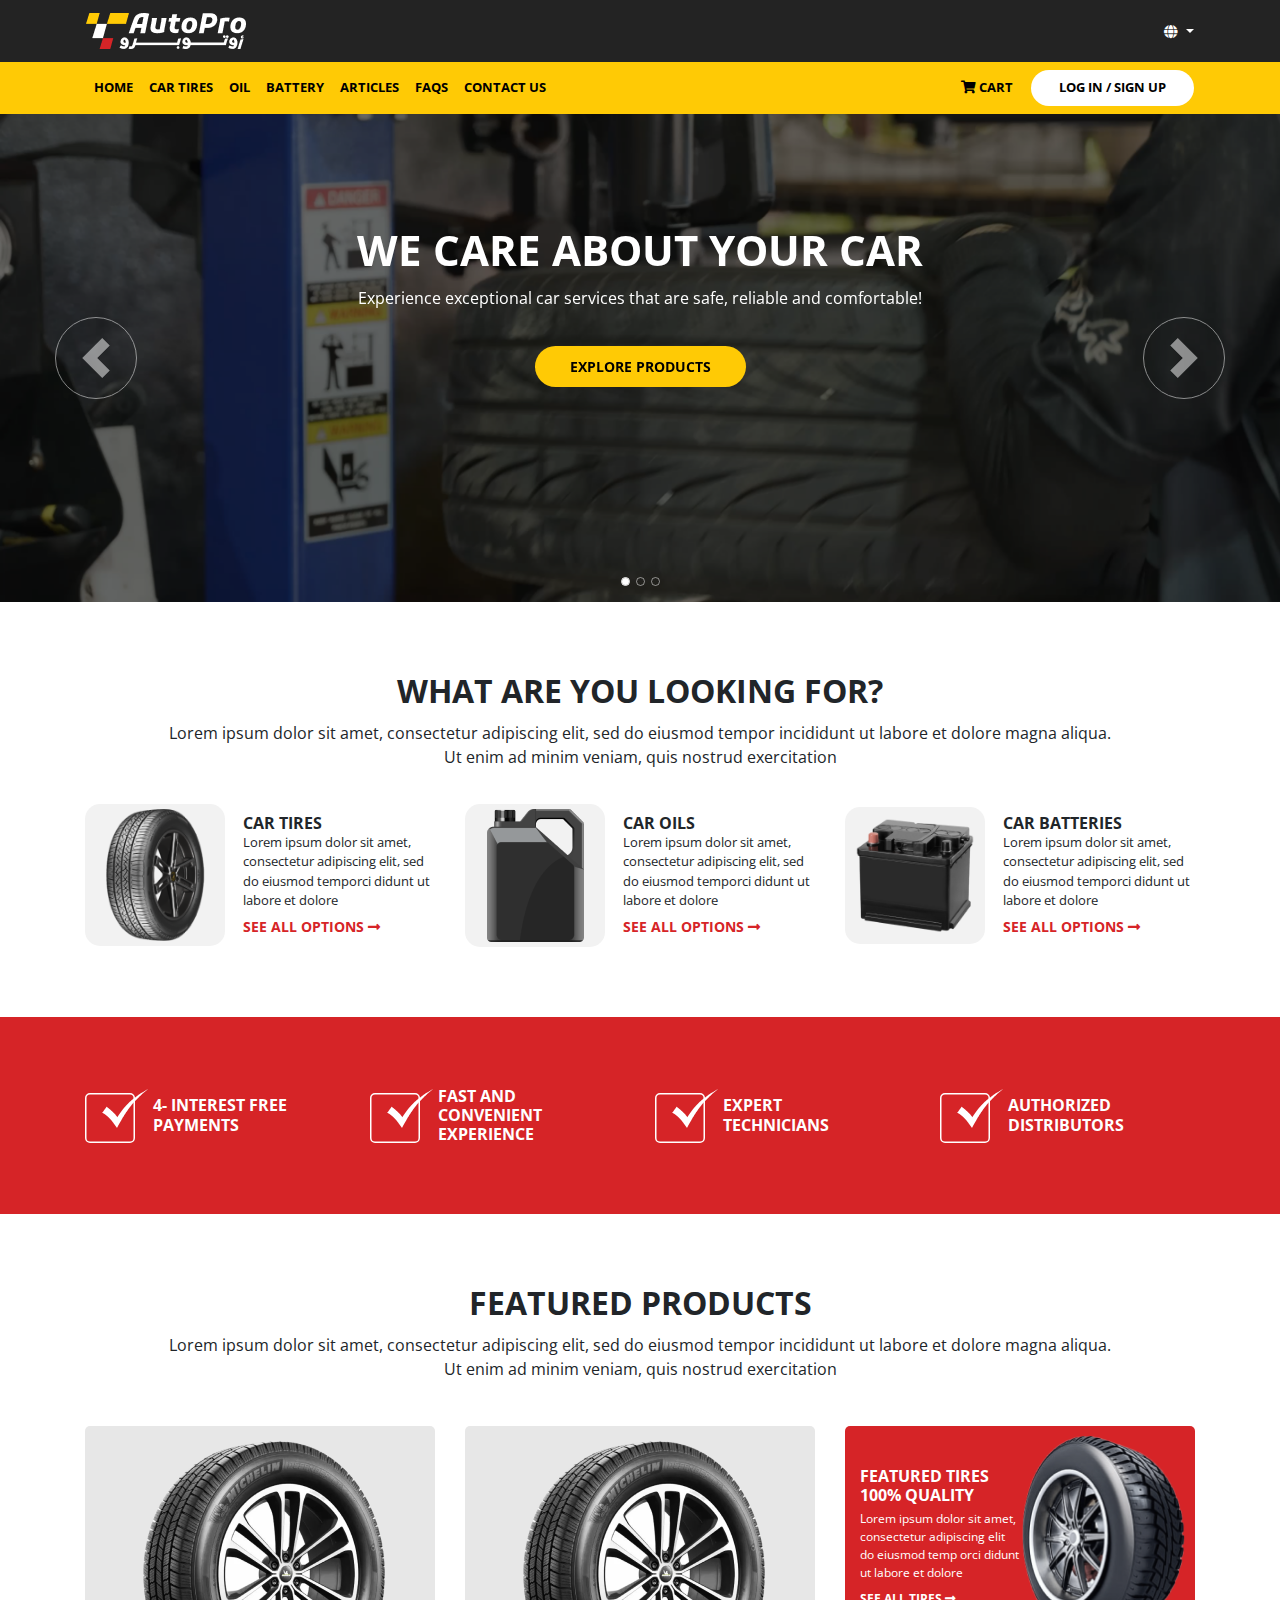
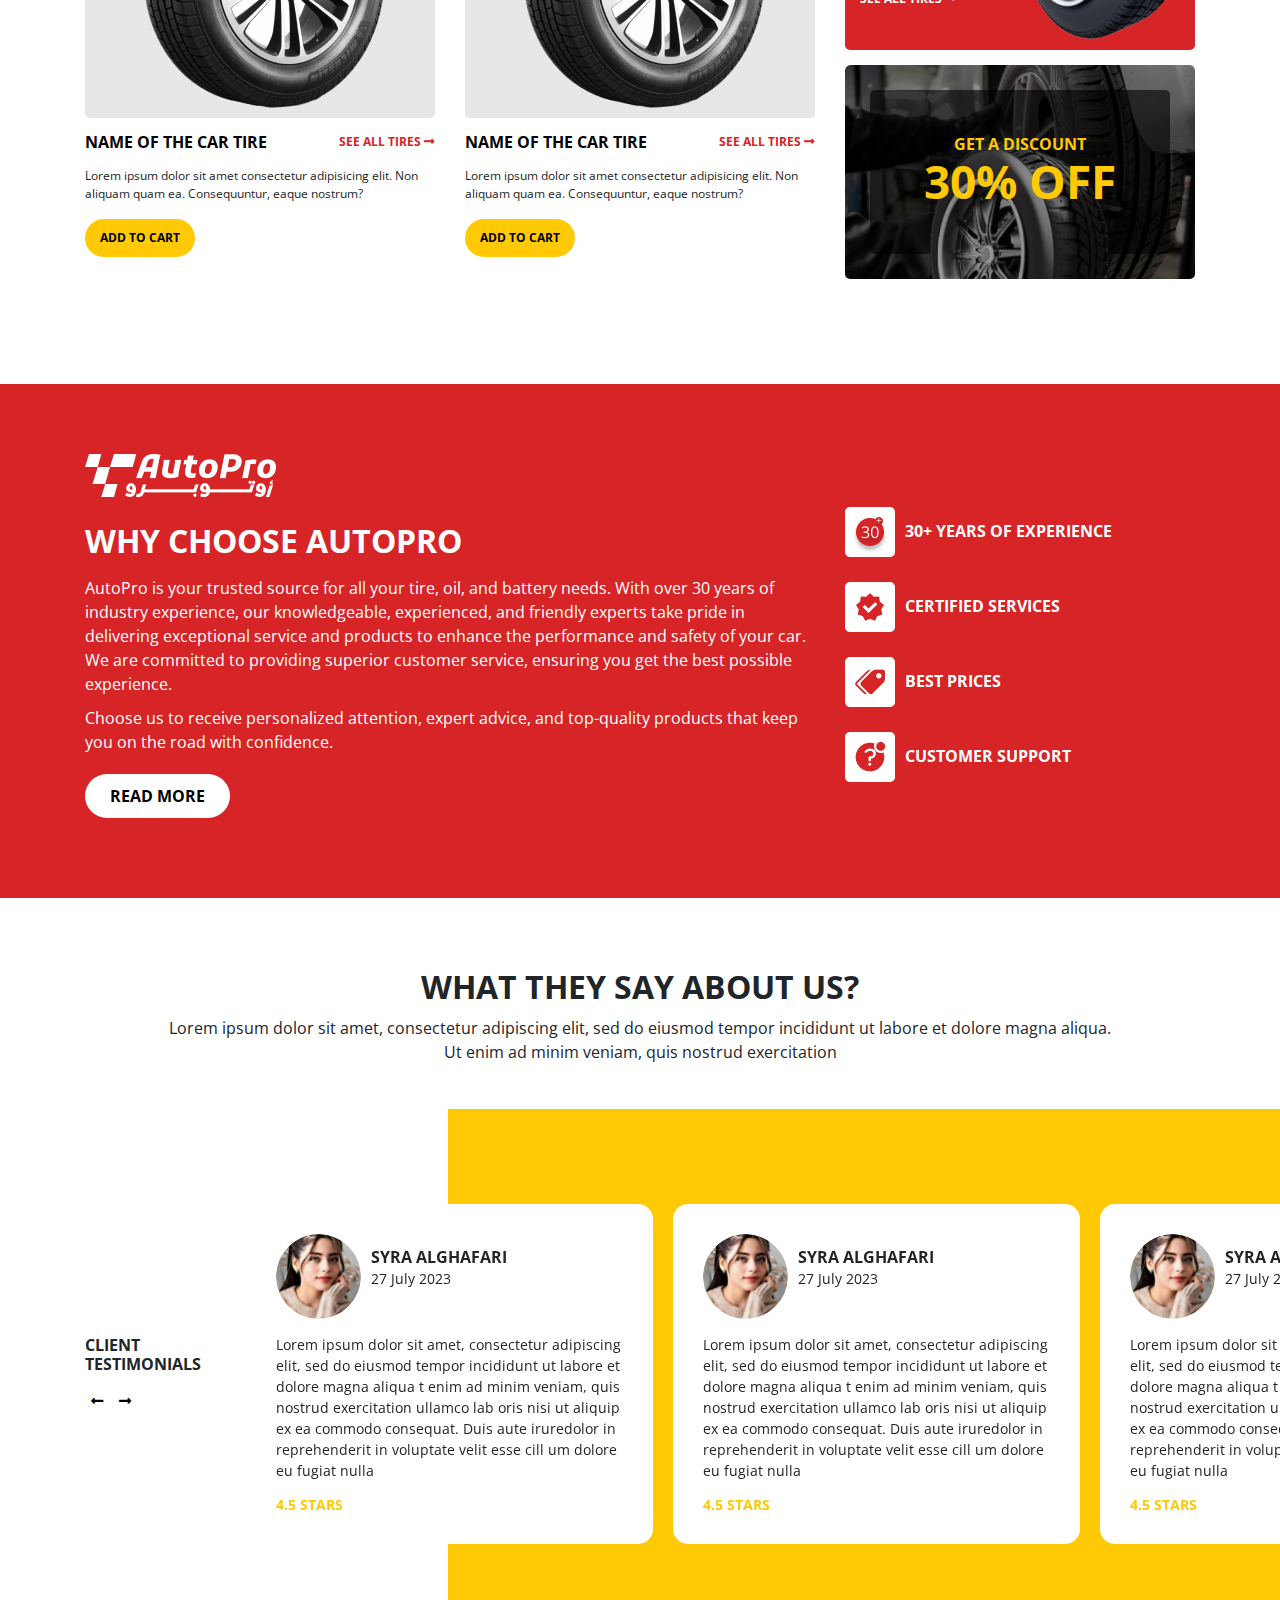
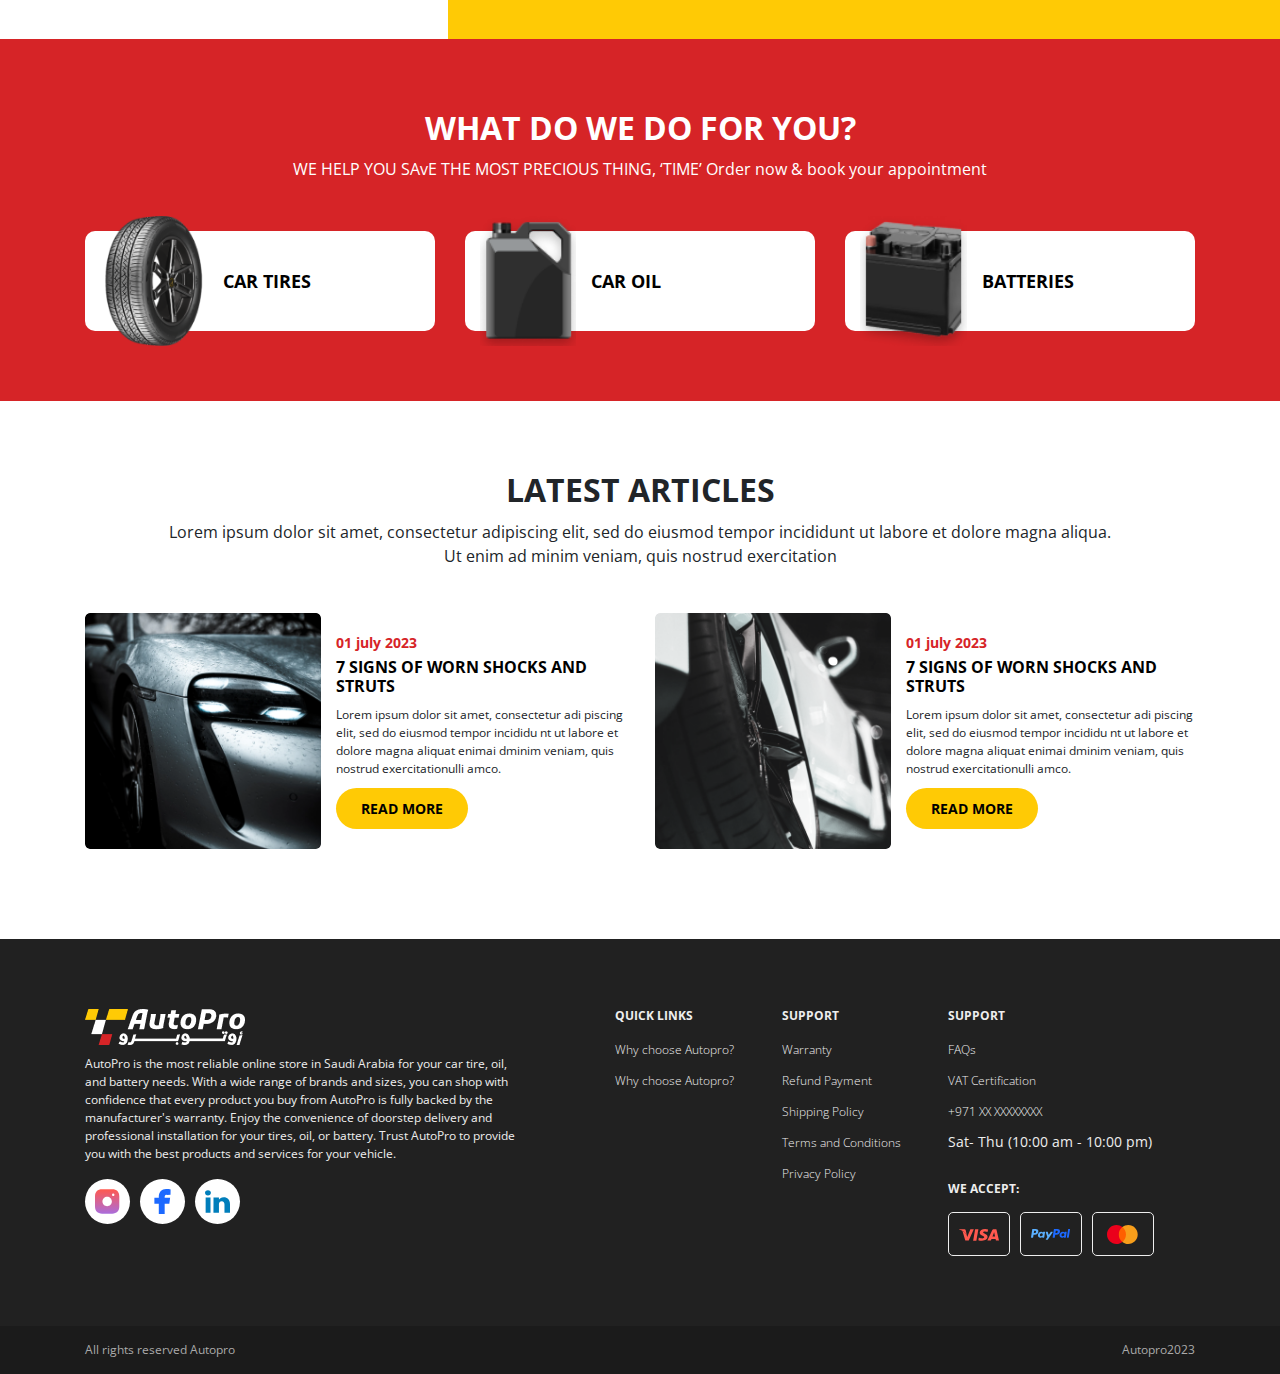
<file: index.html>
<!DOCTYPE html>
<html lang="en">
<head>
  <meta charset="UTF-8">
  <meta name="viewport" content="width=device-width, initial-scale=1.0">
  <title>Auto PRO Home Page</title>

  <link rel="stylesheet" href="./assets/css/bootstrap.min.css">
  <link rel="stylesheet" href="./assets/fontawesome/css/all.css">
  <link rel="stylesheet" type="text/css" href="./assets/css/slick-theme.css"/>
  <link rel="stylesheet" type="text/css" href="./assets/css/slick.css"/>

  <link rel="stylesheet" href="./assets/css/main.css">
</head>
<body>
  <header class="top-header">
    <nav class="navbar container">
      <a class="navbar-brand" href="index.html"><img src="./assets/images/logoH.png" alt="AUTOPRO LOGO"></a>
   

      <ul class=" ml-auto">
        <li class="dropdown">
          <a class="dropdown-toggle" href="#" role="button" data-toggle="dropdown" aria-expanded="false">
            <i class="fas fa-globe"></i>
          </a>
          <div class="dropdown-menu">
            <a class="dropdown-item" href="#">ENG</a>
            <a class="dropdown-item" href="#">AR</a>
          </div>
        </li>
        
      </ul>
    
 
    </nav>
  </header>
  
  <header class="main-header">
    <nav class="navbar navbar-expand-lg container">
      <button class="navbar-toggler" type="button" data-toggle="collapse" data-target="#navbarTogglerDemo01" aria-controls="navbarTogglerDemo01" aria-expanded="false" aria-label="Toggle navigation">
        <span class="fas fa-bars"></span>
      </button>
      <div class="collapse navbar-collapse" id="navbarTogglerDemo01">
        
        <ul class="navbar-nav mr-auto mt-2 mt-lg-0 main-menu">
          <li class="nav-item active">
            <a class="nav-link" href="index.html">Home <span class="sr-only">(current)</span></a>
          </li>
          <li class="nav-item">
            <a class="nav-link" href="tire.html">CAr tires </a>
          </li>
          <li class="nav-item">
            <a class="nav-link" href="oil.html">oil</a>
          </li>
          <li class="nav-item">
            <a class="nav-link" href="battery.html">Battery</a>
          </li>
          <li class="nav-item">
            <a class="nav-link" href="blog.html">articles</a>
          </li>
          <li class="nav-item">
            <a class="nav-link" href="faqs.html">faqs</a>
          </li>
          <li class="nav-item">
            <a class="nav-link" href="contact.html">contact us</a>
          </li>
        </ul>

        <ul class="navbar-nav ml-auto mt-2 mt-lg-0 sec-menu">
          <li class="nav-item"><a class="nav-link" href="#"><i class="fas fa-shopping-cart"></i> cart</a></li>
          <li class="nav-item"><a class="nav-link"  href="#">Log in / sign up</a></li>
        </ul>
       
      </div>
    </nav>
  </header>


  <main>

    <!-- home main slider section -->
    <section class="home-banner">
      <div id="home_banner" class="carousel slide" data-ride="carousel">
        <ol class="carousel-indicators">
          <li data-target="#home_banner" data-slide-to="0" class="active"></li>
          <li data-target="#home_banner" data-slide-to="1"></li>
          <li data-target="#home_banner" data-slide-to="2"></li>
        </ol>
        <div class="carousel-inner">
          <div class="carousel-item active">
            <img src="./assets/images/banner.png" class="d-block w-100" alt="...">
            <div class="carousel-caption">
              <h3 class="caption-header">We care about your car</h3>
              <p class="caption-descr">Experience exceptional car services that are safe, reliable and comfortable!</p>
              <a href="#" class="caption-btn">Explore products</a>
            </div>
          </div>
          <div class="carousel-item">
            <img src="./assets/images/banner.png" class="d-block w-100" alt="...">
            <div class="carousel-caption ">
              <h3 class="caption-header">We care about your car</h3>
              <p class="caption-descr">Experience exceptional car services that are safe, reliable and comfortable!</p>
              <a href="#" class="caption-btn">Explore products</a>
            </div>
          </div>
          <div class="carousel-item">
            <img src="./assets/images/banner.png" class="d-block w-100" alt="...">
            <div class="carousel-caption ">
              <h3 class="caption-header">We care about your car</h3>
              <p class="caption-descr">Experience exceptional car services that are safe, reliable and comfortable!</p>
              <a href="#" class="caption-btn">Explore products</a>
            </div>
          </div>
        </div>
        <button class="carousel-control-prev" type="button" data-target="#home_banner" data-slide="prev">
          <span class="carousel-control-prev-icon" aria-hidden="true"></span>
          <span class="sr-only">Previous</span>
        </button>
        <button class="carousel-control-next" type="button" data-target="#home_banner" data-slide="next">
          <span class="carousel-control-next-icon" aria-hidden="true"></span>
          <span class="sr-only">Next</span>
        </button>
      </div>
    </section>
   
    <!-- home main slider section -->


    <!-- home section product categories  -->
    <section class="home-cat">
      <div class="container">
        <div class="row">
          <div class="col-12">
            <h2 class="home-cat-title">What are you looking for?</h2>
          </div>
          <div class="col-12">
            <p class="home-cat-descr">Lorem ipsum dolor sit amet, consectetur adipiscing elit, sed do eiusmod tempor incididunt ut labore et dolore magna aliqua. Ut enim ad
minim veniam, quis nostrud exercitation</p>
          </div>
        </div>
        <div class="row">
          <div class="col-lg-4 col-md-12 cat-box">
            <div class="cat-img">
              <img class="img-fluid" src="./assets/images/tire.png" alt="">
            </div>
            <div class="cat-descr">
              <h3>car tires</h3>
              <p>Lorem ipsum dolor sit amet, consectetur
adipiscing elit, sed do eiusmod temporci
didunt ut labore et dolore</p>
              <a href="#" class="cat-link">see all options <i class="fas fa-long-arrow-alt-right"></i></a>
            </div>
          </div>
          <div class="col-lg-4 col-md-12 cat-box">
            <div class="cat-img">
              <img class="img-fluid" src="./assets/images/oil.png" alt="">
            </div>
            <div class="cat-descr">
              <h3>car oils</h3>
              <p>Lorem ipsum dolor sit amet, consectetur
adipiscing elit, sed do eiusmod temporci
didunt ut labore et dolore</p>
              <a href="#">see all options <i class="fas fa-long-arrow-alt-right"></i></a>
            </div>
          </div>
          <div class="col-lg-4 col-md-12 cat-box">
            <div class="cat-img">
              <img class="img-fluid" src="./assets/images/battery.png" alt="">
            </div>
            <div class="cat-descr">
              <h3> CAR batteries</h3>
              <p>Lorem ipsum dolor sit amet, consectetur
adipiscing elit, sed do eiusmod temporci
didunt ut labore et dolore</p>
              <a href="#">see all options <i class="fas fa-long-arrow-alt-right"></i></a>
            </div>
          </div>
        </div>
      </div>
    </section>

        <!-- home section product categories  -->

        <!-- home section features autopro  -->
    <section class="auto-features">
      <div class="container">
        <div class="row">
          <div class="col-lg-3 col-md-6 col-12 feature-box">
            <div>
              <img  class="feature-arrow" src="./assets/images/feature-arrow.svg" alt="">
            </div>
            <div >
              <h4 class="feature-title">4- Interest free
payments</h4>
            </div>
          </div>
           <div class="col-lg-3 col-md-6 col-12 feature-box">
            <div>
              <img  class="feature-arrow" src="./assets/images/feature-arrow.svg" alt="">
            </div>
            <div >
              <h4 class="feature-title">fast and convenient
experience</h4>
            </div>
          </div>
           <div class="col-lg-3 col-md-6 col-12 feature-box">
            <div>
              <img  class="feature-arrow" src="./assets/images/feature-arrow.svg" alt="">
            </div>
            <div >
              <h4 class="feature-title">Expert
technicians</h4>
            </div>
          </div>
           <div class="col-lg-3 col-md-6 col-12 feature-box">
            <div>
              <img  class="feature-arrow" src="./assets/images/feature-arrow.svg" alt="">
            </div>
            <div >
              <h4 class="feature-title">authorized
distributors</h4>
            </div>
          </div>
        </div>
      </div>
    </section>

      <!-- home section features autopro  -->



    <!-- home section featured products   -->
    <section class="home-cat">
      <div class="container">
        <div class="row">
          <div class="col-12">
            <h2 class="home-cat-title">Featured products</h2>
          </div>
          <div class="col-12">
            <p class="home-cat-descr">Lorem ipsum dolor sit amet, consectetur adipiscing elit, sed do eiusmod tempor incididunt ut labore et dolore magna aliqua. Ut enim ad
minim veniam, quis nostrud exercitation</p>
          </div>
        </div>
        <div class="row featured-products_section">
          <div class="col-lg-4 col-md-6 col-sm-12">
           <div class="featured-img">
            <img src="./assets/images/featured.png" class="img-fluid" alt="">
           </div>
           <div class="featured-title-sec">
            <h3 class="featured-title">name of the car tire</h3>
            <a href="#">see all tires <i class="fas fa-long-arrow-alt-right"></i></a>
           </div>
           <div class="featured-descr">
            <p>Lorem ipsum dolor sit amet consectetur adipisicing elit. Non aliquam quam ea. Consequuntur, eaque nostrum?</p>
            <a href="#" class="add-to-cart">add to cart</a>
           </div>
          </div>
          <div class="col-lg-4 col-md-6 col-sm-12">
           <div class="featured-img">
            <img src="./assets/images/featured.png" class="img-fluid" alt="">
           </div>
           <div class="featured-title-sec">
            <h3 class="featured-title">name of the car tire</h3>
            <a href="#">see all tires <i class="fas fa-long-arrow-alt-right"></i></a>
           </div>
           <div class="featured-descr">
            <p>Lorem ipsum dolor sit amet consectetur adipisicing elit. Non aliquam quam ea. Consequuntur, eaque nostrum?</p>
            <a href="#" class="add-to-cart">add to cart</a>
           </div>
          </div>

          <div class="col-lg-4 col-md-12 col-sm-12">
           <div class="ads-banner">
              <div class="ads-content">
                <h3>FEATURED TIRES 100% QUALITY</h3>
                <p>Lorem ipsum dolor sit amet,
consectetur adipiscing elit
do eiusmod temp orci didunt
ut labore et dolore</p>
<a href="#">see all tires <i class="fas fa-long-arrow-alt-right"></i></a>
              </div>
              <div class="ads-img">
                  <img class="img-fluid" src="./assets/images/ads-img.png" alt="">
              </div>
           </div>


           <div class="discount-banner">
              <img src="./assets/images/sale.png" class="discount-img img-fluid" alt="">
              <div class="discount-content">
                <h3>get a discount</h3>
                <h2>30% off</h2>
                <img src="./assets/images/ads-img-2.png" class="discount-img-tire img-fluid" alt="">
              </div>
              
           </div>
          </div>
        </div>
      </div>
    </section>



    <!-- home section features autopro  -->
    <section class="auto-features">
      <div class="container">
        <div class="row">
          <div class="col-lg-8 col-md-8 col-12">
            <div class="why-us">
              <img  class="img-fluid" src="./assets/images/logoW.png"  alt="">
              <h2 class="why-title">why choose autopro</h2>
              <p class="why-descr">AutoPro is your trusted source for all your tire, oil, and battery needs. With over 30 years of industry
              experience, our knowledgeable, experienced, and friendly experts take pride in delivering exceptional
              service and products to enhance the performance and safety of your car. We are committed to providing
              superior customer service, ensuring you get the best possible experience.</p>
              <p class="why-descr">Choose us to receive personalized attention, expert advice, and top-quality products that keep you on
              the road with confidence.</p>

              <a href="#" class="why-btn">read more</a>
            </div>
            
          </div>
          <div class="col-lg-4 col-md-4 col-12">
            <div class="why-auto">
              <div class="why-point">
                <div class="why-icon">
                  <img src="./assets/images/years.png" alt="">
                </div>
                <h4>30+ years of experience</h4>
              </div>
              <div class="why-point">
                <div class="why-icon">
                  <img src="./assets/images/certified.png" alt="">
                </div>
                <h4>certified services</h4>
              </div>
              <div class="why-point">
                <div class="why-icon">
                  <img src="./assets/images/prices.png" alt="">
                </div>
                <h4>Best Prices</h4>
              </div>
              <div class="why-point">
                <div class="why-icon">
                  <img src="./assets/images/customer.png" alt="">
                </div>
                <h4>customer support</h4>
              </div>
            </div>
          </div>
        </div>
      </div>
    </section>

      <!-- home section features autopro  -->



       <!-- home section testimonials reviews  -->
    <section class="home-cat testi-home">
      <div class="container">
        <div class="row">
          <div class="col-12">
            <h2 class="home-cat-title">what they say about us?</h2>
          </div>
          <div class="col-12">
            <p class="home-cat-descr">Lorem ipsum dolor sit amet, consectetur adipiscing elit, sed do eiusmod tempor incididunt ut labore et dolore magna aliqua. Ut enim ad
minim veniam, quis nostrud exercitation</p>
          </div>
        </div>
        
      </div>
      <div class="reviews-section" >
        <div class="reviews-bk"></div>
      
        <div class="container">
          <div class="client-reviews">
           
            <div class="testi-title">
              <h3>
                client testimonials
              </h3>
              <div class="testi-arrows">
                <button class="pp2"><i class="fas fa-long-arrow-alt-left"></i></button>
                <button class="nn2"><i class="fas fa-long-arrow-alt-right"></i></button>
              </div>

            </div>

            <div class="testi-carousel">
              <div class="review-item">
                <div class="review-info">
                  <img src="./assets/images/review.png" class="img-fluid" alt="">
                  <div class="reviewer-name">
                    <h3>syra alghafari</h3>
                    <p>27 July 2023</p>
                  </div>
                </div>
                <div class="review-content">
                  <p>Lorem ipsum dolor sit amet, consectetur adipiscing elit, sed do
eiusmod tempor incididunt ut labore et dolore magna aliqua
t enim ad minim veniam, quis nostrud exercitation ullamco lab
oris nisi ut aliquip ex ea commodo consequat.

Duis aute iruredolor in reprehenderit in voluptate velit esse cill
um dolore eu fugiat nulla</p>
                </div>
                <div class="review-rate">
                  <h4>4.5 stars</h4>
                </div>
              </div>
              <div class="review-item">
                <div class="review-info">
                  <img src="./assets/images/review.png" class="img-fluid" alt="">
                  <div class="reviewer-name">
                    <h3>syra alghafari</h3>
                    <p>27 July 2023</p>
                  </div>
                </div>
                <div class="review-content">
                  <p>Lorem ipsum dolor sit amet, consectetur adipiscing elit, sed do
eiusmod tempor incididunt ut labore et dolore magna aliqua
t enim ad minim veniam, quis nostrud exercitation ullamco lab
oris nisi ut aliquip ex ea commodo consequat.

Duis aute iruredolor in reprehenderit in voluptate velit esse cill
um dolore eu fugiat nulla</p>
                </div>
                <div class="review-rate">
                  <h4>4.5 stars</h4>
                </div>
              </div>
              <div class="review-item">
                <div class="review-info">
                  <img src="./assets/images/review.png" class="img-fluid" alt="">
                  <div class="reviewer-name">
                    <h3>syra alghafari</h3>
                    <p>27 July 2023</p>
                  </div>
                </div>
                <div class="review-content">
                  <p>Lorem ipsum dolor sit amet, consectetur adipiscing elit, sed do
eiusmod tempor incididunt ut labore et dolore magna aliqua
t enim ad minim veniam, quis nostrud exercitation ullamco lab
oris nisi ut aliquip ex ea commodo consequat.

Duis aute iruredolor in reprehenderit in voluptate velit esse cill
um dolore eu fugiat nulla</p>
                </div>
                <div class="review-rate">
                  <h4>4.5 stars</h4>
                </div>
              </div>
              <div class="review-item">
                <div class="review-info">
                  <img src="./assets/images/review.png" class="img-fluid" alt="">
                  <div class="reviewer-name">
                    <h3>syra alghafari</h3>
                    <p>27 July 2023</p>
                  </div>
                </div>
                <div class="review-content">
                  <p>Lorem ipsum dolor sit amet, consectetur adipiscing elit, sed do
eiusmod tempor incididunt ut labore et dolore magna aliqua
t enim ad minim veniam, quis nostrud exercitation ullamco lab
oris nisi ut aliquip ex ea commodo consequat.

Duis aute iruredolor in reprehenderit in voluptate velit esse cill
um dolore eu fugiat nulla</p>
                </div>
                <div class="review-rate">
                  <h4>4.5 stars</h4>
                </div>
              </div>
              <div class="review-item">
                <div class="review-info">
                  <img src="./assets/images/review.png" class="img-fluid" alt="">
                  <div class="reviewer-name">
                    <h3>syra alghafari</h3>
                    <p>27 July 2023</p>
                  </div>
                </div>
                <div class="review-content">
                  <p>Lorem ipsum dolor sit amet, consectetur adipiscing elit, sed do
eiusmod tempor incididunt ut labore et dolore magna aliqua
t enim ad minim veniam, quis nostrud exercitation ullamco lab
oris nisi ut aliquip ex ea commodo consequat.

Duis aute iruredolor in reprehenderit in voluptate velit esse cill
um dolore eu fugiat nulla</p>
                </div>
                <div class="review-rate">
                  <h4>4.5 stars</h4>
                </div>
              </div>
              <div class="review-item">
                <div class="review-info">
                  <img src="./assets/images/review.png" class="img-fluid" alt="">
                  <div class="reviewer-name">
                    <h3>syra alghafari</h3>
                    <p>27 July 2023</p>
                  </div>
                </div>
                <div class="review-content">
                  <p>Lorem ipsum dolor sit amet, consectetur adipiscing elit, sed do
eiusmod tempor incididunt ut labore et dolore magna aliqua
t enim ad minim veniam, quis nostrud exercitation ullamco lab
oris nisi ut aliquip ex ea commodo consequat.

Duis aute iruredolor in reprehenderit in voluptate velit esse cill
um dolore eu fugiat nulla</p>
                </div>
                <div class="review-rate">
                  <h4>4.5 stars</h4>
                </div>
              </div>
            </div>
         
          </div>
        </div>
      
      </div>
    </section>

        <!-- home section testimonials reviews  -->


          <!-- home section categories  -->
    <section class="home-services">
      <div class="container">
        <div class="row">
          <div class="col-12">
            <h2 class="home-cat-title">What do we do for you?</h2>
          </div>
          <div class="col-12">
            <p class="home-cat-descr">WE HELP YOU SAvE THE MOST PRECIOUS THING, ‘TIME’ Order now & book your appointment</p>
          </div>
        </div>
      </div>

      <div class="container">
        <div class="row">
          <div class="col-lg-4 col-md-12 col-sm-12">
            <div class="serv-category">
              <img src="./assets/images/car-tires.png" alt="">
              <a href="#" class="cat-name">car tires</a>
            </div>
          </div>
          <div class="col-lg-4 col-md-12 col-sm-12">
            <div class="serv-category">
              <img src="./assets/images/car-oil.png" alt="">
              <a href="#"  class="cat-name">car oil</a>
            </div>
          </div>
          <div class="col-lg-4 col-md-12 col-sm-12">
            <div class="serv-category">
              <img src="./assets/images/car-battery.png" alt="">
              <a href="#"  class="cat-name">batteries</a>
            </div>
          </div>
        </div>
      </div>
    </section>

      <!-- home section features autopro  -->


    <section class="home-cat">
      <div class="container">
        <div class="row">
          <div class="col-12">
            <h2 class="home-cat-title">latest Articles</h2>
          </div>
          <div class="col-12">
            <p class="home-cat-descr">Lorem ipsum dolor sit amet, consectetur adipiscing elit, sed do eiusmod tempor incididunt ut labore et dolore magna aliqua. Ut enim ad
minim veniam, quis nostrud exercitation</p>
          </div>
        </div>

        <div class="row">
          <div class="col-lg-6 col-md-12 col-sm-12">
            <div class="article-home">
              <div class="article-img">
                <img src="./assets/images/article.png" class="img-fluid" alt="">
              </div>
              <div class="article-info">
                <p class="article-date">
                  01 july 2023
                </p>
                <h3 class="article-title">
                  7 signs of worn shocks and
struts
                </h3>
                <p class="article-descr">
Lorem ipsum dolor sit amet, consectetur adi
piscing elit, sed do eiusmod tempor incididu
nt ut labore et dolore magna aliquat enimai
dminim veniam, quis nostrud exercitationulli
amco.
                </p>
                <a href="#" class="read-more">Read more</a>
              </div>
            </div>
          </div>
          <div class="col-lg-6 col-md-12 col-sm-12">
            <div class="article-home">
              <div class="article-img">
                <img src="./assets/images/article-1.png" class="img-fluid" alt="">
              </div>
              <div class="article-info">
                <p class="article-date">
                  01 july 2023
                </p>
                <h3 class="article-title">
                  7 signs of worn shocks and
struts
                </h3>
                <p class="article-descr">
Lorem ipsum dolor sit amet, consectetur adi
piscing elit, sed do eiusmod tempor incididu
nt ut labore et dolore magna aliquat enimai
dminim veniam, quis nostrud exercitationulli
amco.
                </p>
                <a href="#" class="read-more">Read more</a>
              </div>
            </div>
          </div>
        </div>
        
      </div>
    </section>

  </main>

  <footer >
    <div class="autopro-footer">
    <div class="container">
      <div class="row">
        <div class="col-lg-5 col-md-12">
          <div class="footer-logo">
            <img src="./assets/images/logoH.png" class="img-fluid" alt="autopro logo">
          </div>
          <div class="footer-descr">
            <p>AutoPro is the most reliable online store in Saudi Arabia for your car tire, oil,
and battery needs. With a wide range of brands and sizes, you can shop with
confidence that every product you buy from AutoPro is fully backed by the
manufacturer's warranty. Enjoy the convenience of doorstep delivery and
professional installation for your tires, oil, or battery. Trust AutoPro to provide
you with the best products and services for your vehicle.</p>
          </div>
          <div class="footer-social">
            <ul>
              <li><a href="#"><img src="./assets/images/instagram.svg" alt=""></a></li>
              <li><a href="#"><img src="./assets/images/facebook.svg" alt=""></a></li>
              <li><a href="#"><img src="./assets/images/linkedin.svg" alt=""></a></li>
            </ul>
          </div>
        </div>
        <div class="col-lg-7 col-md-12">
          <div class="row">
            <div class=" col-lg-1 col-0"></div>
            <div class=" col-lg-3 col-md-3">
              <h3 class="widget-title">QUICK LINKS</h3>
              <ul class="footer-menu">
                <li><a href="">Why choose Autopro?</a></li>
                <li><a href="">Why choose Autopro?</a></li>
              </ul>
            </div>
            <div class=" col-lg-3 col-md-3">
              <h3 class="widget-title">Support</h3>
              <ul class="footer-menu">
                <li><a href="">Warranty</a></li>
                <li><a href="">Refund Payment</a></li>
                <li><a href="">Shipping Policy</a></li>
                <li><a href="">Terms and Conditions</a></li>
                <li><a href="">Privacy Policy</a></li>
              </ul>
            </div>
            <div class="col-lg-5 col-md-6">
              <h3 class="widget-title">Support</h3>
              <ul class="footer-menu">
                <li><a href="">FAQs</a></li>
                <li><a href="">VAT Certification</a></li>
                <li><a href="tel:+971 XX XXXXXXXX">+971 XX XXXXXXXX</a></li>
                <li><p>Sat- Thu (10:00 am - 10:00 pm)</p></li>
              </ul>
              <div class="footer-payment_options">
                <h3>we accept:</h3>
                <ul>
                  <li><img src="./assets/images/visa.svg" alt=""></li>
                  <li><img src="./assets/images/paypal.svg" alt=""></li>
                  <li><img src="./assets/images/master.svg" alt=""></li>
                 
                </ul>
              </div>
            </div>
          </div>
        </div>
      </div>
    </div>
    </div>

    <div class="copyrights">
      <div class="container">
        <div class="row">
          <div class="col-12">
            <div class="copyright">
              <p>All rights reserved Autopro</p>
      <p>Autopro2023</p>
            </div>
          </div>
        </div>
      </div>
      
    </div>
  </footer>

  <script src="./assets/js/jQuery.js"></script>
  <script src="./assets/js/bootstrap.bundle.min.js"></script>
  <script type="text/javascript" src="./assets/js/slick.js"></script>

  <script src="./assets/js/script.js"></script>

</body>
</html>
</file>
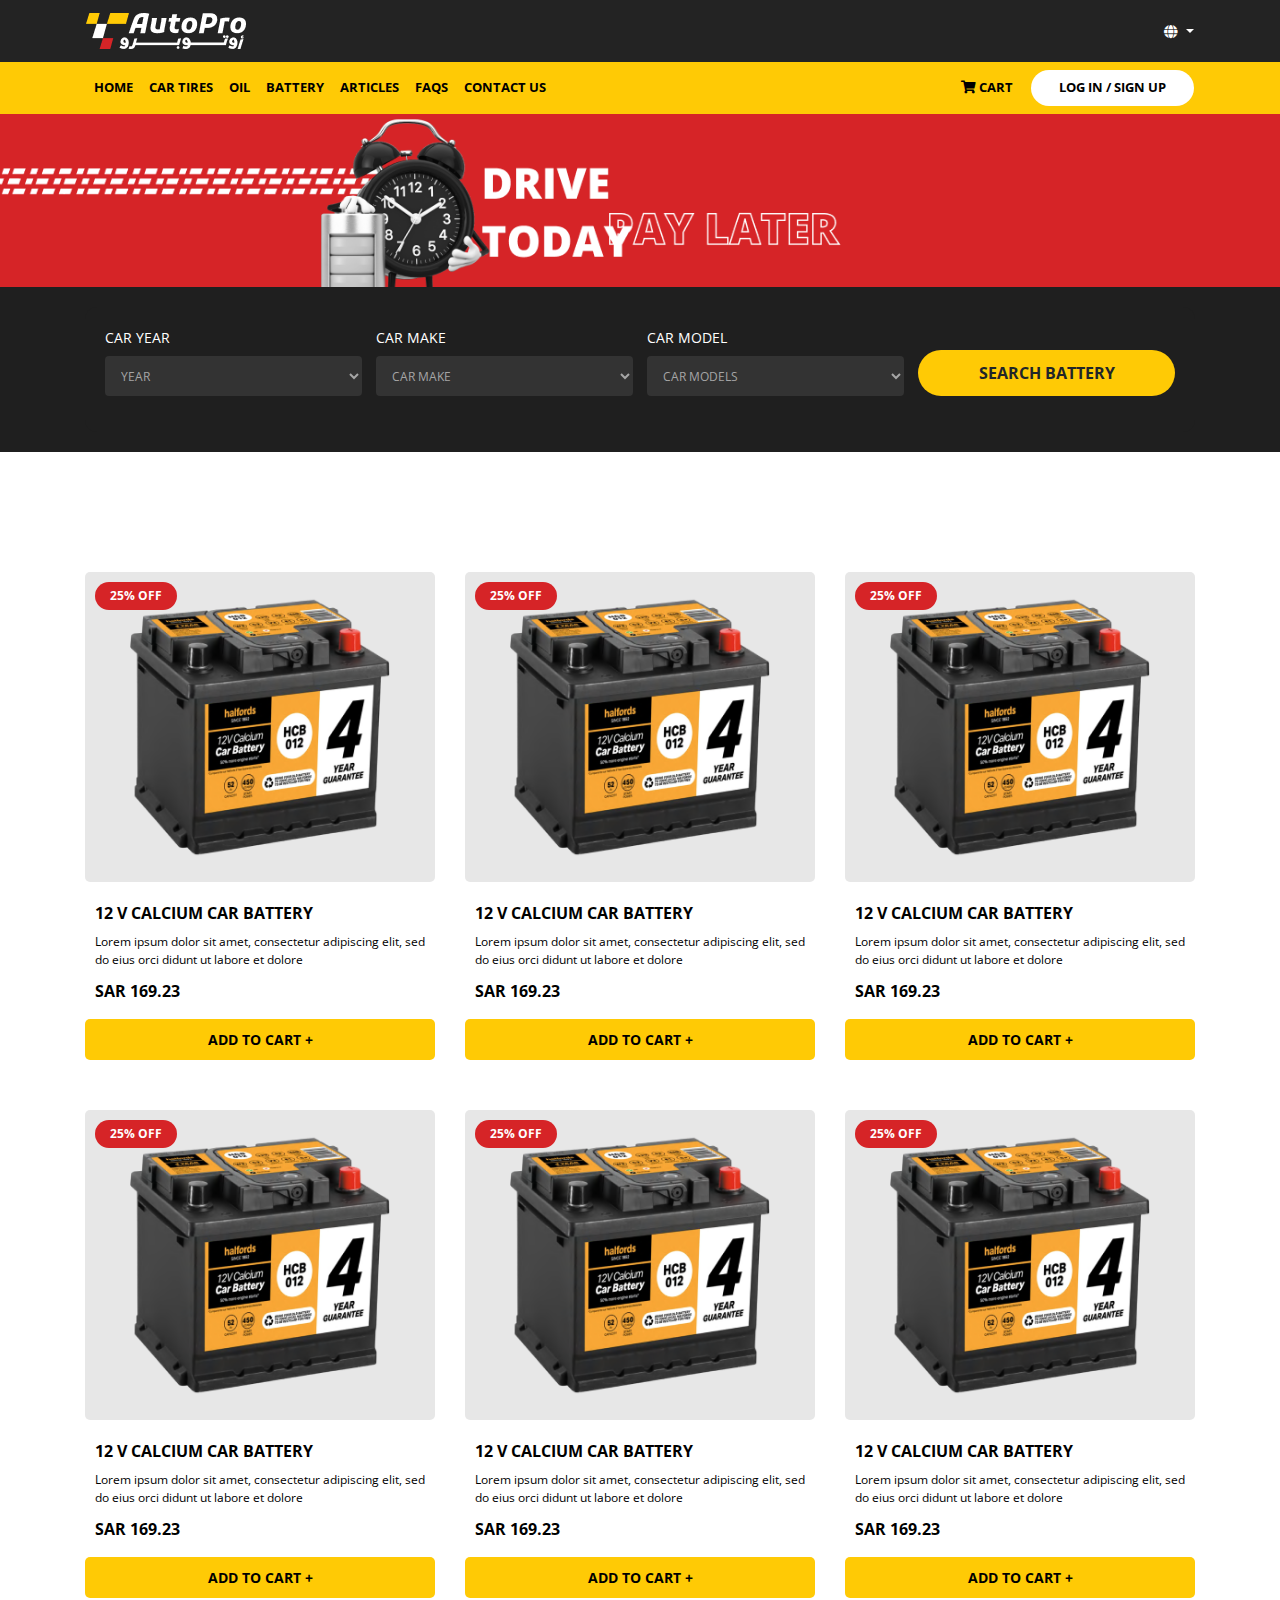
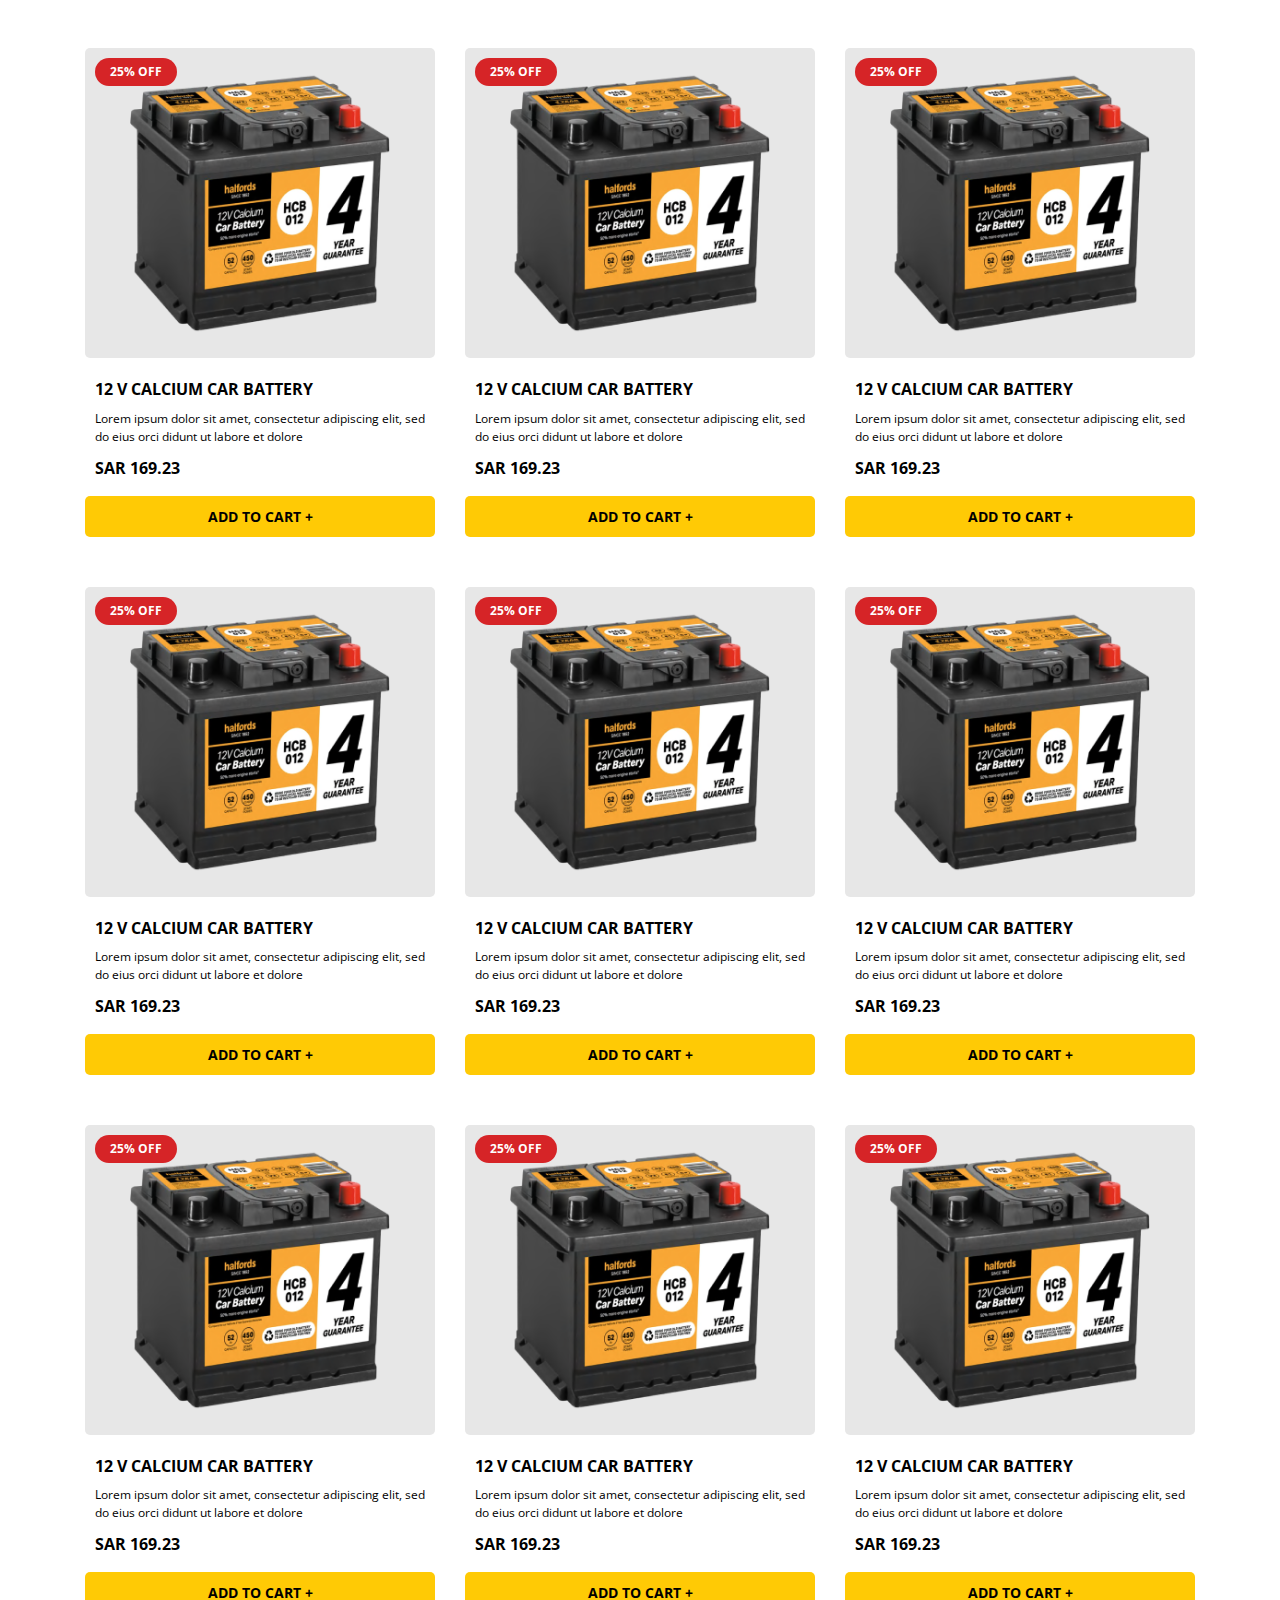
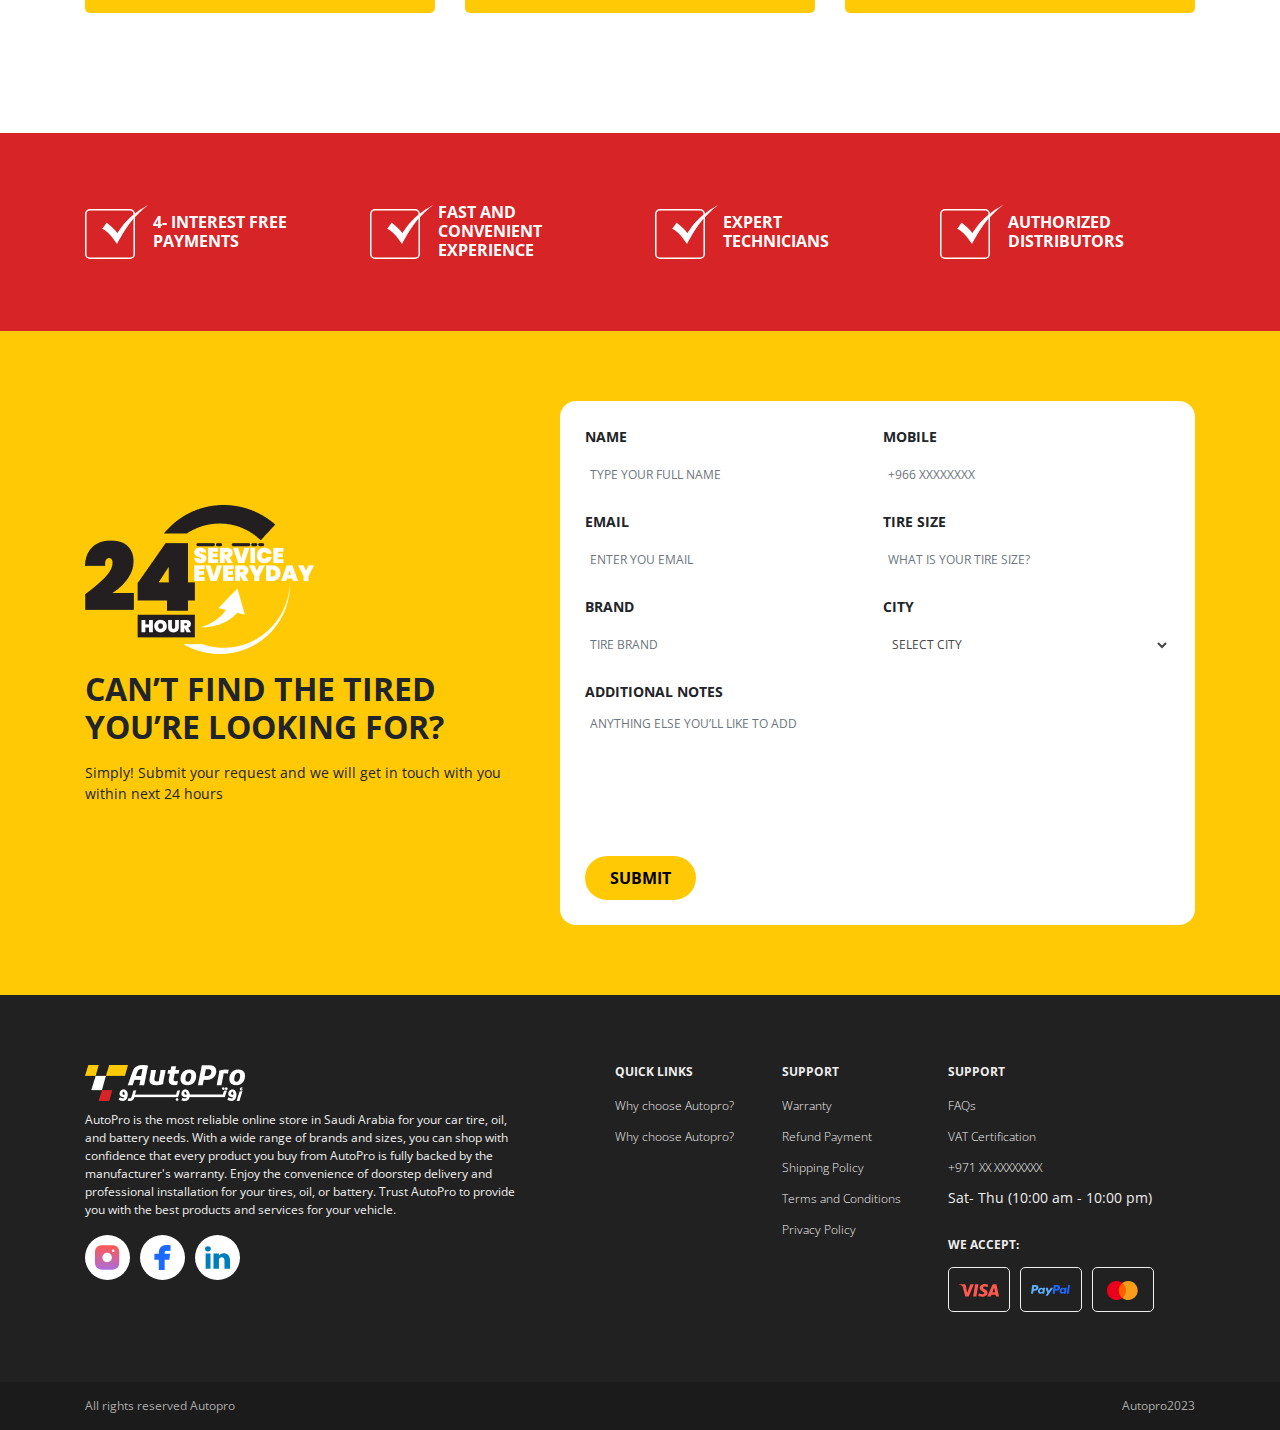
<file: battery-search.html>
<!DOCTYPE html>
<html lang="en">
<head>
  <meta charset="UTF-8">
  <meta name="viewport" content="width=device-width, initial-scale=1.0">
  <title>Auto PRO car tire search Page</title>

  <link rel="stylesheet" href="./assets/css/bootstrap.min.css">
  <link rel="stylesheet" href="./assets/fontawesome/css/all.css">
  <link rel="stylesheet" type="text/css" href="./assets/css/slick-theme.css"/>
  <link rel="stylesheet" type="text/css" href="./assets/css/slick.css"/>

  <link rel="stylesheet" href="./assets/css/main.css">
</head>
<body>
  <header class="top-header">
    <nav class="navbar container">
      <a class="navbar-brand" href="index.html"><img src="./assets/images/logoH.png" alt="AUTOPRO LOGO"></a>
   

      <ul class=" ml-auto">
        <li class="dropdown">
          <a class="dropdown-toggle" href="#" role="button" data-toggle="dropdown" aria-expanded="false">
            <i class="fas fa-globe"></i>
          </a>
          <div class="dropdown-menu">
            <a class="dropdown-item" href="#">ENG</a>
            <a class="dropdown-item" href="#">AR</a>
          </div>
        </li>
        
      </ul>
    
 
    </nav>
  </header>
  
  <header class="main-header">
    <nav class="navbar navbar-expand-lg container">
      <button class="navbar-toggler" type="button" data-toggle="collapse" data-target="#navbarTogglerDemo01" aria-controls="navbarTogglerDemo01" aria-expanded="false" aria-label="Toggle navigation">
        <span class="fas fa-bars"></span>
      </button>
      <div class="collapse navbar-collapse" id="navbarTogglerDemo01">
        
        <ul class="navbar-nav mr-auto mt-2 mt-lg-0 main-menu">
          <li class="nav-item active">
            <a class="nav-link" href="index.html">Home <span class="sr-only">(current)</span></a>
          </li>
          <li class="nav-item">
            <a class="nav-link" href="tire.html">CAr tires </a>
          </li>
          <li class="nav-item">
            <a class="nav-link" href="oil.html">oil</a>
          </li>
          <li class="nav-item">
            <a class="nav-link" href="battery.html">Battery</a>
          </li>
          <li class="nav-item">
            <a class="nav-link" href="blog.html">articles</a>
          </li>
          <li class="nav-item">
            <a class="nav-link" href="faqs.html">faqs</a>
          </li>
          <li class="nav-item">
            <a class="nav-link" href="contact.html">contact us</a>
          </li>
        </ul>

        <ul class="navbar-nav ml-auto mt-2 mt-lg-0 sec-menu">
          <li class="nav-item"><a class="nav-link" href="#"><i class="fas fa-shopping-cart"></i> cart</a></li>
          <li class="nav-item"><a class="nav-link"  href="#">Log in / sign up</a></li>
        </ul>
       
      </div>
    </nav>
  </header>


  <main>
    <section class="search-banner">
      <img src="./assets/images/search-banner.png" class="img-fluid" alt="">
    </section>


    <section class="search-banner-form">
      <div class="container">
        <div class="row">
          <div class="col-lg-12">
            <div class="tire-form">
              <form>
                
                 <div class="form-group">
                     <label for="car-year">car year</label>
                      <select class="form-control" id="car-year">
                        <option>year</option>
                        <option>2020</option>
                        <option>2021</option>
                        <option>2022</option>
                        <option>2023</option>
                        
                      </select>
                    </div>
                    <div class="form-group">
                       <label for="car-make">car make</label>
                      <select class="form-control" id="car-make">
                        <option>car make</option>
                        <option>toyota</option>
                        <option>aston martin</option>
                        <option>audi</option>
                        <option>honda</option>
                      </select>
                    </div>
                    <div class="form-group">
                      <label for="car-model">car model</label>
                      <select class="form-control" id="car-model">
                        <option>car models</option>
                        <option>civic</option>
                        <option>city</option>
                      </select>
                    </div>
                    <div class="form-group ">
                    
                      <button type="submit" class="btn btn-search">Search battery</button>
                    
                    </div>
                
              </form>
            </div>
          </div>
          
          
        </div>
      </div>
  </section>




     <!-- products category section best sellers  -->

       <section class="bestsellers-section">
        

        <div class="best-sellers">
            <div class="container">
              <div class="row">
                <div class="col-lg-4 col-md-6 col-12">
                  <div class="product-item">
                    <div class="product-img">
                      <a href="#">
                        <img src="./assets/images/battery-product.png" class="img-fluid" alt="">
                      </a>
                      <span class="product-sale">
                        25% off
                      </span>
                    </div>
                    <div class="product-info">
                      <h3 ><a class="product-title" href="#">12 V Calcium Car Battery</a></h3>
                      <p class="product-descr">
                        Lorem ipsum dolor sit amet, consectetur adipiscing elit, sed do eius
orci didunt ut labore et dolore
                      </p>
                      <p class="product-price">
                        sar 169.23
                      </p>

                      
                    </div>
                    <a href="#" class="add-to-cart-btn">Add to cart +</a>

                  </div>
                </div>

                <div class="col-lg-4 col-md-6 col-12">
                  <div class="product-item">
                    <div class="product-img">
                      <a href="#">
                        <img src="./assets/images/battery-product.png" class="img-fluid" alt="">
                      </a>
                      <span class="product-sale">
                        25% off
                      </span>
                    </div>
                    <div class="product-info">
                      <h3 ><a class="product-title" href="#">12 V Calcium Car Battery</a></h3>
                      <p class="product-descr">
                        Lorem ipsum dolor sit amet, consectetur adipiscing elit, sed do eius
orci didunt ut labore et dolore
                      </p>
                      <p class="product-price">
                        sar 169.23
                      </p>

                      
                    </div>
                    <a href="#" class="add-to-cart-btn">Add to cart +</a>

                  </div>
                </div>

                <div class="col-lg-4 col-md-6 col-12">
                  <div class="product-item">
                    <div class="product-img">
                      <a href="#">
                        <img src="./assets/images/battery-product.png" class="img-fluid" alt="">
                      </a>
                      <span class="product-sale">
                        25% off
                      </span>
                    </div>
                    <div class="product-info">
                      <h3 ><a class="product-title" href="#">12 V Calcium Car Battery</a></h3>
                      <p class="product-descr">
                        Lorem ipsum dolor sit amet, consectetur adipiscing elit, sed do eius
orci didunt ut labore et dolore
                      </p>
                      <p class="product-price">
                        sar 169.23
                      </p>

                      
                    </div>
                    <a href="#" class="add-to-cart-btn">Add to cart +</a>

                  </div>
                </div>

                <div class="col-lg-4 col-md-6 col-12">
                  <div class="product-item">
                    <div class="product-img">
                      <a href="#">
                        <img src="./assets/images/battery-product.png" class="img-fluid" alt="">
                      </a>
                      <span class="product-sale">
                        25% off
                      </span>
                    </div>
                    <div class="product-info">
                      <h3 ><a class="product-title" href="#">12 V Calcium Car Battery</a></h3>
                      <p class="product-descr">
                        Lorem ipsum dolor sit amet, consectetur adipiscing elit, sed do eius
orci didunt ut labore et dolore
                      </p>
                      <p class="product-price">
                        sar 169.23
                      </p>

                      
                    </div>
                    <a href="#" class="add-to-cart-btn">Add to cart +</a>

                  </div>
                </div>

                <div class="col-lg-4 col-md-6 col-12">
                  <div class="product-item">
                    <div class="product-img">
                      <a href="#">
                        <img src="./assets/images/battery-product.png" class="img-fluid" alt="">
                      </a>
                      <span class="product-sale">
                        25% off
                      </span>
                    </div>
                    <div class="product-info">
                      <h3 ><a class="product-title" href="#">12 V Calcium Car Battery</a></h3>
                      <p class="product-descr">
                        Lorem ipsum dolor sit amet, consectetur adipiscing elit, sed do eius
orci didunt ut labore et dolore
                      </p>
                      <p class="product-price">
                        sar 169.23
                      </p>

                      
                    </div>
                    <a href="#" class="add-to-cart-btn">Add to cart +</a>

                  </div>
                </div>

                <div class="col-lg-4 col-md-6 col-12">
                  <div class="product-item">
                    <div class="product-img">
                      <a href="#">
                        <img src="./assets/images/battery-product.png" class="img-fluid" alt="">
                      </a>
                      <span class="product-sale">
                        25% off
                      </span>
                    </div>
                    <div class="product-info">
                      <h3 ><a class="product-title" href="#">12 V Calcium Car Battery</a></h3>
                      <p class="product-descr">
                        Lorem ipsum dolor sit amet, consectetur adipiscing elit, sed do eius
orci didunt ut labore et dolore
                      </p>
                      <p class="product-price">
                        sar 169.23
                      </p>

                      
                    </div>
                    <a href="#" class="add-to-cart-btn">Add to cart +</a>

                  </div>
                </div>


                <div class="col-lg-4 col-md-6 col-12">
                  <div class="product-item">
                    <div class="product-img">
                      <a href="#">
                        <img src="./assets/images/battery-product.png" class="img-fluid" alt="">
                      </a>
                      <span class="product-sale">
                        25% off
                      </span>
                    </div>
                    <div class="product-info">
                      <h3 ><a class="product-title" href="#">12 V Calcium Car Battery</a></h3>
                      <p class="product-descr">
                        Lorem ipsum dolor sit amet, consectetur adipiscing elit, sed do eius
orci didunt ut labore et dolore
                      </p>
                      <p class="product-price">
                        sar 169.23
                      </p>

                      
                    </div>
                    <a href="#" class="add-to-cart-btn">Add to cart +</a>

                  </div>
                </div>

                <div class="col-lg-4 col-md-6 col-12">
                  <div class="product-item">
                    <div class="product-img">
                      <a href="#">
                        <img src="./assets/images/battery-product.png" class="img-fluid" alt="">
                      </a>
                      <span class="product-sale">
                        25% off
                      </span>
                    </div>
                    <div class="product-info">
                      <h3 ><a class="product-title" href="#">12 V Calcium Car Battery</a></h3>
                      <p class="product-descr">
                        Lorem ipsum dolor sit amet, consectetur adipiscing elit, sed do eius
orci didunt ut labore et dolore
                      </p>
                      <p class="product-price">
                        sar 169.23
                      </p>

                      
                    </div>
                    <a href="#" class="add-to-cart-btn">Add to cart +</a>

                  </div>
                </div>

                <div class="col-lg-4 col-md-6 col-12">
                  <div class="product-item">
                    <div class="product-img">
                      <a href="#">
                        <img src="./assets/images/battery-product.png" class="img-fluid" alt="">
                      </a>
                      <span class="product-sale">
                        25% off
                      </span>
                    </div>
                    <div class="product-info">
                      <h3 ><a class="product-title" href="#">12 V Calcium Car Battery</a></h3>
                      <p class="product-descr">
                        Lorem ipsum dolor sit amet, consectetur adipiscing elit, sed do eius
orci didunt ut labore et dolore
                      </p>
                      <p class="product-price">
                        sar 169.23
                      </p>

                      
                    </div>
                    <a href="#" class="add-to-cart-btn">Add to cart +</a>

                  </div>
                </div>


                <div class="col-lg-4 col-md-6 col-12">
                  <div class="product-item">
                    <div class="product-img">
                      <a href="#">
                        <img src="./assets/images/battery-product.png" class="img-fluid" alt="">
                      </a>
                      <span class="product-sale">
                        25% off
                      </span>
                    </div>
                    <div class="product-info">
                      <h3 ><a class="product-title" href="#">12 V Calcium Car Battery</a></h3>
                      <p class="product-descr">
                        Lorem ipsum dolor sit amet, consectetur adipiscing elit, sed do eius
orci didunt ut labore et dolore
                      </p>
                      <p class="product-price">
                        sar 169.23
                      </p>

                      
                    </div>
                    <a href="#" class="add-to-cart-btn">Add to cart +</a>

                  </div>
                </div>

                <div class="col-lg-4 col-md-6 col-12">
                  <div class="product-item">
                    <div class="product-img">
                      <a href="#">
                        <img src="./assets/images/battery-product.png" class="img-fluid" alt="">
                      </a>
                      <span class="product-sale">
                        25% off
                      </span>
                    </div>
                    <div class="product-info">
                      <h3 ><a class="product-title" href="#">12 V Calcium Car Battery</a></h3>
                      <p class="product-descr">
                        Lorem ipsum dolor sit amet, consectetur adipiscing elit, sed do eius
orci didunt ut labore et dolore
                      </p>
                      <p class="product-price">
                        sar 169.23
                      </p>

                      
                    </div>
                    <a href="#" class="add-to-cart-btn">Add to cart +</a>

                  </div>
                </div>

                <div class="col-lg-4 col-md-6 col-12">
                  <div class="product-item">
                    <div class="product-img">
                      <a href="#">
                        <img src="./assets/images/battery-product.png" class="img-fluid" alt="">
                      </a>
                      <span class="product-sale">
                        25% off
                      </span>
                    </div>
                    <div class="product-info">
                      <h3 ><a class="product-title" href="#">12 V Calcium Car Battery</a></h3>
                      <p class="product-descr">
                        Lorem ipsum dolor sit amet, consectetur adipiscing elit, sed do eius
orci didunt ut labore et dolore
                      </p>
                      <p class="product-price">
                        sar 169.23
                      </p>

                      
                    </div>
                    <a href="#" class="add-to-cart-btn">Add to cart +</a>
                  </div>
                </div>


                <div class="col-lg-4 col-md-6 col-12">
                  <div class="product-item">
                    <div class="product-img">
                      <a href="#">
                        <img src="./assets/images/battery-product.png" class="img-fluid" alt="">
                      </a>
                      <span class="product-sale">
                        25% off
                      </span>
                    </div>
                    <div class="product-info">
                      <h3 ><a class="product-title" href="#">12 V Calcium Car Battery</a></h3>
                      <p class="product-descr">
                        Lorem ipsum dolor sit amet, consectetur adipiscing elit, sed do eius
orci didunt ut labore et dolore
                      </p>
                      <p class="product-price">
                        sar 169.23
                      </p>

                      
                    </div>
                    <a href="#" class="add-to-cart-btn">Add to cart +</a>

                  </div>
                </div>

                <div class="col-lg-4 col-md-6 col-12">
                  <div class="product-item">
                    <div class="product-img">
                      <a href="#">
                        <img src="./assets/images/battery-product.png" class="img-fluid" alt="">
                      </a>
                      <span class="product-sale">
                        25% off
                      </span>
                    </div>
                    <div class="product-info">
                      <h3 ><a class="product-title" href="#">12 V Calcium Car Battery</a></h3>
                      <p class="product-descr">
                        Lorem ipsum dolor sit amet, consectetur adipiscing elit, sed do eius
orci didunt ut labore et dolore
                      </p>
                      <p class="product-price">
                        sar 169.23
                      </p>

                      
                    </div>
                    <a href="#" class="add-to-cart-btn">Add to cart +</a>

                  </div>
                </div>

                <div class="col-lg-4 col-md-6 col-12">
                  <div class="product-item">
                    <div class="product-img">
                      <a href="#">
                        <img src="./assets/images/battery-product.png" class="img-fluid" alt="">
                      </a>
                      <span class="product-sale">
                        25% off
                      </span>
                    </div>
                    <div class="product-info">
                      <h3 ><a class="product-title" href="#">12 V Calcium Car Battery</a></h3>
                      <p class="product-descr">
                        Lorem ipsum dolor sit amet, consectetur adipiscing elit, sed do eius
orci didunt ut labore et dolore
                      </p>
                      <p class="product-price">
                        sar 169.23
                      </p>

                      
                    </div>
                    <a href="#" class="add-to-cart-btn">Add to cart +</a>

                  </div>
                </div>

                
              </div>
            </div>
        </div>
       </section>


               <!-- home section features autopro  -->
    <section class="auto-features">
      <div class="container">
        <div class="row">
          <div class="col-lg-3 col-md-6 col-12 feature-box">
            <div>
              <img  class="feature-arrow" src="./assets/images/feature-arrow.svg" alt="">
            </div>
            <div >
              <h4 class="feature-title">4- Interest free
payments</h4>
            </div>
          </div>
           <div class="col-lg-3 col-md-6 col-12 feature-box">
            <div>
              <img  class="feature-arrow" src="./assets/images/feature-arrow.svg" alt="">
            </div>
            <div >
              <h4 class="feature-title">fast and convenient
experience</h4>
            </div>
          </div>
           <div class="col-lg-3 col-md-6 col-12 feature-box">
            <div>
              <img  class="feature-arrow" src="./assets/images/feature-arrow.svg" alt="">
            </div>
            <div >
              <h4 class="feature-title">Expert
technicians</h4>
            </div>
          </div>
           <div class="col-lg-3 col-md-6 col-12 feature-box">
            <div>
              <img  class="feature-arrow" src="./assets/images/feature-arrow.svg" alt="">
            </div>
            <div >
              <h4 class="feature-title">authorized
distributors</h4>
            </div>
          </div>
        </div>
      </div>
    </section>

      <!-- home section features autopro  -->


   

      <section class="search-form-section">
        <div class="container">
          <div class="row">
            <div class="col-lg-5 col-md-5 col-sm-12">
              <div class="hours-img">
                <img src="./assets/images/24-hours.png" class="img-fluid" alt="">
              </div>
              <div class="reach-info">
                <h2 class="reach-title">Can’t find the tired you’re looking for?</h2>
                <p class="reach-descr">Simply! Submit your request and we will get in touch with you within next 24 hours</p>
              </div>
            </div>
            <div class="col-lg-7 col-md-7 col-sm-12">
              <div class="reach-form">
                  <form>
                    <div class="form-row">
                      <div class="form-group col-md-6 col-sm-6">
                        <label for="name">name</label>
                        <input type="text" class="form-control" id="name" placeholder="type your full name">
                      </div>
                      <div class="form-group col-md-6 col-sm-6">
                        <label for="mobile">Mobile</label>
                        <input type="text" class="form-control" id="mobile" placeholder="+966 XXXXXXXX">
                      </div>
                    </div>

                    <div class="form-row">
                    <div class="form-group col-md-6 col-sm-6">
                      <label for="email">email</label>
                      <input type="email" class="form-control" id="email" placeholder="enter you email">
                    </div>
                    <div class="form-group col-md-6 col-sm-6">
                      <label for="tire-size">tire size</label>
                      <input type="text" class="form-control" id="tire-size" placeholder="what is your tire size?">
                    </div>
                  </div>
                    <div class="form-row">
                      <div class="form-group col-md-6 col-sm-6">
                        <label for="tire-brand">brand</label>
                        <input type="text" class="form-control" id="tire-brand" placeholder="tire brand">
                      </div>
                      <div class="form-group col-md-6 col-sm-6">
                        <label for="city">city</label>
                        <select id="city" class="form-control">
                          <option selected>select city</option>
                          <option>riyadh</option>
                          <option>riyadh</option>
                          <option>riyadh</option>
                          <option>riyadh</option>
                        </select>
                      </div>
                      <div class="form-group col-md-12">
                        <label for="message">additional notes</label>
                        <textarea name="message" id="message" cols="30" rows="10" class="form-control" placeholder="anything else you’ll like to add"></textarea>
                        
                      </div>
                    </div>
                    
                    <button type="submit" class="btn  read-more">submit</button>
                  </form>
              </div>
            </div>
          </div>
        </div>
      </section>




      
     




    
  </main>


   <footer >
    <div class="autopro-footer">
    <div class="container">
      <div class="row">
        <div class="col-lg-5 col-md-12">
          <div class="footer-logo">
            <img src="./assets/images/logoH.png" class="img-fluid" alt="autopro logo">
          </div>
          <div class="footer-descr">
            <p>AutoPro is the most reliable online store in Saudi Arabia for your car tire, oil,
and battery needs. With a wide range of brands and sizes, you can shop with
confidence that every product you buy from AutoPro is fully backed by the
manufacturer's warranty. Enjoy the convenience of doorstep delivery and
professional installation for your tires, oil, or battery. Trust AutoPro to provide
you with the best products and services for your vehicle.</p>
          </div>
          <div class="footer-social">
            <ul>
              <li><a href="#"><img src="./assets/images/instagram.svg" alt=""></a></li>
              <li><a href="#"><img src="./assets/images/facebook.svg" alt=""></a></li>
              <li><a href="#"><img src="./assets/images/linkedin.svg" alt=""></a></li>
            </ul>
          </div>
        </div>
        <div class="col-lg-7 col-md-12">
          <div class="row">
            <div class=" col-lg-1 col-0"></div>
            <div class=" col-lg-3 col-md-3">
              <h3 class="widget-title">QUICK LINKS</h3>
              <ul class="footer-menu">
                <li><a href="">Why choose Autopro?</a></li>
                <li><a href="">Why choose Autopro?</a></li>
              </ul>
            </div>
            <div class=" col-lg-3 col-md-3">
              <h3 class="widget-title">Support</h3>
              <ul class="footer-menu">
                <li><a href="">Warranty</a></li>
                <li><a href="">Refund Payment</a></li>
                <li><a href="">Shipping Policy</a></li>
                <li><a href="">Terms and Conditions</a></li>
                <li><a href="">Privacy Policy</a></li>
              </ul>
            </div>
            <div class="col-lg-5 col-md-6">
              <h3 class="widget-title">Support</h3>
              <ul class="footer-menu">
                <li><a href="">FAQs</a></li>
                <li><a href="">VAT Certification</a></li>
                <li><a href="tel:+971 XX XXXXXXXX">+971 XX XXXXXXXX</a></li>
                <li><p>Sat- Thu (10:00 am - 10:00 pm)</p></li>
              </ul>
              <div class="footer-payment_options">
                <h3>we accept:</h3>
                <ul>
                  <li><img src="./assets/images/visa.svg" alt=""></li>
                  <li><img src="./assets/images/paypal.svg" alt=""></li>
                  <li><img src="./assets/images/master.svg" alt=""></li>
                 
                </ul>
              </div>
            </div>
          </div>
        </div>
      </div>
    </div>
    </div>

    <div class="copyrights">
      <div class="container">
        <div class="row">
          <div class="col-12">
            <div class="copyright">
              <p>All rights reserved Autopro</p>
      <p>Autopro2023</p>
            </div>
          </div>
        </div>
      </div>
      
    </div>
  </footer>

  <script src="./assets/js/jQuery.js"></script>
  <script src="./assets/js/bootstrap.bundle.min.js"></script>
  <script type="text/javascript" src="./assets/js/slick.js"></script>

  <script src="./assets/js/script.js"></script>

</body>
</html>
</file>
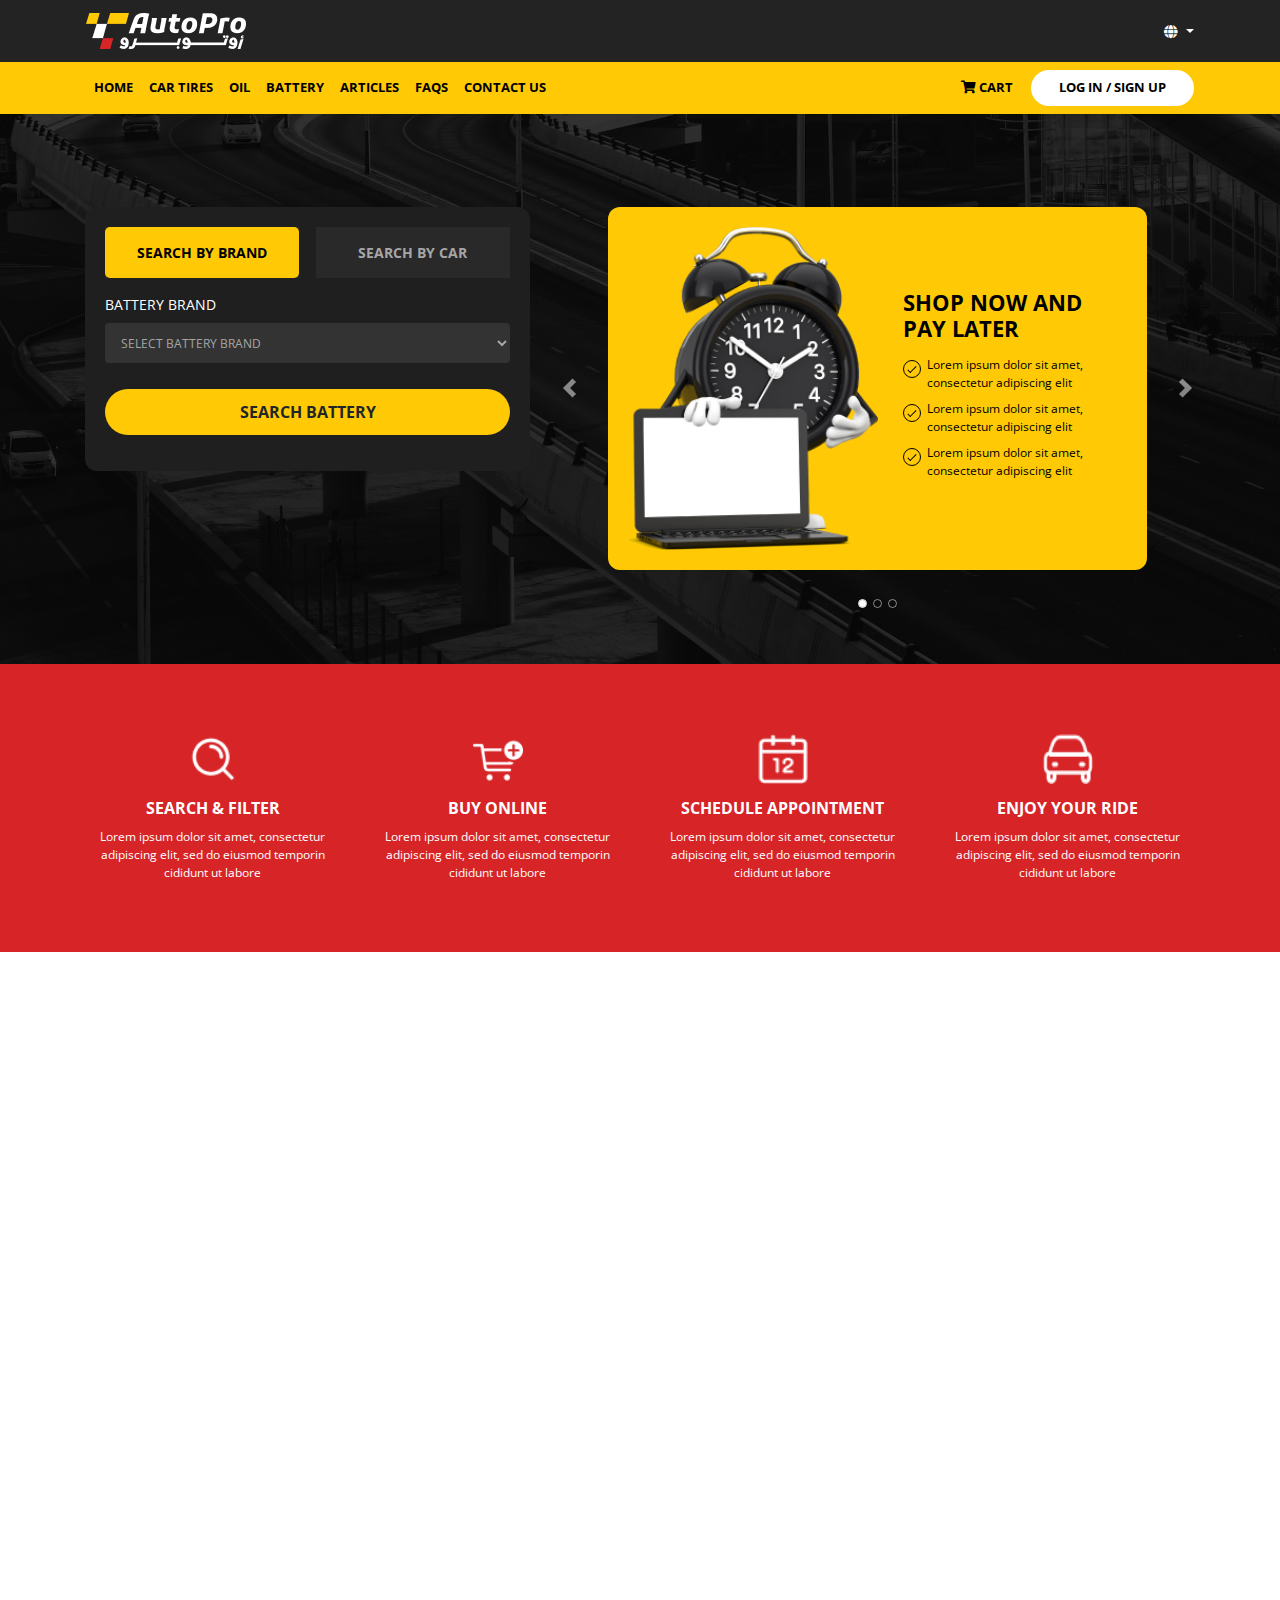
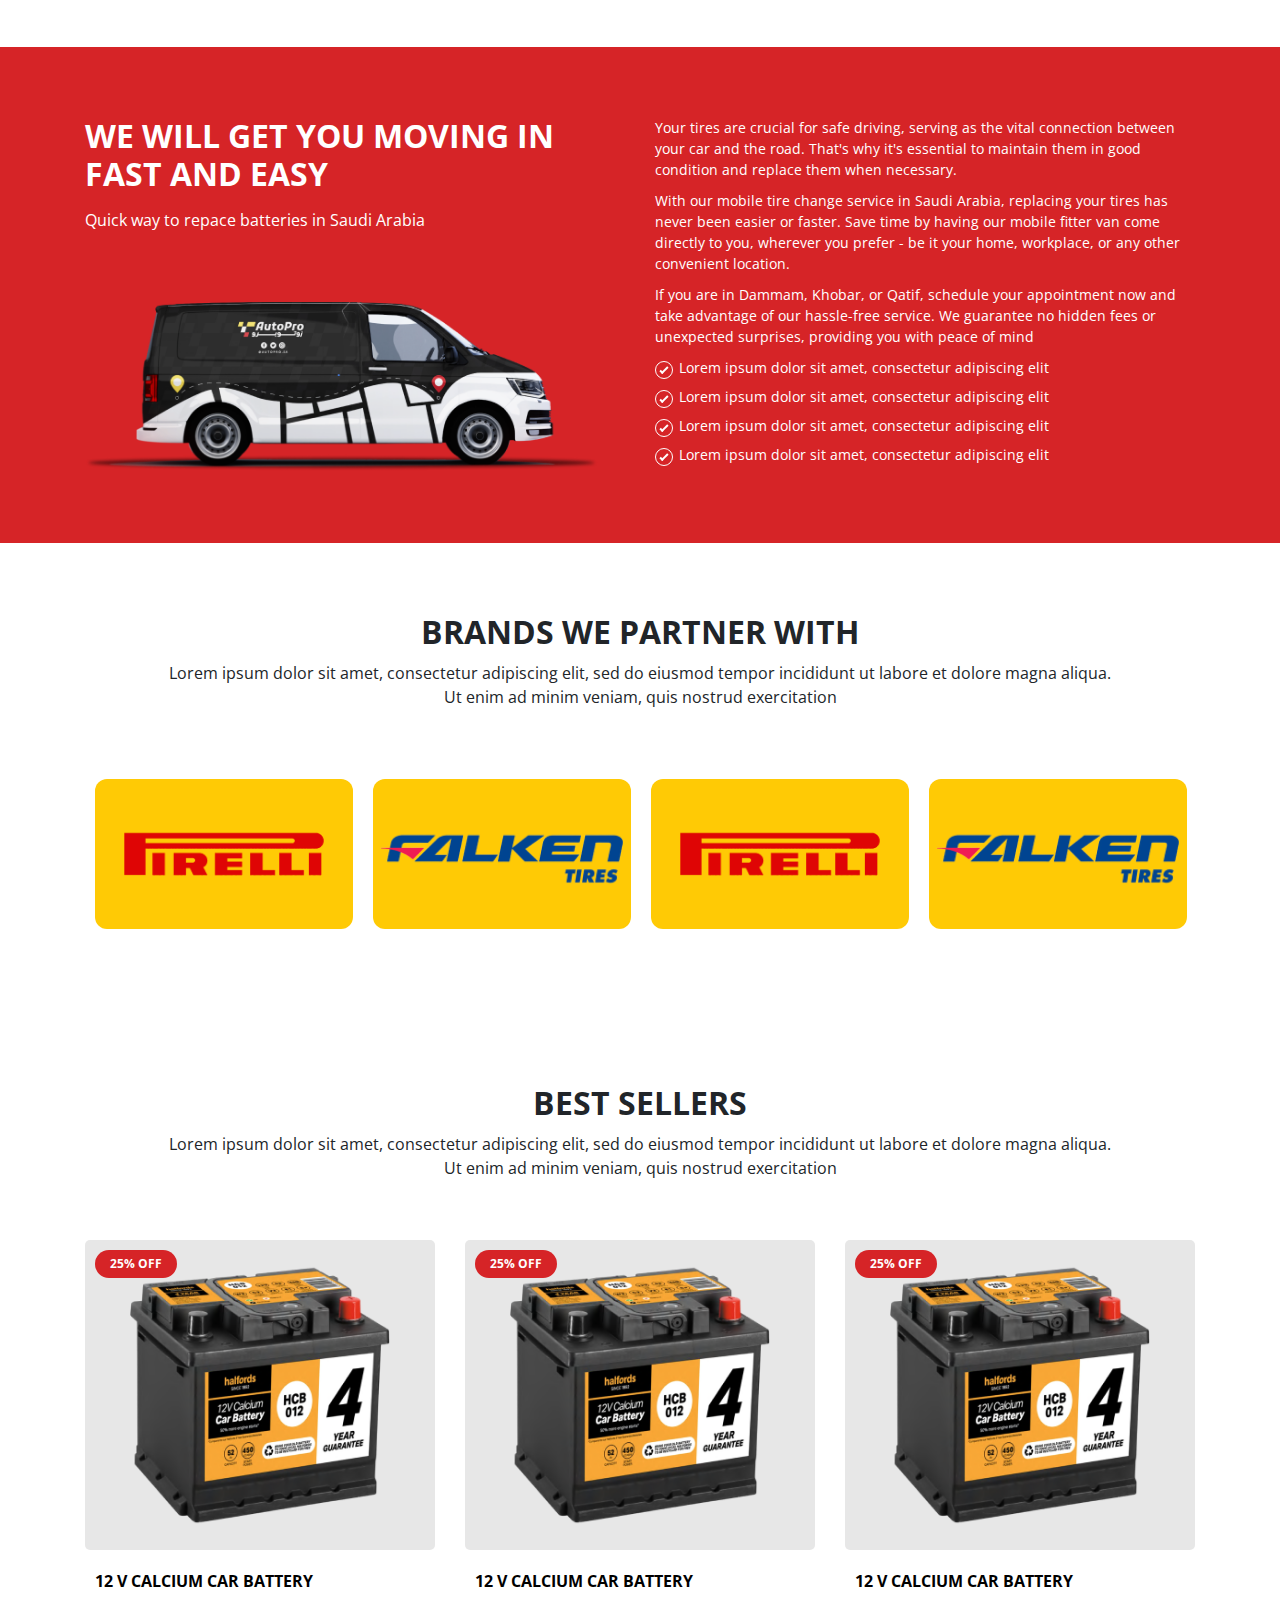
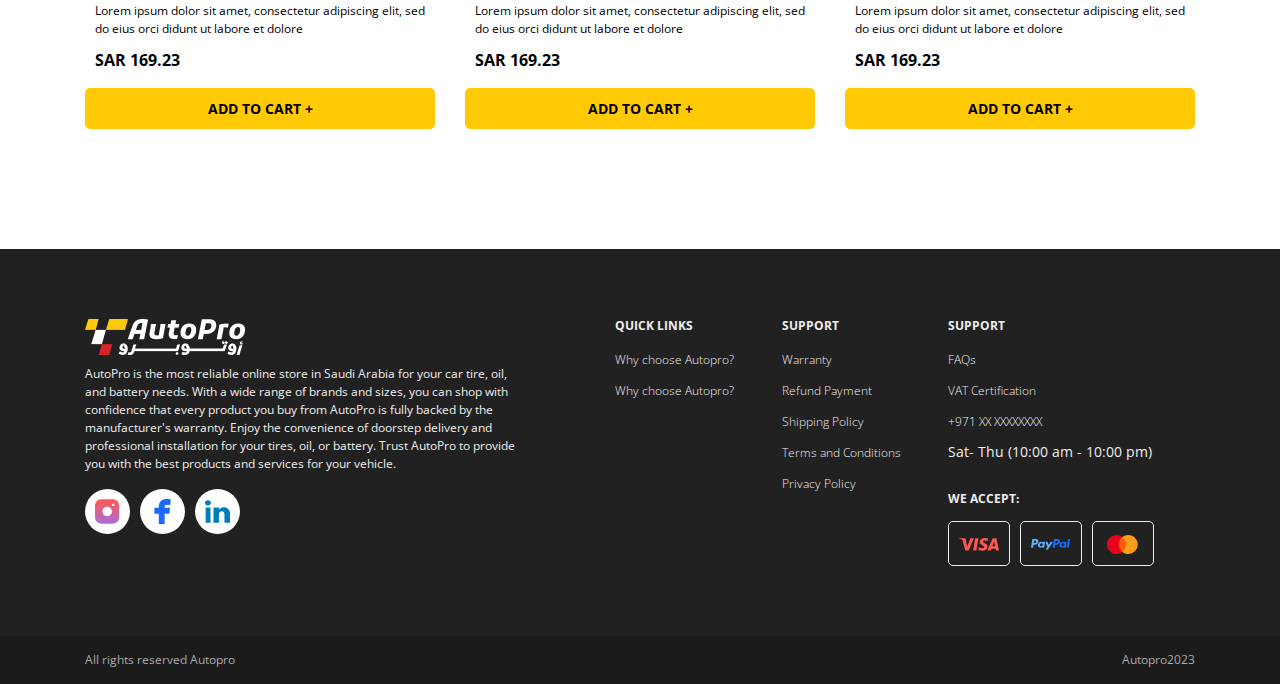
<file: battery.html>
<!DOCTYPE html>
<html lang="en">
<head>
  <meta charset="UTF-8">
  <meta name="viewport" content="width=device-width, initial-scale=1.0">
  <title>Auto PRO car battery Page</title>

  <link rel="stylesheet" href="./assets/css/bootstrap.min.css">
  <link rel="stylesheet" href="./assets/fontawesome/css/all.css">
  <link rel="stylesheet" type="text/css" href="./assets/css/slick-theme.css"/>
  <link rel="stylesheet" type="text/css" href="./assets/css/slick.css"/>

  <link rel="stylesheet" href="./assets/css/main.css">
</head>
<body>
  <header class="top-header">
    <nav class="navbar container">
      <a class="navbar-brand" href="index.html"><img src="./assets/images/logoH.png" alt="AUTOPRO LOGO"></a>
   

      <ul class=" ml-auto">
        <li class="dropdown">
          <a class="dropdown-toggle" href="#" role="button" data-toggle="dropdown" aria-expanded="false">
            <i class="fas fa-globe"></i>
          </a>
          <div class="dropdown-menu">
            <a class="dropdown-item" href="#">ENG</a>
            <a class="dropdown-item" href="#">AR</a>
          </div>
        </li>
        
      </ul>
    
 
    </nav>
  </header>
  
  <header class="main-header">
    <nav class="navbar navbar-expand-lg container">
      <button class="navbar-toggler" type="button" data-toggle="collapse" data-target="#navbarTogglerDemo01" aria-controls="navbarTogglerDemo01" aria-expanded="false" aria-label="Toggle navigation">
        <span class="fas fa-bars"></span>
      </button>
      <div class="collapse navbar-collapse" id="navbarTogglerDemo01">
        
        <ul class="navbar-nav mr-auto mt-2 mt-lg-0 main-menu">
          <li class="nav-item active">
            <a class="nav-link" href="index.html">Home <span class="sr-only">(current)</span></a>
          </li>
          <li class="nav-item">
            <a class="nav-link" href="tire.html">CAr tires </a>
          </li>
          <li class="nav-item">
            <a class="nav-link" href="oil.html">oil</a>
          </li>
          <li class="nav-item">
            <a class="nav-link" href="battery.html">Battery</a>
          </li>
          <li class="nav-item">
            <a class="nav-link" href="blog.html">articles</a>
          </li>
          <li class="nav-item">
            <a class="nav-link" href="faqs.html">faqs</a>
          </li>
          <li class="nav-item">
            <a class="nav-link" href="contact.html">contact us</a>
          </li>
        </ul>

        <ul class="navbar-nav ml-auto mt-2 mt-lg-0 sec-menu">
          <li class="nav-item"><a class="nav-link" href="#"><i class="fas fa-shopping-cart"></i> cart</a></li>
          <li class="nav-item"><a class="nav-link"  href="#">Log in / sign up</a></li>
        </ul>
       
      </div>
    </nav>
  </header>


  <main>
    <section class="pro-cat_banner">
      <div class="container">
        <div class="row">
          <div class="col-lg-5">
            <div class="tire-form">

              <ul class="nav nav-pills mb-3" id="pills-tab" role="tablist">

                <li class="nav-item" role="presentation">
                  <button class="nav-link active" id="oil-number-tab" data-toggle="pill" data-target="#oil-number" type="button" role="tab" aria-controls="oil-number" aria-selected="true">Search by brand</button>
                </li>
                <li class="nav-item" role="presentation">
                  <button class="nav-link" id="car-brand-tab" data-toggle="pill" data-target="#car-brand" type="button" role="tab" aria-controls="car-brand" aria-selected="false">Search by Car</button>
                </li>
                
              </ul>
              <div class="tab-content" id="pills-tabContent">

                <div class="tab-pane fade show active" id="oil-number" role="tabpanel" aria-labelledby="oil-number-tab">

                  <form>
                
                    <div class="form-group">
                      <label for="tireWidth">battery brand</label>
                      <select class="form-control" id="oil-number">
                        <option>Select battery brand</option>
                        <option>halfords</option>
                        <option>halfords</option>
                        <option>halfords</option>
                      </select>
                    </div>
                    
                   
                    <div class="form-group row">
                      <div class="col-sm-12 text-center">
                        <button type="submit" class="btn btn-search">Search battery</button>
                      </div>
                    </div>
                    
                  </form>

                  
                </div>

                <div class="tab-pane fade" id="car-brand" role="tabpanel" aria-labelledby="car-brand-tab">
                  
                  <form>
                  
                    <div class="form-group">
                     
                      <select class="form-control" id="car-year">
                        <option>year</option>
                        <option>2020</option>
                        <option>2021</option>
                        <option>2022</option>
                        <option>2023</option>
                        
                      </select>
                    </div>
                    <div class="form-group">
                      <select class="form-control" id="car-make">
                        <option>car make</option>
                        <option>toyota</option>
                        <option>aston martin</option>
                        <option>audi</option>
                        <option>honda</option>
                      </select>
                    </div>
                    <div class="form-group">
                      
                      <select class="form-control" id="car-model">
                        <option>car models</option>
                        <option>civic</option>
                        <option>city</option>
                      </select>
                    </div>
                    <div class="form-group row">
                    <div class="col-sm-12 text-center">
                      <button type="submit" class="btn btn-search">Search oil</button>
                    </div>
                    </div>
                  
                  </form>
                </div>
                
              </div>


             
            </div>
          </div>
          
          <div class="col-lg-7">
            <div id="pro-cat_carousel" class="carousel slide" data-ride="carousel">
              <ol class="carousel-indicators">
                <li data-target="#pro-cat_carousel" data-slide-to="0" class="active"></li>
                <li data-target="#pro-cat_carousel" data-slide-to="1"></li>
                <li data-target="#pro-cat_carousel" data-slide-to="2"></li>
              </ol>
              <div class="carousel-inner">
                <div class="carousel-item active">
                  <div class="carousel-box">
                    <div class="clock-img">
                    <img src="./assets/images/Clock.png" alt="">
                    </div>
                    <div class="pro-cat_captions">
                      <h2>shop now and pay later</h2>
                      <ul class="shop-now">
                        <li>Lorem ipsum dolor sit amet, consectetur adipiscing elit  
                        </li>
                        <li>Lorem ipsum dolor sit amet, consectetur adipiscing elit  
                        </li>
                        <li>Lorem ipsum dolor sit amet, consectetur adipiscing elit
                        </li>
                      </ul>
                    </div>
                  </div>
                  
                  
                </div>
                <div class="carousel-item">
                  <div class="carousel-box">
                    <div class="clock-img">
                    <img src="./assets/images/Clock.png" alt="">
                    </div>
                    <div class="pro-cat_captions">
                      <h2>shop now and pay later</h2>
                      <ul class="shop-now">
                        <li>Lorem ipsum dolor sit amet, consectetur adipiscing elit  
                        </li>
                        <li>Lorem ipsum dolor sit amet, consectetur adipiscing elit  
                        </li>
                        <li>Lorem ipsum dolor sit amet, consectetur adipiscing elit
                        </li>
                      </ul>
                    </div>
                  </div>
                </div>
                
                <div class="carousel-item">
                  <div class="carousel-box">
                    <div class="clock-img">
                    <img src="./assets/images/Clock.png" alt="">
                    </div>
                    <div class="pro-cat_captions">
                      <h2>shop now and pay later</h2>
                      <ul class="shop-now">
                        <li>Lorem ipsum dolor sit amet, consectetur adipiscing elit  
                        </li>
                        <li>Lorem ipsum dolor sit amet, consectetur adipiscing elit  
                        </li>
                        <li>Lorem ipsum dolor sit amet, consectetur adipiscing elit
                        </li>
                      </ul>
                    </div>
                  </div>
              </div>
              <button class="carousel-control-prev" type="button" data-target="#pro-cat_carousel" data-slide="prev">
                <span class="carousel-control-prev-icon" aria-hidden="true"></span>
                <span class="sr-only">Previous</span>
              </button>
              <button class="carousel-control-next" type="button" data-target="#pro-cat_carousel" data-slide="next">
                <span class="carousel-control-next-icon" aria-hidden="true"></span>
                <span class="sr-only">Next</span>
              </button>
            </div>
          </div>
          </div>
        </div>
      </div>
  </section>



   <!-- products category section  order process -->
    <section class="auto-features">
      <div class="container">
        <div class="row">
          <div class="col-lg-3 col-md-6 col-12 pro-order_process">
            
            <img  class="feature-arrow" src="./assets/images/search.png" alt="">
            <h4 class="feature-title">Search & Filter</h4>
            <p class="feature-descr">Lorem ipsum dolor sit amet, consectetur
adipiscing elit, sed do eiusmod temporin
cididunt ut labore</p>
            
          </div>
           <div class="col-lg-3 col-md-6 col-12 pro-order_process">
            
            <img  class="feature-arrow" src="./assets/images/shopping.png" alt="">
            <h4 class="feature-title">buy online</h4>
            <p class="feature-descr"> Lorem ipsum dolor sit amet, consectetur
adipiscing elit, sed do eiusmod temporin
cididunt ut labore</p>
            
          </div>
          <div class="col-lg-3 col-md-6 col-12 pro-order_process">
            
            <img  class="feature-arrow" src="./assets/images/appointment.png" alt="">
            <h4 class="feature-title">Schedule appointment</h4>
            <p  class="feature-descr">Lorem ipsum dolor sit amet, consectetur
adipiscing elit, sed do eiusmod temporin
cididunt ut labore</p>
            
          </div>
          <div class="col-lg-3 col-md-6 col-12 pro-order_process">
            
            <img  class="feature-arrow" src="./assets/images/car.png" alt="">
            <h4 class="feature-title">enjoy your ride</h4>
            <p class="feature-descr">Lorem ipsum dolor sit amet, consectetur
adipiscing elit, sed do eiusmod temporin
cididunt ut labore</p>
            
          </div>
        </div>
      </div>
    </section>

       <!-- products category section  order process -->


       <!-- products category section  video -->

       <section class="pro-cat_video">
        <div class="container">
          <div class="row">
            <div class="col-12">
              <iframe   width="100%" height="550" src="https://www.youtube.com/embed/KTvD2NMyNP4?si=wUOaTzTJlZ7dc6An" title="YouTube video player" frameborder="0" allow="accelerometer; autoplay; clipboard-write; encrypted-media; gyroscope; picture-in-picture; web-share" allowfullscreen></iframe>
            </div>
          </div>
        </div>
       </section>




          <!-- products category section  order process -->
    <section class="auto-features">
      <div class="container">
        <div class="row">
          <div class="col-lg-6 col-md-12 col-12">
            
            <div class="pro-cat_focus">
              <h2 class="focus-title">we will get you moving in fast and easy</h2>
              <p class="focus-deliver">Quick way to repace batteries in Saudi Arabia</p>
              <img class="focus-img img-fluid" src="./assets/images/focus-car.png"  alt="">
            </div>
            
          </div>
           <div class="col-lg-6 col-md-12 col-12">
            <div class="pro-cat_foucs--descr">
              <p>Your tires are crucial for safe driving, serving as the vital connection between your car and
the road. That's why it's essential to maintain them in good condition and replace them
when necessary.</p>
              <p>With our mobile tire change service in Saudi Arabia, replacing your tires has never been
easier or faster. Save time by having our mobile fitter van come directly to you, wherever
you prefer - be it your home, workplace, or any other convenient location.</p>
              <p>
If you are in Dammam, Khobar, or Qatif, schedule your appointment now and take advantage
of our hassle-free service. We guarantee no hidden fees or unexpected surprises, providing
you with peace of mind</p>

<ul class="shop-now">
                        <li>Lorem ipsum dolor sit amet, consectetur adipiscing elit  
                        </li>
                        <li>Lorem ipsum dolor sit amet, consectetur adipiscing elit  
                        </li>
                        <li>Lorem ipsum dolor sit amet, consectetur adipiscing elit
                        </li>
                        <li>Lorem ipsum dolor sit amet, consectetur adipiscing elit
                        </li>
                      </ul>
            </div>
           
            
          </div>
         
        </div>
      </div>
    </section>

       <!-- products category section  order process -->


<!-- products category section partners  -->
       <section class="partners">
        <div class="container">
        <div class="row">
          <div class="col-12">
            <h2 class="home-cat-title">Brands we partner with</h2>
          </div>
          <div class="col-12">
            <p class="home-cat-descr">Lorem ipsum dolor sit amet, consectetur adipiscing elit, sed do eiusmod tempor incididunt ut labore et dolore magna aliqua. Ut enim ad
minim veniam, quis nostrud exercitation</p>
          </div>
        </div>
        
      </div>
        <div class="container">
          <div class="partners-carousel">
            <div class="partner-item">
              <img src="./assets/images/pirelli.png" class="img-fluid" alt="">
            </div>
            <div class="partner-item">
              <img src="./assets/images/falken.png" class="img-fluid" alt="">
            </div>
            <div class="partner-item">
              <img src="./assets/images/pirelli.png" class="img-fluid" alt="">
            </div>
            <div class="partner-item">
              <img src="./assets/images/falken.png" class="img-fluid" alt="">
            </div>
            <div class="partner-item">
              <img src="./assets/images/falken.png" class="img-fluid" alt="">
            </div>
            <div class="partner-item">
              <img src="./assets/images/falken.png" class="img-fluid" alt="">
            </div>
            <div class="partner-item">
              <img src="./assets/images/falken.png" class="img-fluid" alt="">
            </div>
          </div>
        </div>
       
       </section>

       <!-- products category section partners  -->


       <!-- products category section best sellers  -->

       <section class="bestsellers-section">
        <div class="container">
          <div class="row">
            <div class="col-12">
              <h2 class="home-cat-title">Best sellers</h2>
            </div>
            <div class="col-12">
              <p class="home-cat-descr">Lorem ipsum dolor sit amet, consectetur adipiscing elit, sed do eiusmod tempor incididunt ut labore et dolore magna aliqua. Ut enim ad
minim veniam, quis nostrud exercitation</p>
            </div>
          </div>
        
        </div>

        <div class="best-sellers">
            <div class="container">
              <div class="row">
                <div class="col-lg-4 col-md-6 col-12">
                  <div class="product-item">
                    <div class="product-img">
                      <a href="#">
                        <img src="./assets/images/battery-product.png" class="img-fluid" alt="">
                      </a>
                      <span class="product-sale">
                        25% off
                      </span>
                    </div>
                    <div class="product-info">
                      <h3 ><a class="product-title" href="#">12 V Calcium Car Battery</a></h3>
                      <p class="product-descr">
                        Lorem ipsum dolor sit amet, consectetur adipiscing elit, sed do eius
orci didunt ut labore et dolore
                      </p>
                      <p class="product-price">
                        sar 169.23
                      </p>

                      
                    </div>
                    <a href="#" class="add-to-cart-btn">Add to cart +</a>

                  </div>
                </div>

                <div class="col-lg-4 col-md-6 col-12">
                  <div class="product-item">
                    <div class="product-img">
                      <a href="#">
                        <img src="./assets/images/battery-product.png" class="img-fluid" alt="">
                      </a>
                      <span class="product-sale">
                        25% off
                      </span>
                    </div>
                    <div class="product-info">
                      <h3 ><a class="product-title" href="#">12 V Calcium Car Battery</a></h3>
                      <p class="product-descr">
                        Lorem ipsum dolor sit amet, consectetur adipiscing elit, sed do eius
orci didunt ut labore et dolore
                      </p>
                      <p class="product-price">
                        sar 169.23
                      </p>

                      
                    </div>
                    <a href="#" class="add-to-cart-btn">Add to cart +</a>

                  </div>
                </div>

                <div class="col-lg-4 col-md-6 col-12">
                  <div class="product-item">
                    <div class="product-img">
                      <a href="#">
                        <img src="./assets/images/battery-product.png" class="img-fluid" alt="">
                      </a>
                      <span class="product-sale">
                        25% off
                      </span>
                    </div>
                    <div class="product-info">
                      <h3 ><a class="product-title" href="#">12 V Calcium Car Battery</a></h3>
                      <p class="product-descr">
                        Lorem ipsum dolor sit amet, consectetur adipiscing elit, sed do eius
orci didunt ut labore et dolore
                      </p>
                      <p class="product-price">
                        sar 169.23
                      </p>

                      
                    </div>
                    <a href="#" class="add-to-cart-btn">Add to cart +</a>

                  </div>
                </div>

                
              </div>
            </div>
        </div>
       </section>
  </main>


   <footer >
    <div class="autopro-footer">
    <div class="container">
      <div class="row">
        <div class="col-lg-5 col-md-12">
          <div class="footer-logo">
            <img src="./assets/images/logoH.png" class="img-fluid" alt="autopro logo">
          </div>
          <div class="footer-descr">
            <p>AutoPro is the most reliable online store in Saudi Arabia for your car tire, oil,
and battery needs. With a wide range of brands and sizes, you can shop with
confidence that every product you buy from AutoPro is fully backed by the
manufacturer's warranty. Enjoy the convenience of doorstep delivery and
professional installation for your tires, oil, or battery. Trust AutoPro to provide
you with the best products and services for your vehicle.</p>
          </div>
          <div class="footer-social">
            <ul>
              <li><a href="#"><img src="./assets/images/instagram.svg" alt=""></a></li>
              <li><a href="#"><img src="./assets/images/facebook.svg" alt=""></a></li>
              <li><a href="#"><img src="./assets/images/linkedin.svg" alt=""></a></li>
            </ul>
          </div>
        </div>
        <div class="col-lg-7 col-md-12">
          <div class="row">
            <div class=" col-lg-1 col-0"></div>
            <div class=" col-lg-3 col-md-3">
              <h3 class="widget-title">QUICK LINKS</h3>
              <ul class="footer-menu">
                <li><a href="">Why choose Autopro?</a></li>
                <li><a href="">Why choose Autopro?</a></li>
              </ul>
            </div>
            <div class=" col-lg-3 col-md-3">
              <h3 class="widget-title">Support</h3>
              <ul class="footer-menu">
                <li><a href="">Warranty</a></li>
                <li><a href="">Refund Payment</a></li>
                <li><a href="">Shipping Policy</a></li>
                <li><a href="">Terms and Conditions</a></li>
                <li><a href="">Privacy Policy</a></li>
              </ul>
            </div>
            <div class="col-lg-5 col-md-6">
              <h3 class="widget-title">Support</h3>
              <ul class="footer-menu">
                <li><a href="">FAQs</a></li>
                <li><a href="">VAT Certification</a></li>
                <li><a href="tel:+971 XX XXXXXXXX">+971 XX XXXXXXXX</a></li>
                <li><p>Sat- Thu (10:00 am - 10:00 pm)</p></li>
              </ul>
              <div class="footer-payment_options">
                <h3>we accept:</h3>
                <ul>
                  <li><img src="./assets/images/visa.svg" alt=""></li>
                  <li><img src="./assets/images/paypal.svg" alt=""></li>
                  <li><img src="./assets/images/master.svg" alt=""></li>
                 
                </ul>
              </div>
            </div>
          </div>
        </div>
      </div>
    </div>
    </div>

    <div class="copyrights">
      <div class="container">
        <div class="row">
          <div class="col-12">
            <div class="copyright">
              <p>All rights reserved Autopro</p>
      <p>Autopro2023</p>
            </div>
          </div>
        </div>
      </div>
      
    </div>
  </footer>

  <script src="./assets/js/jQuery.js"></script>
  <script src="./assets/js/bootstrap.bundle.min.js"></script>
  <script type="text/javascript" src="./assets/js/slick.js"></script>

  <script src="./assets/js/script.js"></script>

</body>
</html>
</file>
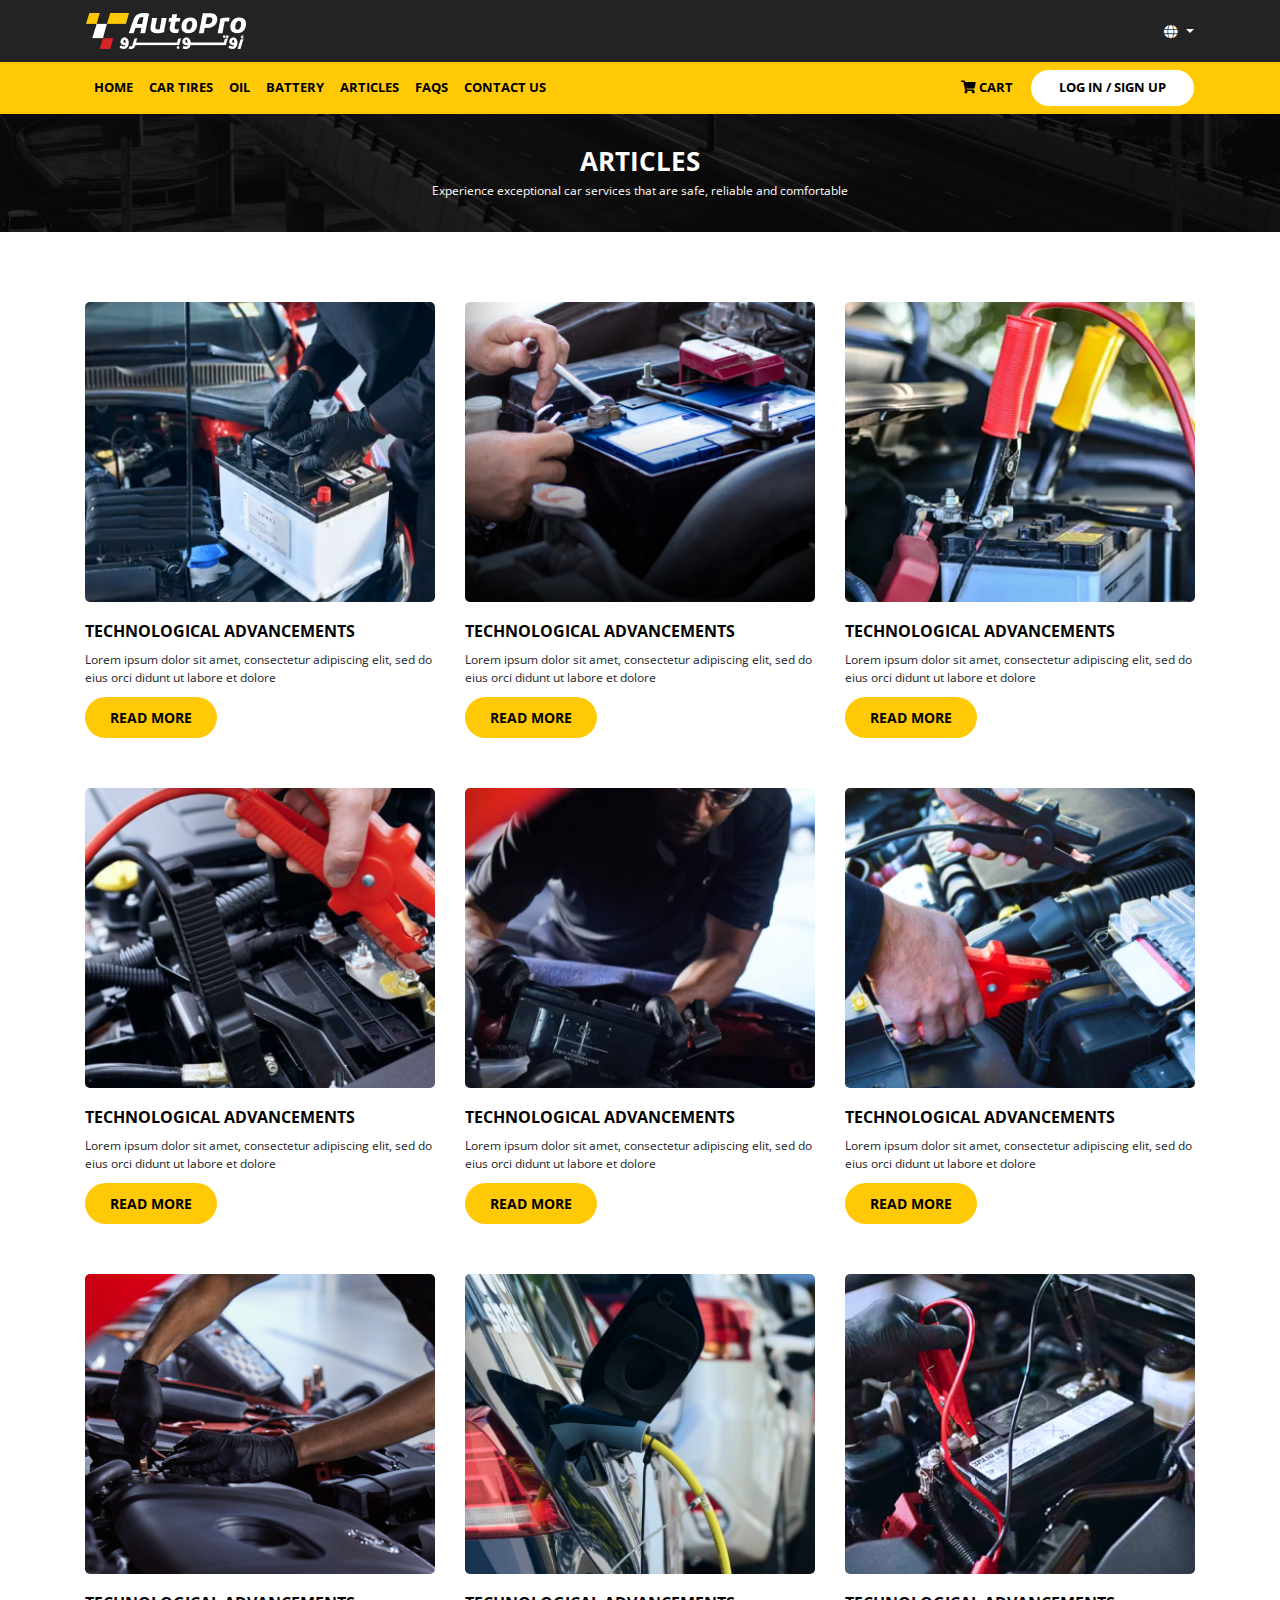
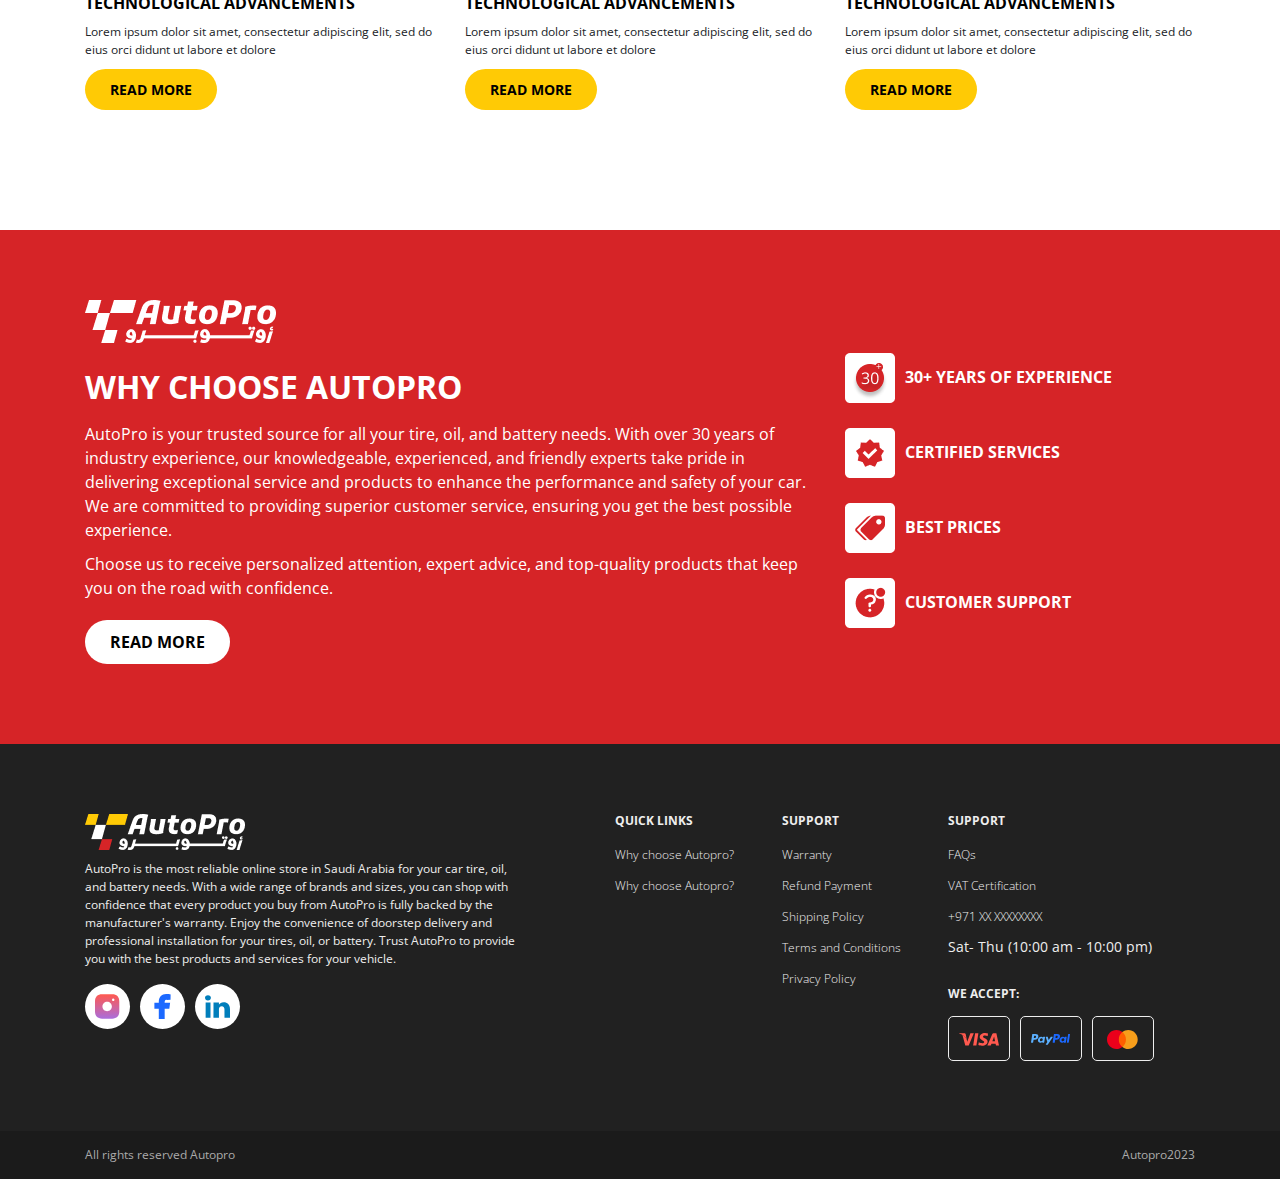
<file: blog.html>
<!DOCTYPE html>
<html lang="en">
<head>
  <meta charset="UTF-8">
  <meta name="viewport" content="width=device-width, initial-scale=1.0">
  <title>Auto PRO Home Page</title>

  <link rel="stylesheet" href="./assets/css/bootstrap.min.css">
  <link rel="stylesheet" href="./assets/fontawesome/css/all.css">
  <link rel="stylesheet" type="text/css" href="./assets/css/slick-theme.css"/>
  <link rel="stylesheet" type="text/css" href="./assets/css/slick.css"/>

  <link rel="stylesheet" href="./assets/css/main.css">
</head>
<body>
  <header class="top-header">
    <nav class="navbar container">
      <a class="navbar-brand" href="index.html"><img src="./assets/images/logoH.png" alt="AUTOPRO LOGO"></a>
   

      <ul class=" ml-auto">
        <li class="dropdown">
          <a class="dropdown-toggle" href="#" role="button" data-toggle="dropdown" aria-expanded="false">
            <i class="fas fa-globe"></i>
          </a>
          <div class="dropdown-menu">
            <a class="dropdown-item" href="#">ENG</a>
            <a class="dropdown-item" href="#">AR</a>
          </div>
        </li>
        
      </ul>
    
 
    </nav>
  </header>
  
  <header class="main-header">
    <nav class="navbar navbar-expand-lg container">
      <button class="navbar-toggler" type="button" data-toggle="collapse" data-target="#navbarTogglerDemo01" aria-controls="navbarTogglerDemo01" aria-expanded="false" aria-label="Toggle navigation">
        <span class="fas fa-bars"></span>
      </button>
      <div class="collapse navbar-collapse" id="navbarTogglerDemo01">
        
        <ul class="navbar-nav mr-auto mt-2 mt-lg-0 main-menu">
          <li class="nav-item active">
            <a class="nav-link" href="index.html">Home <span class="sr-only">(current)</span></a>
          </li>
          <li class="nav-item">
            <a class="nav-link" href="tire.html">CAr tires </a>
          </li>
          <li class="nav-item">
            <a class="nav-link" href="oil.html">oil</a>
          </li>
          <li class="nav-item">
            <a class="nav-link" href="battery.html">Battery</a>
          </li>
          <li class="nav-item">
            <a class="nav-link" href="blog.html">articles</a>
          </li>
          <li class="nav-item">
            <a class="nav-link" href="faqs.html">faqs</a>
          </li>
          <li class="nav-item">
            <a class="nav-link" href="contact.html">contact us</a>
          </li>
        </ul>

        <ul class="navbar-nav ml-auto mt-2 mt-lg-0 sec-menu">
          <li class="nav-item"><a class="nav-link" href="#"><i class="fas fa-shopping-cart"></i> cart</a></li>
          <li class="nav-item"><a class="nav-link"  href="#">Log in / sign up</a></li>
        </ul>
       
      </div>
    </nav>
  </header>


  <main>

    
    <!-- section product name and breadcrumb  -->

    <section class="search-banner">
      <img src="./assets/images/product-banner.png" class="img-fluid" alt="">
      <div class="product-breadcrumb">
        <h1 class="product-name">articles</h1>
        <span>Experience exceptional car services that are safe, reliable
and comfortable</span>
        
      </div>
    </section>

    <section class="blog-articles">
      <div class="container">
        <div class="row">
          <div class="col-lg-4 col-md-6  col-12 article-item">
            <div class="article-feature">
              <img src="./assets/images/articles.png" class="img-fluid" alt="">
            </div>
            <div class="article-info">
              <h2 class="article-title"> Technological advancements </h2>
              <p class="article-descr"> Lorem ipsum dolor sit amet, consectetur adipiscing elit, sed do eius orci didunt ut labore et dolore
              </p>
              <a href="#" class="read-more">Read more</a>
            </div>
          </div>

          <div class="col-lg-4 col-md-6  col-12 article-item">
            <div class="article-feature">
              <img src="./assets/images/articles-1.png" class="img-fluid" alt="">
            </div>
            <div class="article-info">
              <h2 class="article-title"> Technological advancements </h2>
              <p class="article-descr"> Lorem ipsum dolor sit amet, consectetur adipiscing elit, sed do eius orci didunt ut labore et dolore
              </p>
              <a href="#" class="read-more">Read more</a>
            </div>
          </div>

          <div class="col-lg-4 col-md-6 col-12 article-item">
            <div class="article-feature">
              <img src="./assets/images/articles-2.png" class="img-fluid" alt="">
            </div>
            <div class="article-info">
              <h2 class="article-title"> Technological advancements </h2>
              <p class="article-descr"> Lorem ipsum dolor sit amet, consectetur adipiscing elit, sed do eius orci didunt ut labore et dolore
              </p>
              <a href="#" class="read-more">Read more</a>
            </div>
          </div>

          <div class="col-lg-4 col-md-6 col-12 article-item">
            <div class="article-feature">
              <img src="./assets/images/articles-3.png" class="img-fluid" alt="">
            </div>
            <div class="article-info">
              <h2 class="article-title"> Technological advancements </h2>
              <p class="article-descr"> Lorem ipsum dolor sit amet, consectetur adipiscing elit, sed do eius orci didunt ut labore et dolore
              </p>
              <a href="#" class="read-more">Read more</a>
            </div>
          </div>

          <div class="col-lg-4 col-md-6  col-12 article-item">
            <div class="article-feature">
              <img src="./assets/images/articles-4.png" class="img-fluid" alt="">
            </div>
            <div class="article-info">
              <h2 class="article-title"> Technological advancements </h2>
              <p class="article-descr"> Lorem ipsum dolor sit amet, consectetur adipiscing elit, sed do eius orci didunt ut labore et dolore
              </p>
              <a href="#" class="read-more">Read more</a>
            </div>
          </div>

          <div class="col-lg-4 col-md-6 col-12 article-item">
            <div class="article-feature">
              <img src="./assets/images/articles-5.png" class="img-fluid" alt="">
            </div>
            <div class="article-info">
              <h2 class="article-title"> Technological advancements </h2>
              <p class="article-descr"> Lorem ipsum dolor sit amet, consectetur adipiscing elit, sed do eius orci didunt ut labore et dolore
              </p>
              <a href="#" class="read-more">Read more</a>
            </div>
          </div>


          <div class="col-lg-4 col-md-6 col-12 article-item">
            <div class="article-feature">
              <img src="./assets/images/articles-6.png" class="img-fluid" alt="">
            </div>
            <div class="article-info">
              <h2 class="article-title"> Technological advancements </h2>
              <p class="article-descr"> Lorem ipsum dolor sit amet, consectetur adipiscing elit, sed do eius orci didunt ut labore et dolore
              </p>
              <a href="#" class="read-more">Read more</a>
            </div>
          </div>

          <div class="col-lg-4 col-md-6  col-12 article-item">
            <div class="article-feature">
              <img src="./assets/images/articles-7.png" class="img-fluid" alt="">
            </div>
            <div class="article-info">
              <h2 class="article-title"> Technological advancements </h2>
              <p class="article-descr"> Lorem ipsum dolor sit amet, consectetur adipiscing elit, sed do eius orci didunt ut labore et dolore
              </p>
              <a href="#" class="read-more">Read more</a>
            </div>
          </div>

          <div class="col-lg-4 col-md-6  col-12 article-item">
            <div class="article-feature">
              <img src="./assets/images/articles-8.png" class="img-fluid" alt="">
            </div>
            <div class="article-info">
              <h2 class="article-title"> Technological advancements </h2>
              <p class="article-descr"> Lorem ipsum dolor sit amet, consectetur adipiscing elit, sed do eius orci didunt ut labore et dolore
              </p>
              <a href="#" class="read-more">Read more</a>
            </div>
          </div>

          
        </div>
      </div>
    </section>




    <!-- home section features autopro  -->
    <section class="auto-features">
      <div class="container">
        <div class="row">
          <div class="col-lg-8 col-md-8 col-12">
            <div class="why-us">
              <img  class="img-fluid" src="./assets/images/logoW.png"  alt="">
              <h2 class="why-title">why choose autopro</h2>
              <p class="why-descr">AutoPro is your trusted source for all your tire, oil, and battery needs. With over 30 years of industry
              experience, our knowledgeable, experienced, and friendly experts take pride in delivering exceptional
              service and products to enhance the performance and safety of your car. We are committed to providing
              superior customer service, ensuring you get the best possible experience.</p>
              <p class="why-descr">Choose us to receive personalized attention, expert advice, and top-quality products that keep you on
              the road with confidence.</p>

              <a href="#" class="why-btn">read more</a>
            </div>
            
          </div>
          <div class="col-lg-4 col-md-4 col-12">
            <div class="why-auto">
              <div class="why-point">
                <div class="why-icon">
                  <img src="./assets/images/years.png" alt="">
                </div>
                <h4>30+ years of experience</h4>
              </div>
              <div class="why-point">
                <div class="why-icon">
                  <img src="./assets/images/certified.png" alt="">
                </div>
                <h4>certified services</h4>
              </div>
              <div class="why-point">
                <div class="why-icon">
                  <img src="./assets/images/prices.png" alt="">
                </div>
                <h4>Best Prices</h4>
              </div>
              <div class="why-point">
                <div class="why-icon">
                  <img src="./assets/images/customer.png" alt="">
                </div>
                <h4>customer support</h4>
              </div>
            </div>
          </div>
        </div>
      </div>
    </section>

      <!-- home section features autopro  -->






  </main>

  <footer >
    <div class="autopro-footer">
    <div class="container">
      <div class="row">
        <div class="col-lg-5 col-md-12">
          <div class="footer-logo">
            <img src="./assets/images/logoH.png" class="img-fluid" alt="autopro logo">
          </div>
          <div class="footer-descr">
            <p>AutoPro is the most reliable online store in Saudi Arabia for your car tire, oil,
and battery needs. With a wide range of brands and sizes, you can shop with
confidence that every product you buy from AutoPro is fully backed by the
manufacturer's warranty. Enjoy the convenience of doorstep delivery and
professional installation for your tires, oil, or battery. Trust AutoPro to provide
you with the best products and services for your vehicle.</p>
          </div>
          <div class="footer-social">
            <ul>
              <li><a href="#"><img src="./assets/images/instagram.svg" alt=""></a></li>
              <li><a href="#"><img src="./assets/images/facebook.svg" alt=""></a></li>
              <li><a href="#"><img src="./assets/images/linkedin.svg" alt=""></a></li>
            </ul>
          </div>
        </div>
        <div class="col-lg-7 col-md-12">
          <div class="row">
            <div class=" col-lg-1 col-0"></div>
            <div class=" col-lg-3 col-md-3">
              <h3 class="widget-title">QUICK LINKS</h3>
              <ul class="footer-menu">
                <li><a href="">Why choose Autopro?</a></li>
                <li><a href="">Why choose Autopro?</a></li>
              </ul>
            </div>
            <div class=" col-lg-3 col-md-3">
              <h3 class="widget-title">Support</h3>
              <ul class="footer-menu">
                <li><a href="">Warranty</a></li>
                <li><a href="">Refund Payment</a></li>
                <li><a href="">Shipping Policy</a></li>
                <li><a href="">Terms and Conditions</a></li>
                <li><a href="">Privacy Policy</a></li>
              </ul>
            </div>
            <div class="col-lg-5 col-md-6">
              <h3 class="widget-title">Support</h3>
              <ul class="footer-menu">
                <li><a href="">FAQs</a></li>
                <li><a href="">VAT Certification</a></li>
                <li><a href="tel:+971 XX XXXXXXXX">+971 XX XXXXXXXX</a></li>
                <li><p>Sat- Thu (10:00 am - 10:00 pm)</p></li>
              </ul>
              <div class="footer-payment_options">
                <h3>we accept:</h3>
                <ul>
                  <li><img src="./assets/images/visa.svg" alt=""></li>
                  <li><img src="./assets/images/paypal.svg" alt=""></li>
                  <li><img src="./assets/images/master.svg" alt=""></li>
                 
                </ul>
              </div>
            </div>
          </div>
        </div>
      </div>
    </div>
    </div>

    <div class="copyrights">
      <div class="container">
        <div class="row">
          <div class="col-12">
            <div class="copyright">
              <p>All rights reserved Autopro</p>
      <p>Autopro2023</p>
            </div>
          </div>
        </div>
      </div>
      
    </div>
  </footer>

  <script src="./assets/js/jQuery.js"></script>
  <script src="./assets/js/bootstrap.bundle.min.js"></script>
  <script type="text/javascript" src="./assets/js/slick.js"></script>

  <script src="./assets/js/script.js"></script>

</body>
</html>
</file>
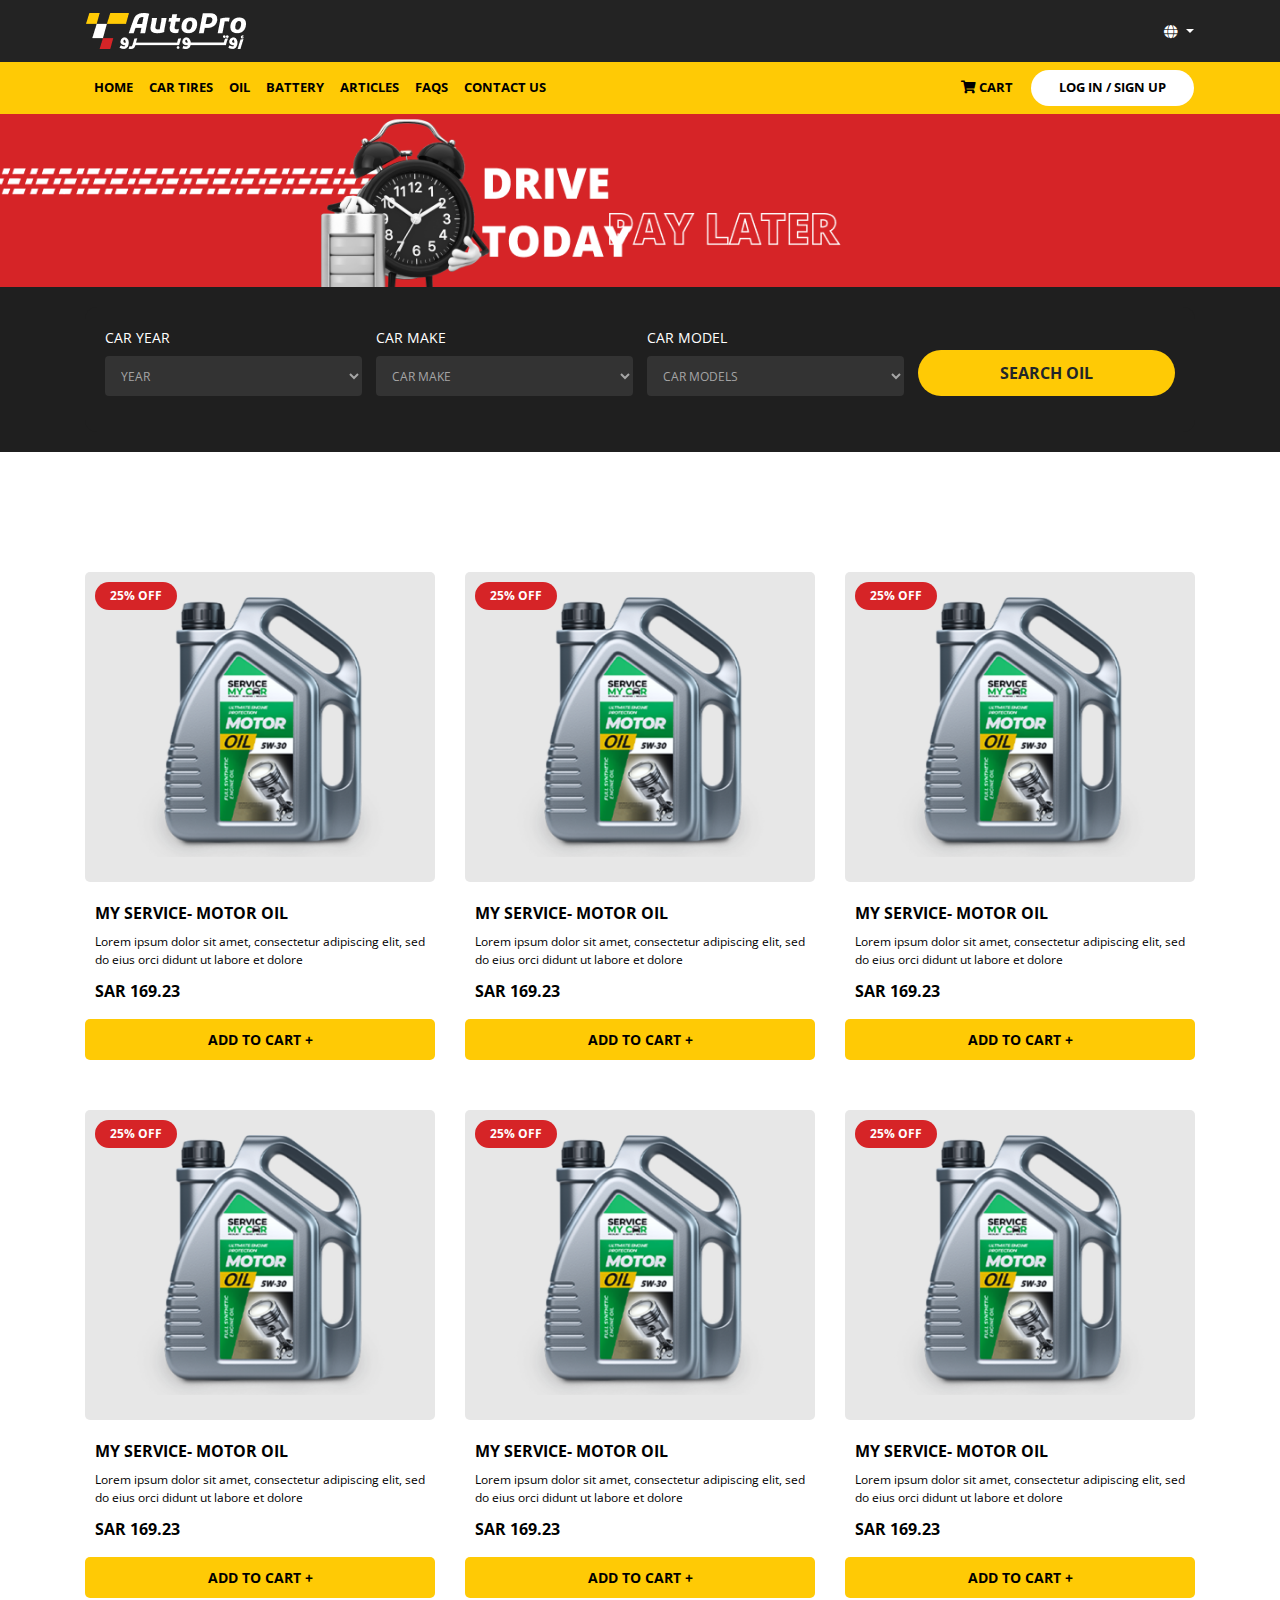
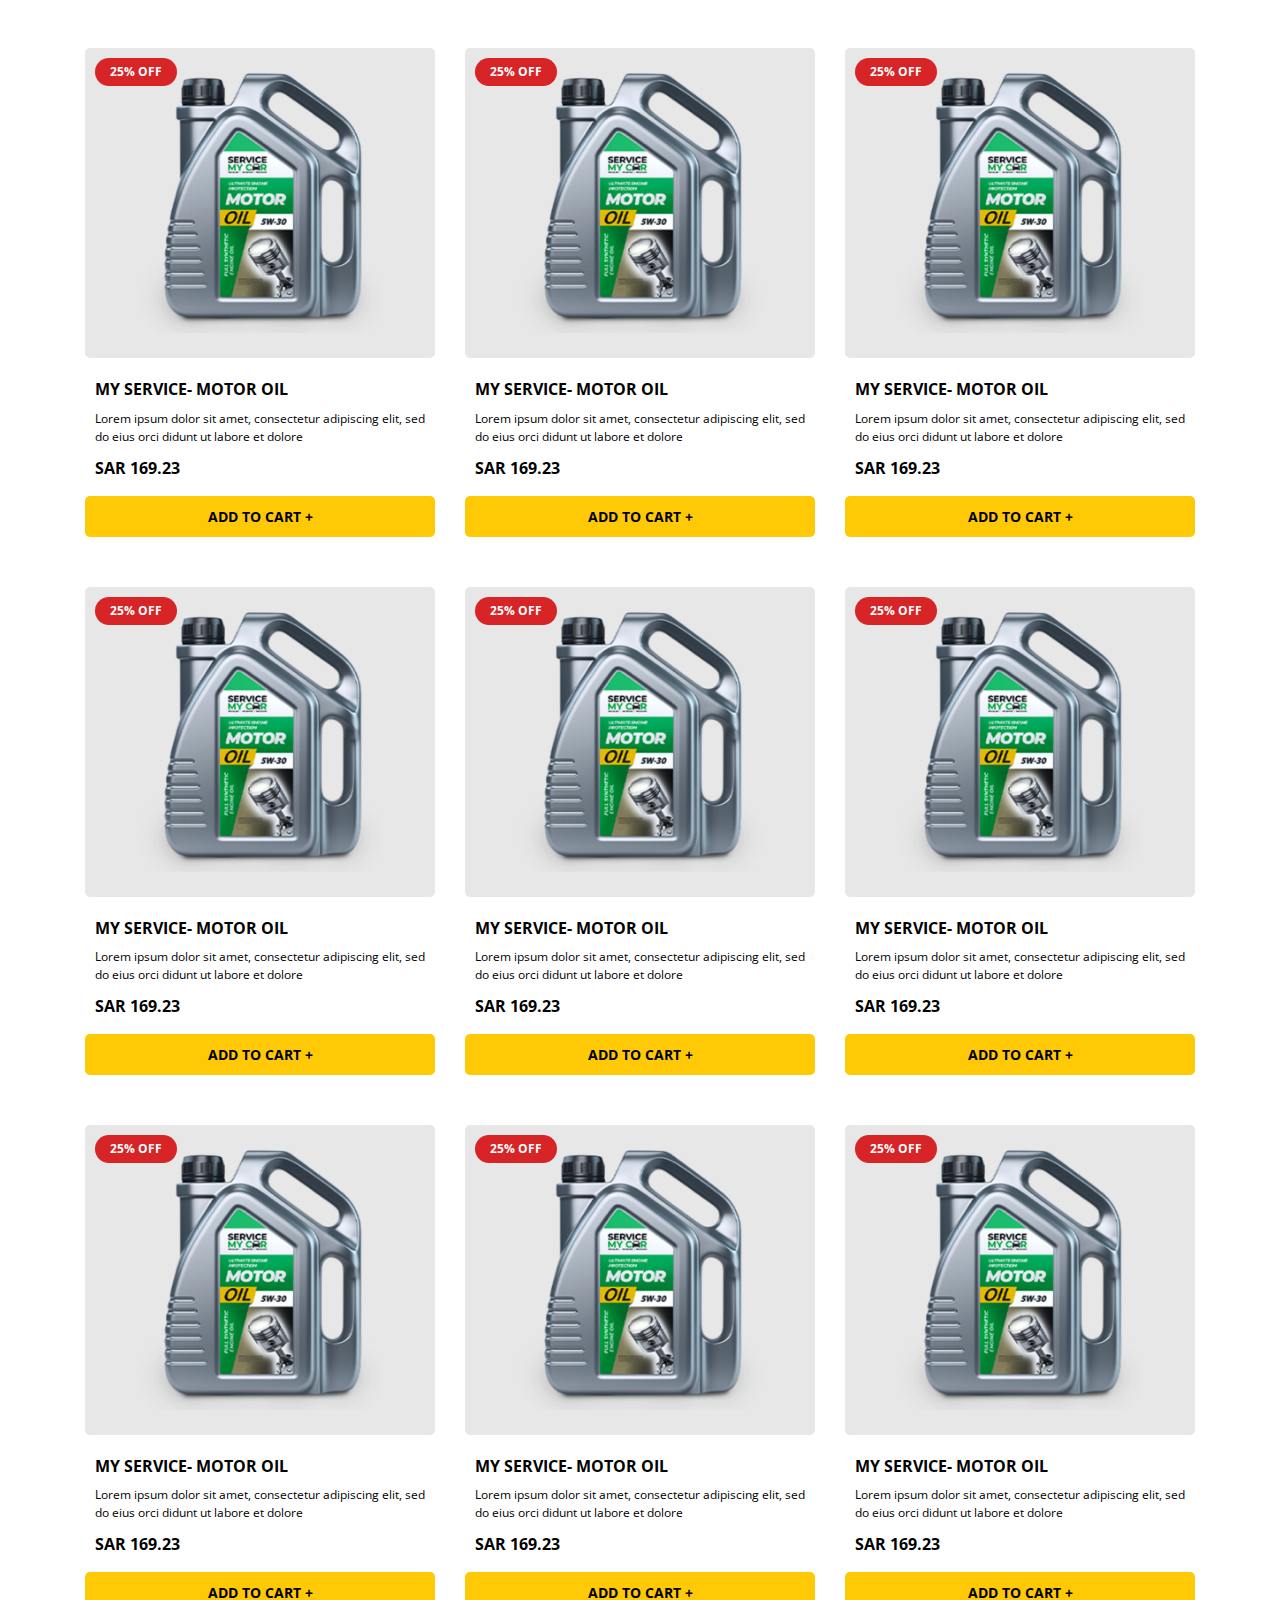
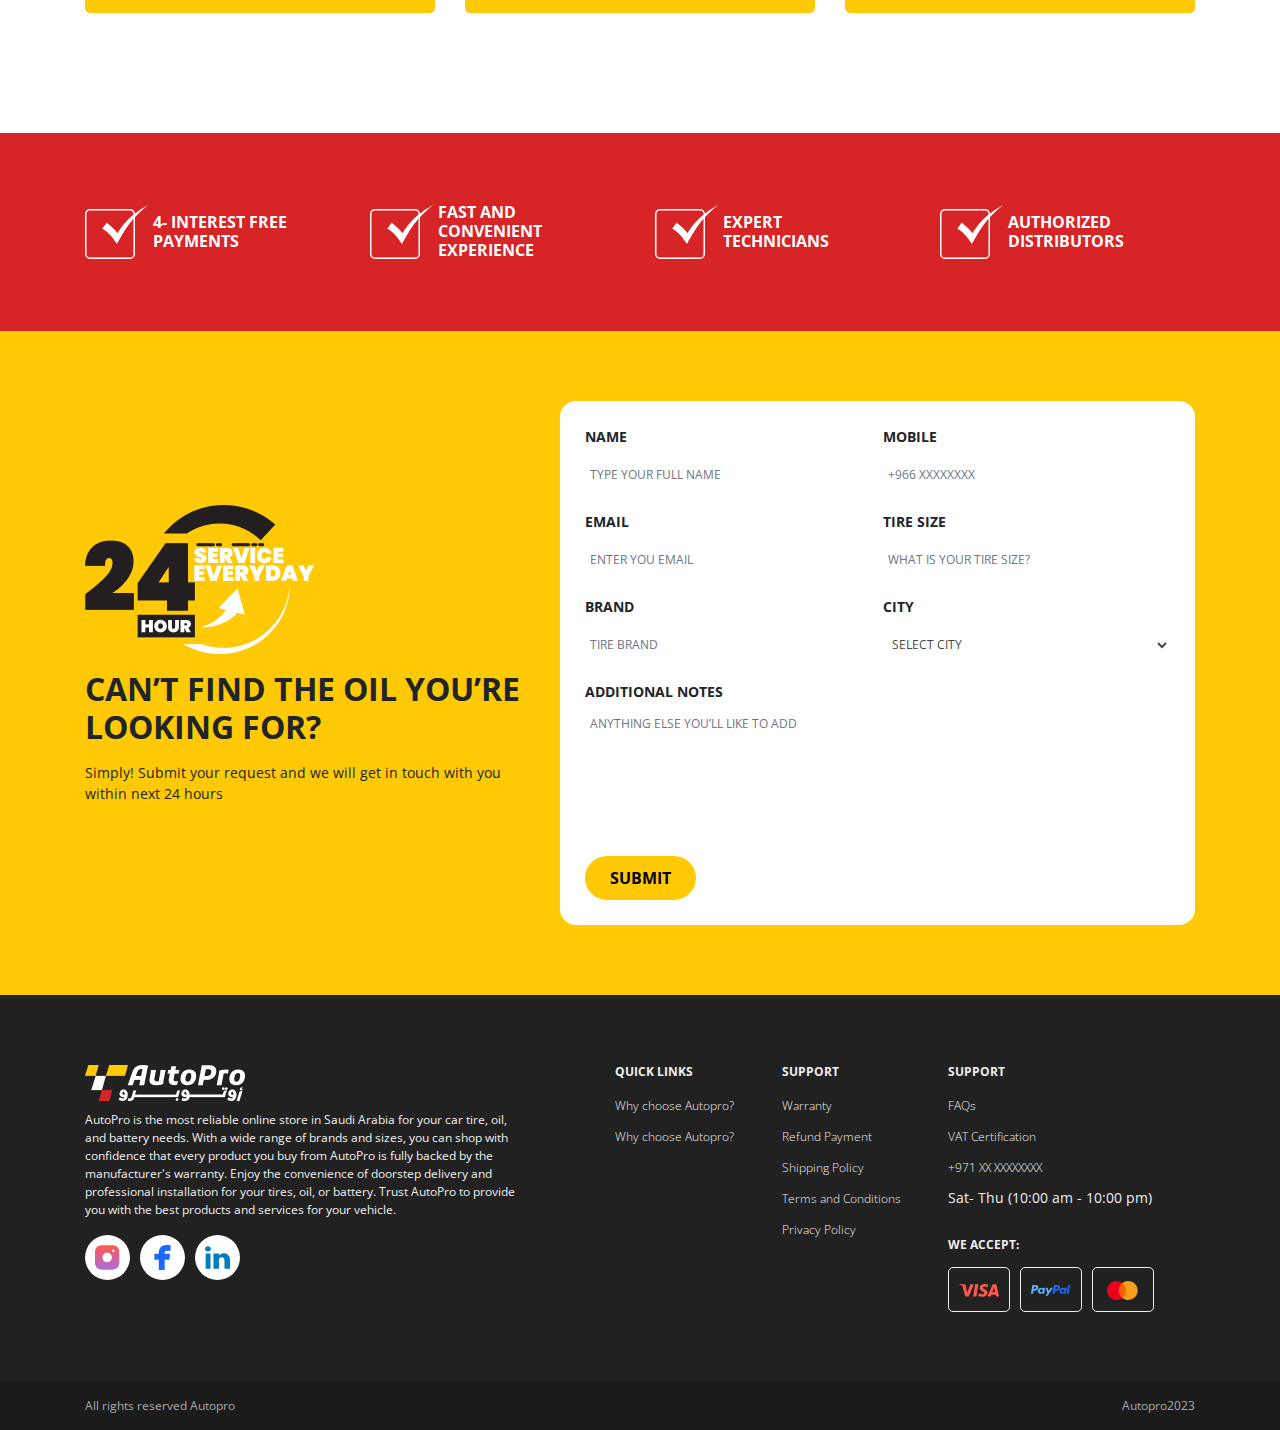
<file: oil-search.html>
<!DOCTYPE html>
<html lang="en">
<head>
  <meta charset="UTF-8">
  <meta name="viewport" content="width=device-width, initial-scale=1.0">
  <title>Auto PRO car tire search Page</title>

  <link rel="stylesheet" href="./assets/css/bootstrap.min.css">
  <link rel="stylesheet" href="./assets/fontawesome/css/all.css">
  <link rel="stylesheet" type="text/css" href="./assets/css/slick-theme.css"/>
  <link rel="stylesheet" type="text/css" href="./assets/css/slick.css"/>

  <link rel="stylesheet" href="./assets/css/main.css">
</head>
<body>
  <header class="top-header">
    <nav class="navbar container">
      <a class="navbar-brand" href="index.html"><img src="./assets/images/logoH.png" alt="AUTOPRO LOGO"></a>
   

      <ul class=" ml-auto">
        <li class="dropdown">
          <a class="dropdown-toggle" href="#" role="button" data-toggle="dropdown" aria-expanded="false">
            <i class="fas fa-globe"></i>
          </a>
          <div class="dropdown-menu">
            <a class="dropdown-item" href="#">ENG</a>
            <a class="dropdown-item" href="#">AR</a>
          </div>
        </li>
        
      </ul>
    
 
    </nav>
  </header>
  
  <header class="main-header">
    <nav class="navbar navbar-expand-lg container">
      <button class="navbar-toggler" type="button" data-toggle="collapse" data-target="#navbarTogglerDemo01" aria-controls="navbarTogglerDemo01" aria-expanded="false" aria-label="Toggle navigation">
        <span class="fas fa-bars"></span>
      </button>
      <div class="collapse navbar-collapse" id="navbarTogglerDemo01">
        
        <ul class="navbar-nav mr-auto mt-2 mt-lg-0 main-menu">
          <li class="nav-item active">
            <a class="nav-link" href="index.html">Home <span class="sr-only">(current)</span></a>
          </li>
          <li class="nav-item">
            <a class="nav-link" href="tire.html">CAr tires </a>
          </li>
          <li class="nav-item">
            <a class="nav-link" href="oil.html">oil</a>
          </li>
          <li class="nav-item">
            <a class="nav-link" href="battery.html">Battery</a>
          </li>
          <li class="nav-item">
            <a class="nav-link" href="blog.html">articles</a>
          </li>
          <li class="nav-item">
            <a class="nav-link" href="faqs.html">faqs</a>
          </li>
          <li class="nav-item">
            <a class="nav-link" href="contact.html">contact us</a>
          </li>
        </ul>

        <ul class="navbar-nav ml-auto mt-2 mt-lg-0 sec-menu">
          <li class="nav-item"><a class="nav-link" href="#"><i class="fas fa-shopping-cart"></i> cart</a></li>
          <li class="nav-item"><a class="nav-link"  href="#">Log in / sign up</a></li>
        </ul>
       
      </div>
    </nav>
  </header>


  <main>
    <section class="search-banner">
      <img src="./assets/images/search-banner.png" class="img-fluid" alt="">
    </section>


    <section class="search-banner-form">
      <div class="container">
        <div class="row">
          <div class="col-lg-12">
            <div class="tire-form">
              <form>
                
                 <div class="form-group">
                     <label for="car-year">car year</label>
                      <select class="form-control" id="car-year">
                        <option>year</option>
                        <option>2020</option>
                        <option>2021</option>
                        <option>2022</option>
                        <option>2023</option>
                        
                      </select>
                    </div>
                    <div class="form-group">
                       <label for="car-make">car make</label>
                      <select class="form-control" id="car-make">
                        <option>car make</option>
                        <option>toyota</option>
                        <option>aston martin</option>
                        <option>audi</option>
                        <option>honda</option>
                      </select>
                    </div>
                    <div class="form-group">
                      <label for="car-model">car model</label>
                      <select class="form-control" id="car-model">
                        <option>car models</option>
                        <option>civic</option>
                        <option>city</option>
                      </select>
                    </div>
                    <div class="form-group ">
                    
                      <button type="submit" class="btn btn-search">Search oil</button>
                    
                    </div>
                
              </form>
            </div>
          </div>
          
          
        </div>
      </div>
  </section>




     <!-- products category section best sellers  -->

       <section class="bestsellers-section">
        

        <div class="best-sellers">
            <div class="container">
              <div class="row">
                <div class="col-lg-4 col-md-6 col-12">
                  <div class="product-item">
                    <div class="product-img">
                      <a href="#">
                        <img src="./assets/images/oil-product.png" class="img-fluid" alt="">
                      </a>
                      <span class="product-sale">
                        25% off
                      </span>
                    </div>
                    <div class="product-info">
                      <h3 ><a class="product-title" href="#">My service- Motor oil</a></h3>
                      <p class="product-descr">
                        Lorem ipsum dolor sit amet, consectetur adipiscing elit, sed do eius
orci didunt ut labore et dolore
                      </p>
                      <p class="product-price">
                        sar 169.23
                      </p>

                      
                    </div>
                    <a href="#" class="add-to-cart-btn">Add to cart +</a>

                  </div>
                </div>

                <div class="col-lg-4 col-md-6 col-12">
                  <div class="product-item">
                    <div class="product-img">
                      <a href="#">
                        <img src="./assets/images/oil-product.png" class="img-fluid" alt="">
                      </a>
                      <span class="product-sale">
                        25% off
                      </span>
                    </div>
                    <div class="product-info">
                      <h3 ><a class="product-title" href="#">My service- Motor oil</a></h3>
                      <p class="product-descr">
                        Lorem ipsum dolor sit amet, consectetur adipiscing elit, sed do eius
orci didunt ut labore et dolore
                      </p>
                      <p class="product-price">
                        sar 169.23
                      </p>

                      
                    </div>
                    <a href="#" class="add-to-cart-btn">Add to cart +</a>

                  </div>
                </div>

                <div class="col-lg-4 col-md-6 col-12">
                  <div class="product-item">
                    <div class="product-img">
                      <a href="#">
                        <img src="./assets/images/oil-product.png" class="img-fluid" alt="">
                      </a>
                      <span class="product-sale">
                        25% off
                      </span>
                    </div>
                    <div class="product-info">
                      <h3 ><a class="product-title" href="#">My service- Motor oil</a></h3>
                      <p class="product-descr">
                        Lorem ipsum dolor sit amet, consectetur adipiscing elit, sed do eius
orci didunt ut labore et dolore
                      </p>
                      <p class="product-price">
                        sar 169.23
                      </p>

                      
                    </div>
                    <a href="#" class="add-to-cart-btn">Add to cart +</a>

                  </div>
                </div>

                <div class="col-lg-4 col-md-6 col-12">
                  <div class="product-item">
                    <div class="product-img">
                      <a href="#">
                        <img src="./assets/images/oil-product.png" class="img-fluid" alt="">
                      </a>
                      <span class="product-sale">
                        25% off
                      </span>
                    </div>
                    <div class="product-info">
                      <h3 ><a class="product-title" href="#">My service- Motor oil</a></h3>
                      <p class="product-descr">
                        Lorem ipsum dolor sit amet, consectetur adipiscing elit, sed do eius
orci didunt ut labore et dolore
                      </p>
                      <p class="product-price">
                        sar 169.23
                      </p>

                      
                    </div>
                    <a href="#" class="add-to-cart-btn">Add to cart +</a>

                  </div>
                </div>

                <div class="col-lg-4 col-md-6 col-12">
                  <div class="product-item">
                    <div class="product-img">
                      <a href="#">
                        <img src="./assets/images/oil-product.png" class="img-fluid" alt="">
                      </a>
                      <span class="product-sale">
                        25% off
                      </span>
                    </div>
                    <div class="product-info">
                      <h3 ><a class="product-title" href="#">My service- Motor oil</a></h3>
                      <p class="product-descr">
                        Lorem ipsum dolor sit amet, consectetur adipiscing elit, sed do eius
orci didunt ut labore et dolore
                      </p>
                      <p class="product-price">
                        sar 169.23
                      </p>

                      
                    </div>
                    <a href="#" class="add-to-cart-btn">Add to cart +</a>

                  </div>
                </div>

                <div class="col-lg-4 col-md-6 col-12">
                  <div class="product-item">
                    <div class="product-img">
                      <a href="#">
                        <img src="./assets/images/oil-product.png" class="img-fluid" alt="">
                      </a>
                      <span class="product-sale">
                        25% off
                      </span>
                    </div>
                    <div class="product-info">
                      <h3 ><a class="product-title" href="#">My service- Motor oil</a></h3>
                      <p class="product-descr">
                        Lorem ipsum dolor sit amet, consectetur adipiscing elit, sed do eius
orci didunt ut labore et dolore
                      </p>
                      <p class="product-price">
                        sar 169.23
                      </p>

                      
                    </div>
                    <a href="#" class="add-to-cart-btn">Add to cart +</a>

                  </div>
                </div>


                <div class="col-lg-4 col-md-6 col-12">
                  <div class="product-item">
                    <div class="product-img">
                      <a href="#">
                        <img src="./assets/images/oil-product.png" class="img-fluid" alt="">
                      </a>
                      <span class="product-sale">
                        25% off
                      </span>
                    </div>
                    <div class="product-info">
                      <h3 ><a class="product-title" href="#">My service- Motor oil</a></h3>
                      <p class="product-descr">
                        Lorem ipsum dolor sit amet, consectetur adipiscing elit, sed do eius
orci didunt ut labore et dolore
                      </p>
                      <p class="product-price">
                        sar 169.23
                      </p>

                      
                    </div>
                    <a href="#" class="add-to-cart-btn">Add to cart +</a>

                  </div>
                </div>

                <div class="col-lg-4 col-md-6 col-12">
                  <div class="product-item">
                    <div class="product-img">
                      <a href="#">
                        <img src="./assets/images/oil-product.png" class="img-fluid" alt="">
                      </a>
                      <span class="product-sale">
                        25% off
                      </span>
                    </div>
                    <div class="product-info">
                      <h3 ><a class="product-title" href="#">My service- Motor oil</a></h3>
                      <p class="product-descr">
                        Lorem ipsum dolor sit amet, consectetur adipiscing elit, sed do eius
orci didunt ut labore et dolore
                      </p>
                      <p class="product-price">
                        sar 169.23
                      </p>

                      
                    </div>
                    <a href="#" class="add-to-cart-btn">Add to cart +</a>

                  </div>
                </div>

                <div class="col-lg-4 col-md-6 col-12">
                  <div class="product-item">
                    <div class="product-img">
                      <a href="#">
                        <img src="./assets/images/oil-product.png" class="img-fluid" alt="">
                      </a>
                      <span class="product-sale">
                        25% off
                      </span>
                    </div>
                    <div class="product-info">
                      <h3 ><a class="product-title" href="#">My service- Motor oil</a></h3>
                      <p class="product-descr">
                        Lorem ipsum dolor sit amet, consectetur adipiscing elit, sed do eius
orci didunt ut labore et dolore
                      </p>
                      <p class="product-price">
                        sar 169.23
                      </p>

                      
                    </div>
                    <a href="#" class="add-to-cart-btn">Add to cart +</a>

                  </div>
                </div>


                <div class="col-lg-4 col-md-6 col-12">
                  <div class="product-item">
                    <div class="product-img">
                      <a href="#">
                        <img src="./assets/images/oil-product.png" class="img-fluid" alt="">
                      </a>
                      <span class="product-sale">
                        25% off
                      </span>
                    </div>
                    <div class="product-info">
                      <h3 ><a class="product-title" href="#">My service- Motor oil</a></h3>
                      <p class="product-descr">
                        Lorem ipsum dolor sit amet, consectetur adipiscing elit, sed do eius
orci didunt ut labore et dolore
                      </p>
                      <p class="product-price">
                        sar 169.23
                      </p>

                      
                    </div>
                    <a href="#" class="add-to-cart-btn">Add to cart +</a>

                  </div>
                </div>

                <div class="col-lg-4 col-md-6 col-12">
                  <div class="product-item">
                    <div class="product-img">
                      <a href="#">
                        <img src="./assets/images/oil-product.png" class="img-fluid" alt="">
                      </a>
                      <span class="product-sale">
                        25% off
                      </span>
                    </div>
                    <div class="product-info">
                      <h3 ><a class="product-title" href="#">My service- Motor oil</a></h3>
                      <p class="product-descr">
                        Lorem ipsum dolor sit amet, consectetur adipiscing elit, sed do eius
orci didunt ut labore et dolore
                      </p>
                      <p class="product-price">
                        sar 169.23
                      </p>

                      
                    </div>
                    <a href="#" class="add-to-cart-btn">Add to cart +</a>

                  </div>
                </div>

                <div class="col-lg-4 col-md-6 col-12">
                  <div class="product-item">
                    <div class="product-img">
                      <a href="#">
                        <img src="./assets/images/oil-product.png" class="img-fluid" alt="">
                      </a>
                      <span class="product-sale">
                        25% off
                      </span>
                    </div>
                    <div class="product-info">
                      <h3 ><a class="product-title" href="#">My service- Motor oil</a></h3>
                      <p class="product-descr">
                        Lorem ipsum dolor sit amet, consectetur adipiscing elit, sed do eius
orci didunt ut labore et dolore
                      </p>
                      <p class="product-price">
                        sar 169.23
                      </p>

                      
                    </div>
                    <a href="#" class="add-to-cart-btn">Add to cart +</a>
                  </div>
                </div>


                <div class="col-lg-4 col-md-6 col-12">
                  <div class="product-item">
                    <div class="product-img">
                      <a href="#">
                        <img src="./assets/images/oil-product.png" class="img-fluid" alt="">
                      </a>
                      <span class="product-sale">
                        25% off
                      </span>
                    </div>
                    <div class="product-info">
                      <h3 ><a class="product-title" href="#">My service- Motor oil</a></h3>
                      <p class="product-descr">
                        Lorem ipsum dolor sit amet, consectetur adipiscing elit, sed do eius
orci didunt ut labore et dolore
                      </p>
                      <p class="product-price">
                        sar 169.23
                      </p>

                      
                    </div>
                    <a href="#" class="add-to-cart-btn">Add to cart +</a>

                  </div>
                </div>

                <div class="col-lg-4 col-md-6 col-12">
                  <div class="product-item">
                    <div class="product-img">
                      <a href="#">
                        <img src="./assets/images/oil-product.png" class="img-fluid" alt="">
                      </a>
                      <span class="product-sale">
                        25% off
                      </span>
                    </div>
                    <div class="product-info">
                      <h3 ><a class="product-title" href="#">My service- Motor oil</a></h3>
                      <p class="product-descr">
                        Lorem ipsum dolor sit amet, consectetur adipiscing elit, sed do eius
orci didunt ut labore et dolore
                      </p>
                      <p class="product-price">
                        sar 169.23
                      </p>

                      
                    </div>
                    <a href="#" class="add-to-cart-btn">Add to cart +</a>

                  </div>
                </div>

                <div class="col-lg-4 col-md-6 col-12">
                  <div class="product-item">
                    <div class="product-img">
                      <a href="#">
                        <img src="./assets/images/oil-product.png" class="img-fluid" alt="">
                      </a>
                      <span class="product-sale">
                        25% off
                      </span>
                    </div>
                    <div class="product-info">
                      <h3 ><a class="product-title" href="#">My service- Motor oil</a></h3>
                      <p class="product-descr">
                        Lorem ipsum dolor sit amet, consectetur adipiscing elit, sed do eius
orci didunt ut labore et dolore
                      </p>
                      <p class="product-price">
                        sar 169.23
                      </p>

                      
                    </div>
                    <a href="#" class="add-to-cart-btn">Add to cart +</a>

                  </div>
                </div>

                
              </div>
            </div>
        </div>
       </section>


               <!-- home section features autopro  -->
    <section class="auto-features">
      <div class="container">
        <div class="row">
          <div class="col-lg-3 col-md-6 col-12 feature-box">
            <div>
              <img  class="feature-arrow" src="./assets/images/feature-arrow.svg" alt="">
            </div>
            <div >
              <h4 class="feature-title">4- Interest free
payments</h4>
            </div>
          </div>
           <div class="col-lg-3 col-md-6 col-12 feature-box">
            <div>
              <img  class="feature-arrow" src="./assets/images/feature-arrow.svg" alt="">
            </div>
            <div >
              <h4 class="feature-title">fast and convenient
experience</h4>
            </div>
          </div>
           <div class="col-lg-3 col-md-6 col-12 feature-box">
            <div>
              <img  class="feature-arrow" src="./assets/images/feature-arrow.svg" alt="">
            </div>
            <div >
              <h4 class="feature-title">Expert
technicians</h4>
            </div>
          </div>
           <div class="col-lg-3 col-md-6 col-12 feature-box">
            <div>
              <img  class="feature-arrow" src="./assets/images/feature-arrow.svg" alt="">
            </div>
            <div >
              <h4 class="feature-title">authorized
distributors</h4>
            </div>
          </div>
        </div>
      </div>
    </section>

      <!-- home section features autopro  -->


   

      <section class="search-form-section">
        <div class="container">
          <div class="row">
            <div class="col-lg-5 col-md-5 col-sm-12">
              <div class="hours-img">
                <img src="./assets/images/24-hours.png" class="img-fluid" alt="">
              </div>
              <div class="reach-info">
                <h2 class="reach-title">Can’t find the oil you’re looking for?</h2>
                <p class="reach-descr">Simply! Submit your request and we will get in touch with you within next 24 hours</p>
              </div>
            </div>
            <div class="col-lg-7 col-md-7 col-sm-12">
              <div class="reach-form">
                  <form>
                    <div class="form-row">
                      <div class="form-group col-md-6 col-sm-6">
                        <label for="name">name</label>
                        <input type="text" class="form-control" id="name" placeholder="type your full name">
                      </div>
                      <div class="form-group col-md-6 col-sm-6">
                        <label for="mobile">Mobile</label>
                        <input type="text" class="form-control" id="mobile" placeholder="+966 XXXXXXXX">
                      </div>
                    </div>

                    <div class="form-row">
                    <div class="form-group col-md-6 col-sm-6">
                      <label for="email">email</label>
                      <input type="email" class="form-control" id="email" placeholder="enter you email">
                    </div>
                    <div class="form-group col-md-6 col-sm-6">
                      <label for="tire-size">tire size</label>
                      <input type="text" class="form-control" id="tire-size" placeholder="what is your tire size?">
                    </div>
                  </div>
                    <div class="form-row">
                      <div class="form-group col-md-6 col-sm-6">
                        <label for="tire-brand">brand</label>
                        <input type="text" class="form-control" id="tire-brand" placeholder="tire brand">
                      </div>
                      <div class="form-group col-md-6 col-sm-6">
                        <label for="city">city</label>
                        <select id="city" class="form-control">
                          <option selected>select city</option>
                          <option>riyadh</option>
                          <option>riyadh</option>
                          <option>riyadh</option>
                          <option>riyadh</option>
                        </select>
                      </div>
                      <div class="form-group col-md-12">
                        <label for="message">additional notes</label>
                        <textarea name="message" id="message" cols="30" rows="10" class="form-control" placeholder="anything else you’ll like to add"></textarea>
                        
                      </div>
                    </div>
                    
                    <button type="submit" class="btn  read-more">submit</button>
                  </form>
              </div>
            </div>
          </div>
        </div>
      </section>




      
     




    
  </main>


   <footer >
    <div class="autopro-footer">
    <div class="container">
      <div class="row">
        <div class="col-lg-5 col-md-12">
          <div class="footer-logo">
            <img src="./assets/images/logoH.png" class="img-fluid" alt="autopro logo">
          </div>
          <div class="footer-descr">
            <p>AutoPro is the most reliable online store in Saudi Arabia for your car tire, oil,
and battery needs. With a wide range of brands and sizes, you can shop with
confidence that every product you buy from AutoPro is fully backed by the
manufacturer's warranty. Enjoy the convenience of doorstep delivery and
professional installation for your tires, oil, or battery. Trust AutoPro to provide
you with the best products and services for your vehicle.</p>
          </div>
          <div class="footer-social">
            <ul>
              <li><a href="#"><img src="./assets/images/instagram.svg" alt=""></a></li>
              <li><a href="#"><img src="./assets/images/facebook.svg" alt=""></a></li>
              <li><a href="#"><img src="./assets/images/linkedin.svg" alt=""></a></li>
            </ul>
          </div>
        </div>
        <div class="col-lg-7 col-md-12">
          <div class="row">
            <div class=" col-lg-1 col-0"></div>
            <div class=" col-lg-3 col-md-3">
              <h3 class="widget-title">QUICK LINKS</h3>
              <ul class="footer-menu">
                <li><a href="">Why choose Autopro?</a></li>
                <li><a href="">Why choose Autopro?</a></li>
              </ul>
            </div>
            <div class=" col-lg-3 col-md-3">
              <h3 class="widget-title">Support</h3>
              <ul class="footer-menu">
                <li><a href="">Warranty</a></li>
                <li><a href="">Refund Payment</a></li>
                <li><a href="">Shipping Policy</a></li>
                <li><a href="">Terms and Conditions</a></li>
                <li><a href="">Privacy Policy</a></li>
              </ul>
            </div>
            <div class="col-lg-5 col-md-6">
              <h3 class="widget-title">Support</h3>
              <ul class="footer-menu">
                <li><a href="">FAQs</a></li>
                <li><a href="">VAT Certification</a></li>
                <li><a href="tel:+971 XX XXXXXXXX">+971 XX XXXXXXXX</a></li>
                <li><p>Sat- Thu (10:00 am - 10:00 pm)</p></li>
              </ul>
              <div class="footer-payment_options">
                <h3>we accept:</h3>
                <ul>
                  <li><img src="./assets/images/visa.svg" alt=""></li>
                  <li><img src="./assets/images/paypal.svg" alt=""></li>
                  <li><img src="./assets/images/master.svg" alt=""></li>
                 
                </ul>
              </div>
            </div>
          </div>
        </div>
      </div>
    </div>
    </div>

    <div class="copyrights">
      <div class="container">
        <div class="row">
          <div class="col-12">
            <div class="copyright">
              <p>All rights reserved Autopro</p>
      <p>Autopro2023</p>
            </div>
          </div>
        </div>
      </div>
      
    </div>
  </footer>

  <script src="./assets/js/jQuery.js"></script>
  <script src="./assets/js/bootstrap.bundle.min.js"></script>
  <script type="text/javascript" src="./assets/js/slick.js"></script>

  <script src="./assets/js/script.js"></script>

</body>
</html>
</file>
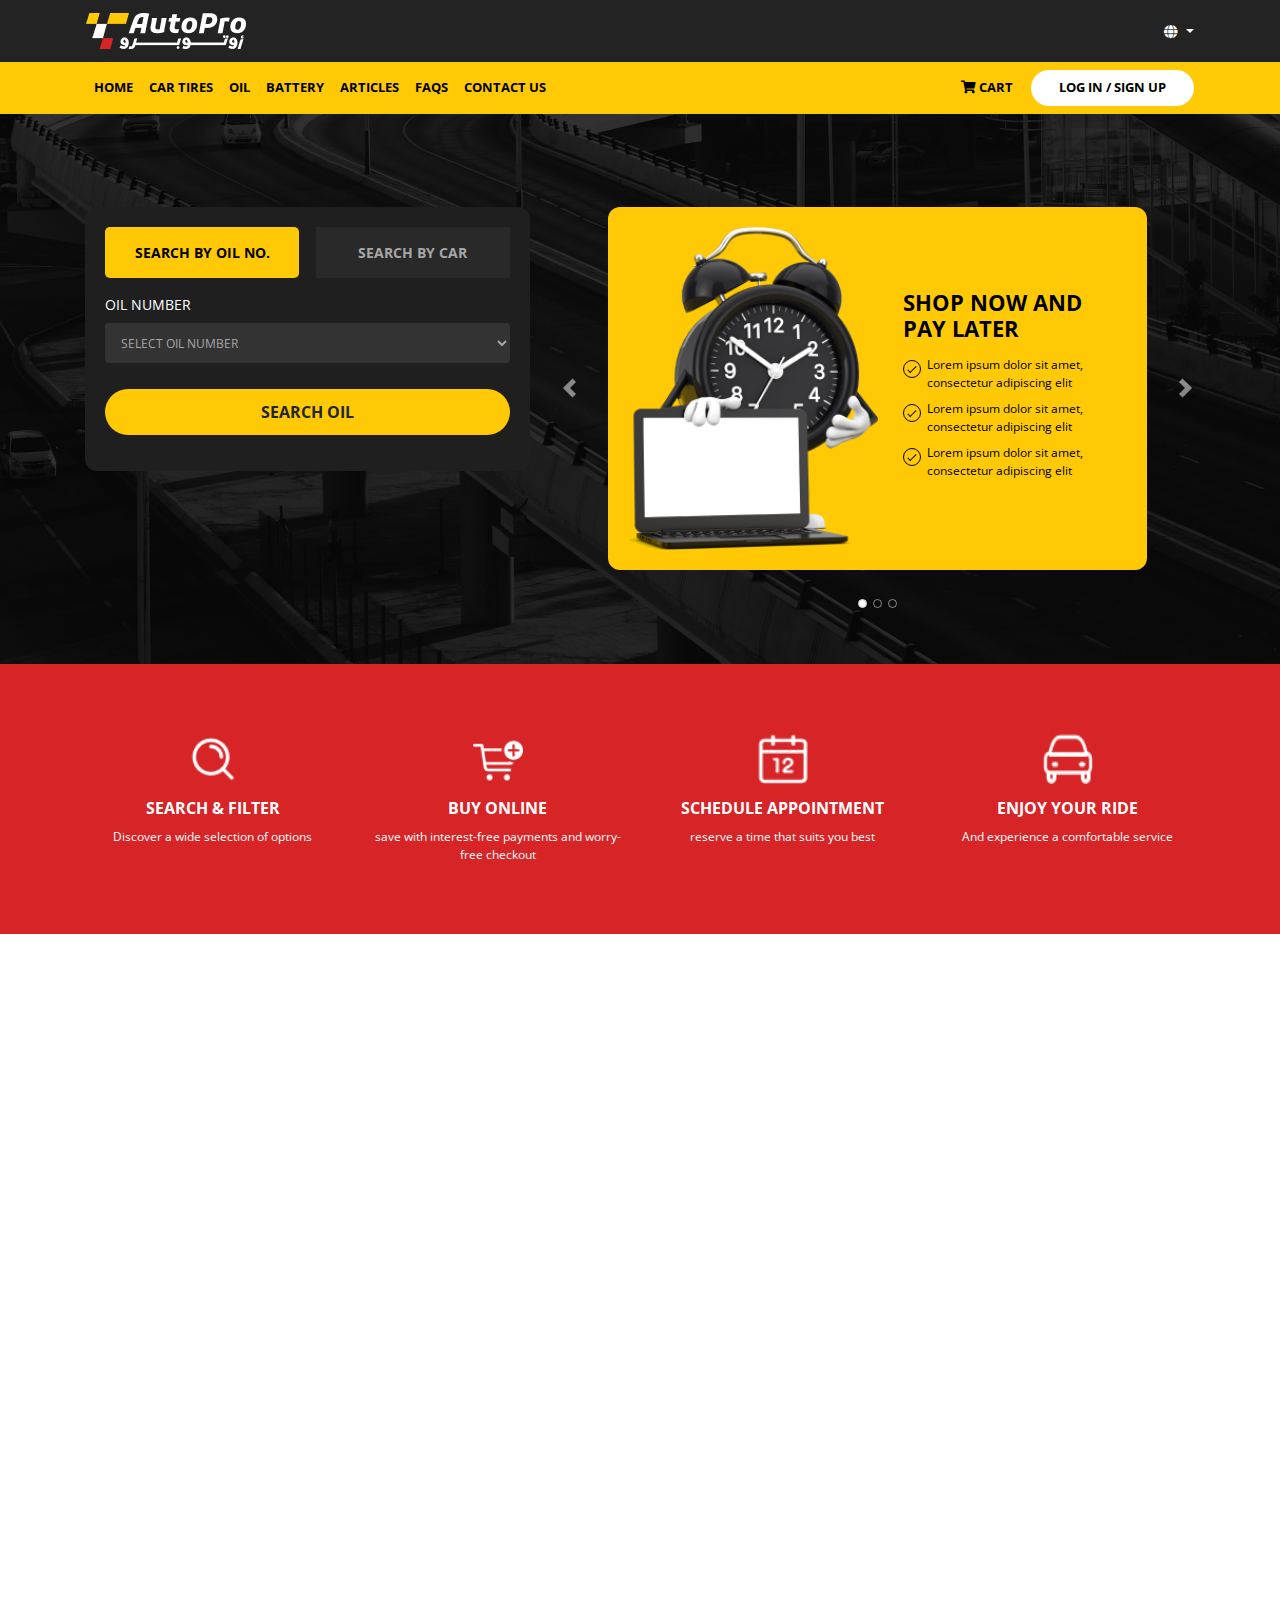
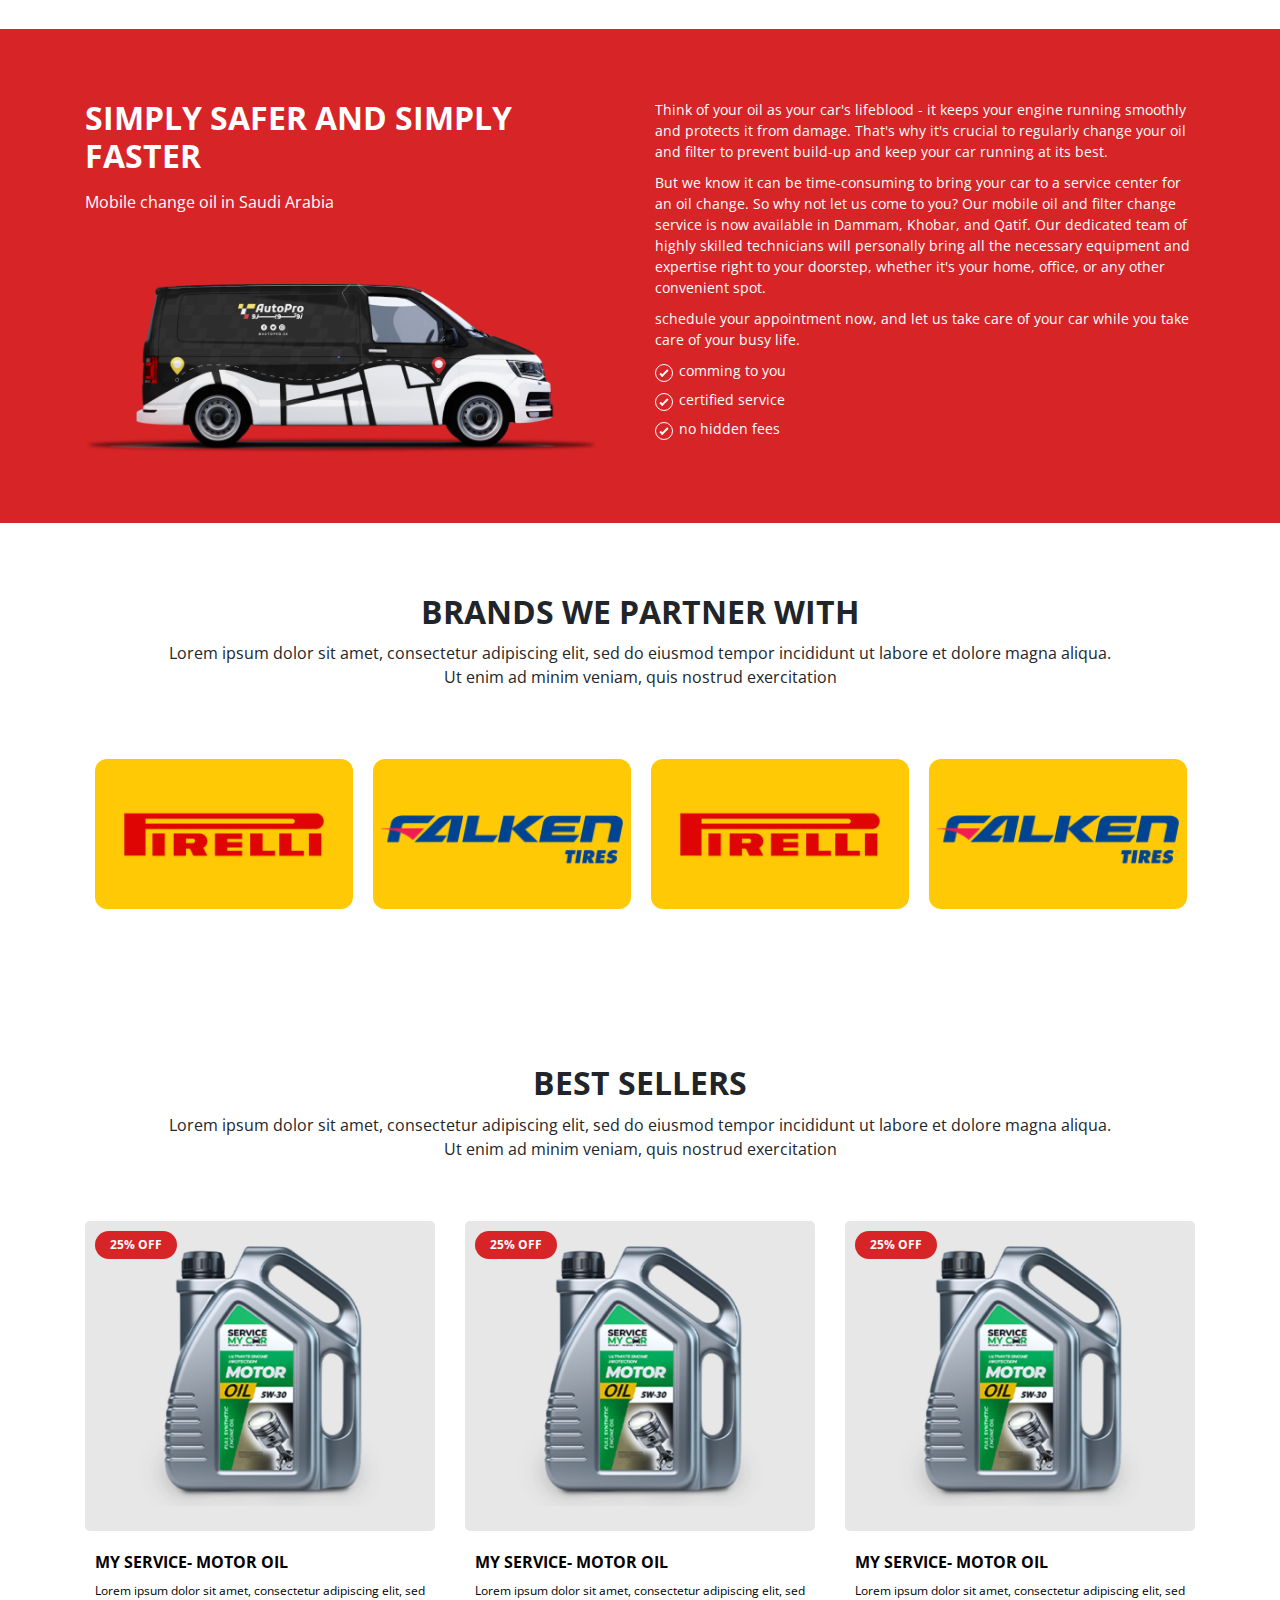
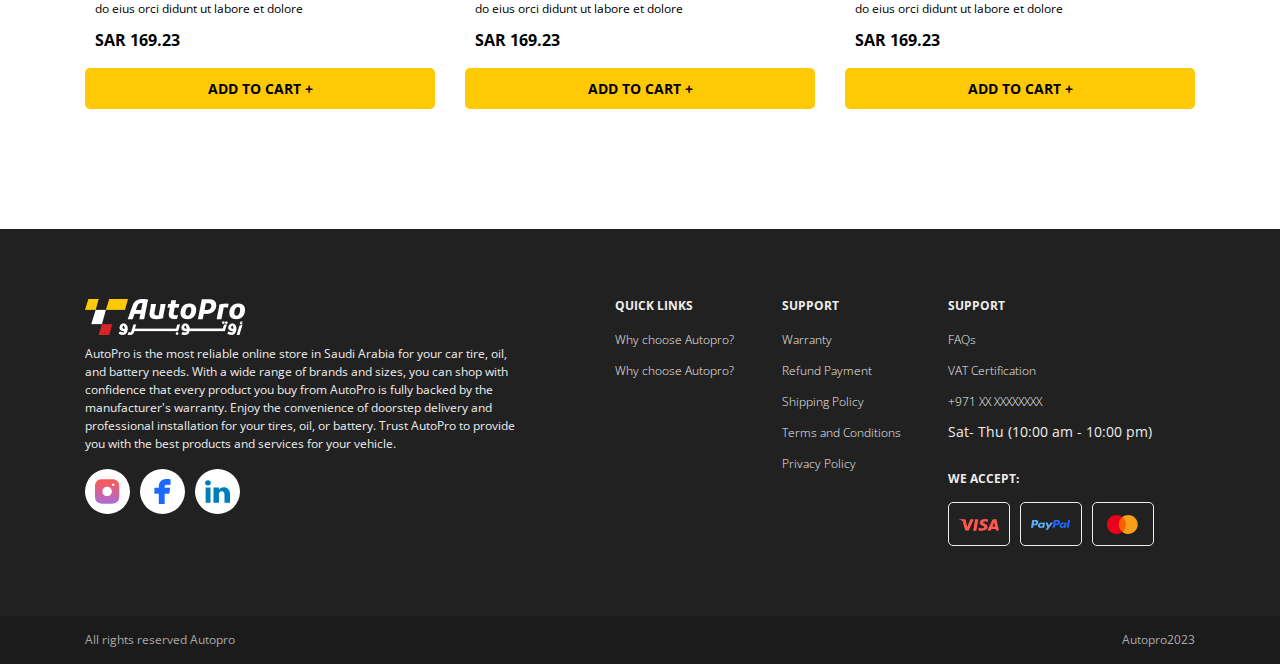
<file: oil.html>
<!DOCTYPE html>
<html lang="en">
<head>
  <meta charset="UTF-8">
  <meta name="viewport" content="width=device-width, initial-scale=1.0">
  <title>Auto PRO car oil Page</title>

  <link rel="stylesheet" href="./assets/css/bootstrap.min.css">
  <link rel="stylesheet" href="./assets/fontawesome/css/all.css">
  <link rel="stylesheet" type="text/css" href="./assets/css/slick-theme.css"/>
  <link rel="stylesheet" type="text/css" href="./assets/css/slick.css"/>

  <link rel="stylesheet" href="./assets/css/main.css">
</head>
<body>
  <header class="top-header">
    <nav class="navbar container">
      <a class="navbar-brand" href="index.html"><img src="./assets/images/logoH.png" alt="AUTOPRO LOGO"></a>
   

      <ul class=" ml-auto">
        <li class="dropdown">
          <a class="dropdown-toggle" href="#" role="button" data-toggle="dropdown" aria-expanded="false">
            <i class="fas fa-globe"></i>
          </a>
          <div class="dropdown-menu">
            <a class="dropdown-item" href="#">ENG</a>
            <a class="dropdown-item" href="#">AR</a>
          </div>
        </li>
        
      </ul>
    
 
    </nav>
  </header>
  
  <header class="main-header">
    <nav class="navbar navbar-expand-lg container">
      <button class="navbar-toggler" type="button" data-toggle="collapse" data-target="#navbarTogglerDemo01" aria-controls="navbarTogglerDemo01" aria-expanded="false" aria-label="Toggle navigation">
        <span class="fas fa-bars"></span>
      </button>
      <div class="collapse navbar-collapse" id="navbarTogglerDemo01">
        
        <ul class="navbar-nav mr-auto mt-2 mt-lg-0 main-menu">
          <li class="nav-item active">
            <a class="nav-link" href="index.html">Home <span class="sr-only">(current)</span></a>
          </li>
          <li class="nav-item">
            <a class="nav-link" href="tire.html">CAr tires </a>
          </li>
          <li class="nav-item">
            <a class="nav-link" href="oil.html">oil</a>
          </li>
          <li class="nav-item">
            <a class="nav-link" href="battery.html">Battery</a>
          </li>
          <li class="nav-item">
            <a class="nav-link" href="blog.html">articles</a>
          </li>
          <li class="nav-item">
            <a class="nav-link" href="faqs.html">faqs</a>
          </li>
          <li class="nav-item">
            <a class="nav-link" href="contact.html">contact us</a>
          </li>
        </ul>

        <ul class="navbar-nav ml-auto mt-2 mt-lg-0 sec-menu">
          <li class="nav-item"><a class="nav-link" href="#"><i class="fas fa-shopping-cart"></i> cart</a></li>
          <li class="nav-item"><a class="nav-link"  href="#">Log in / sign up</a></li>
        </ul>
       
      </div>
    </nav>
  </header>


  <main>
    <section class="pro-cat_banner">
      <div class="container">
        <div class="row">
          <div class="col-lg-5">
            <div class="tire-form">

              <ul class="nav nav-pills mb-3" id="pills-tab" role="tablist">

                <li class="nav-item" role="presentation">
                  <button class="nav-link active" id="oil-number-tab" data-toggle="pill" data-target="#oil-number" type="button" role="tab" aria-controls="oil-number" aria-selected="true">Search by oil no.</button>
                </li>
                <li class="nav-item" role="presentation">
                  <button class="nav-link" id="car-brand-tab" data-toggle="pill" data-target="#car-brand" type="button" role="tab" aria-controls="car-brand" aria-selected="false">Search by Car</button>
                </li>
                
              </ul>
              <div class="tab-content" id="pills-tabContent">

                <div class="tab-pane fade show active" id="oil-number" role="tabpanel" aria-labelledby="oil-number-tab">

                  <form>
                
                    <div class="form-group">
                      <label for="tireWidth">oil number</label>
                      <select class="form-control" id="oil-number">
                        <option>Select oil number</option>
                        <option>16</option>
                        <option>17</option>
                        <option>18</option>
                      </select>
                    </div>
                    
                   
                    <div class="form-group row">
                      <div class="col-sm-12 text-center">
                        <button type="submit" class="btn btn-search">Search oil</button>
                      </div>
                    </div>
                    
                  </form>

                  
                </div>

                <div class="tab-pane fade" id="car-brand" role="tabpanel" aria-labelledby="car-brand-tab">
                  
                  <form>
                  
                    <div class="form-group">
                     
                      <select class="form-control" id="car-year">
                        <option>year</option>
                        <option>2020</option>
                        <option>2021</option>
                        <option>2022</option>
                        <option>2023</option>
                        
                      </select>
                    </div>
                    <div class="form-group">
                      <select class="form-control" id="car-make">
                        <option>car make</option>
                        <option>toyota</option>
                        <option>aston martin</option>
                        <option>audi</option>
                        <option>honda</option>
                      </select>
                    </div>
                    <div class="form-group">
                      
                      <select class="form-control" id="car-model">
                        <option>car models</option>
                        <option>civic</option>
                        <option>city</option>
                      </select>
                    </div>
                    <div class="form-group row">
                    <div class="col-sm-12 text-center">
                      <button type="submit" class="btn btn-search">Search oil</button>
                    </div>
                    </div>
                  
                  </form>
                </div>
                
              </div>


             
            </div>
          </div>
          
          <div class="col-lg-7">
            <div id="pro-cat_carousel" class="carousel slide" data-ride="carousel">
              <ol class="carousel-indicators">
                <li data-target="#pro-cat_carousel" data-slide-to="0" class="active"></li>
                <li data-target="#pro-cat_carousel" data-slide-to="1"></li>
                <li data-target="#pro-cat_carousel" data-slide-to="2"></li>
              </ol>
              <div class="carousel-inner">
                <div class="carousel-item active">
                  <div class="carousel-box">
                    <div class="clock-img">
                    <img src="./assets/images/Clock.png" alt="">
                    </div>
                    <div class="pro-cat_captions">
                      <h2>shop now and pay later</h2>
                      <ul class="shop-now">
                        <li>Lorem ipsum dolor sit amet, consectetur adipiscing elit  
                        </li>
                        <li>Lorem ipsum dolor sit amet, consectetur adipiscing elit  
                        </li>
                        <li>Lorem ipsum dolor sit amet, consectetur adipiscing elit
                        </li>
                      </ul>
                    </div>
                  </div>
                  
                  
                </div>
                <div class="carousel-item">
                  <div class="carousel-box">
                    <div class="clock-img">
                    <img src="./assets/images/Clock.png" alt="">
                    </div>
                    <div class="pro-cat_captions">
                      <h2>shop now and pay later</h2>
                      <ul class="shop-now">
                        <li>Lorem ipsum dolor sit amet, consectetur adipiscing elit  
                        </li>
                        <li>Lorem ipsum dolor sit amet, consectetur adipiscing elit  
                        </li>
                        <li>Lorem ipsum dolor sit amet, consectetur adipiscing elit
                        </li>
                      </ul>
                    </div>
                  </div>
                </div>
                
                <div class="carousel-item">
                  <div class="carousel-box">
                    <div class="clock-img">
                    <img src="./assets/images/Clock.png" alt="">
                    </div>
                    <div class="pro-cat_captions">
                      <h2>shop now and pay later</h2>
                      <ul class="shop-now">
                        <li>Lorem ipsum dolor sit amet, consectetur adipiscing elit  
                        </li>
                        <li>Lorem ipsum dolor sit amet, consectetur adipiscing elit  
                        </li>
                        <li>Lorem ipsum dolor sit amet, consectetur adipiscing elit
                        </li>
                      </ul>
                    </div>
                  </div>
              </div>
              <button class="carousel-control-prev" type="button" data-target="#pro-cat_carousel" data-slide="prev">
                <span class="carousel-control-prev-icon" aria-hidden="true"></span>
                <span class="sr-only">Previous</span>
              </button>
              <button class="carousel-control-next" type="button" data-target="#pro-cat_carousel" data-slide="next">
                <span class="carousel-control-next-icon" aria-hidden="true"></span>
                <span class="sr-only">Next</span>
              </button>
            </div>
          </div>
          </div>
        </div>
      </div>
  </section>



   <!-- products category section  order process -->
    <section class="auto-features">
      <div class="container">
        <div class="row">
          <div class="col-lg-3 col-md-6 col-12 pro-order_process">
            
            <img  class="feature-arrow" src="./assets/images/search.png" alt="">
            <h4 class="feature-title">Search & Filter</h4>
            <p class="feature-descr">Discover a wide selection of options</p>
            
          </div>
           <div class="col-lg-3 col-md-6 col-12 pro-order_process">
            
            <img  class="feature-arrow" src="./assets/images/shopping.png" alt="">
            <h4 class="feature-title">buy online</h4>
            <p class="feature-descr"> save with interest-free payments and worry-free checkout</p>
            
          </div>
          <div class="col-lg-3 col-md-6 col-12 pro-order_process">
            
            <img  class="feature-arrow" src="./assets/images/appointment.png" alt="">
            <h4 class="feature-title">Schedule appointment</h4>
            <p  class="feature-descr">reserve a time that suits you best</p>
            
          </div>
          <div class="col-lg-3 col-md-6 col-12 pro-order_process">
            
            <img  class="feature-arrow" src="./assets/images/car.png" alt="">
            <h4 class="feature-title">enjoy your ride</h4>
            <p class="feature-descr">And experience a comfortable service</p>
            
          </div>
        </div>
      </div>
    </section>

       <!-- products category section  order process -->


       <!-- products category section  video -->

       <section class="pro-cat_video">
        <div class="container">
          <div class="row">
            <div class="col-12">
              <iframe    width="100%" height="550" src="https://www.youtube.com/embed/KTvD2NMyNP4?si=wUOaTzTJlZ7dc6An" title="YouTube video player" frameborder="0" allow="accelerometer; autoplay; clipboard-write; encrypted-media; gyroscope; picture-in-picture; web-share" allowfullscreen></iframe>
            </div>
          </div>
        </div>
       </section>




          <!-- products category section  order process -->
    <section class="auto-features">
      <div class="container">
        <div class="row">
          <div class="col-lg-6 col-md-12 col-12">
            
            <div class="pro-cat_focus">
              <h2 class="focus-title">Simply safer and simply faster</h2>
              <p class="focus-deliver">Mobile change oil in Saudi Arabia</p>
              <img class="focus-img img-fluid" src="./assets/images/focus-car.png"  alt="">
            </div>
            
          </div>
           <div class="col-lg-6 col-md-12 col-12">
            <div class="pro-cat_foucs--descr">
              <p>Think of your oil as your car's lifeblood - it keeps your engine running smoothly 
and protects it from damage. That's why it's crucial to regularly change your oil 
and filter to prevent build-up and keep your car running at its best.</p>
              <p>But we know it can be time-consuming to bring your car to a service center for an 
oil change. So why not let us come to you? Our mobile oil and filter change 
service is now available in Dammam, Khobar, and Qatif. Our dedicated team of 
highly skilled technicians will personally bring all the necessary equipment and 
expertise right to your doorstep, whether it's your home, office, or any other 
convenient spot.</p>
              <p>
schedule your appointment now, and let us take care of your car while you take 
care of your busy life.</p>

<ul class="shop-now">
                        <li>comming to you  
                        </li>
                        <li>certified service  
                        </li>
                        <li>no hidden fees
                        </li>
                        
                      </ul>
            </div>
           
            
          </div>
         
        </div>
      </div>
    </section>

       <!-- products category section  order process -->


<!-- products category section partners  -->
       <section class="partners">
        <div class="container">
        <div class="row">
          <div class="col-12">
            <h2 class="home-cat-title">Brands we partner with</h2>
          </div>
          <div class="col-12">
            <p class="home-cat-descr">Lorem ipsum dolor sit amet, consectetur adipiscing elit, sed do eiusmod tempor incididunt ut labore et dolore magna aliqua. Ut enim ad
minim veniam, quis nostrud exercitation</p>
          </div>
        </div>
        
      </div>
        <div class="container">
          <div class="partners-carousel">
            <div class="partner-item">
              <img src="./assets/images/pirelli.png" class="img-fluid" alt="">
            </div>
            <div class="partner-item">
              <img src="./assets/images/falken.png" class="img-fluid" alt="">
            </div>
            <div class="partner-item">
              <img src="./assets/images/pirelli.png" class="img-fluid" alt="">
            </div>
            <div class="partner-item">
              <img src="./assets/images/falken.png" class="img-fluid" alt="">
            </div>
            <div class="partner-item">
              <img src="./assets/images/falken.png" class="img-fluid" alt="">
            </div>
            <div class="partner-item">
              <img src="./assets/images/falken.png" class="img-fluid" alt="">
            </div>
            <div class="partner-item">
              <img src="./assets/images/falken.png" class="img-fluid" alt="">
            </div>
          </div>
        </div>
       
       </section>

       <!-- products category section partners  -->


       <!-- products category section best sellers  -->

       <section class="bestsellers-section">
        <div class="container">
          <div class="row">
            <div class="col-12">
              <h2 class="home-cat-title">Best sellers</h2>
            </div>
            <div class="col-12">
              <p class="home-cat-descr">Lorem ipsum dolor sit amet, consectetur adipiscing elit, sed do eiusmod tempor incididunt ut labore et dolore magna aliqua. Ut enim ad
minim veniam, quis nostrud exercitation</p>
            </div>
          </div>
        
        </div>

        <div class="best-sellers">
            <div class="container">
              <div class="row">
                <div class="col-lg-4 col-md-6 col-12">
                  <div class="product-item">
                    <div class="product-img">
                      <a href="#">
                        <img src="./assets/images/oil-product.png" class="img-fluid" alt="">
                      </a>
                      <span class="product-sale">
                        25% off
                      </span>
                    </div>
                    <div class="product-info">
                      <h3 ><a class="product-title" href="#">My service- Motor oil</a></h3>
                      <p class="product-descr">
                        Lorem ipsum dolor sit amet, consectetur adipiscing elit, sed do eius
orci didunt ut labore et dolore
                      </p>
                      <p class="product-price">
                        sar 169.23
                      </p>

                      
                    </div>
                    <a href="#" class="add-to-cart-btn">Add to cart +</a>

                  </div>
                </div>

                <div class="col-lg-4 col-md-6 col-12">
                  <div class="product-item">
                    <div class="product-img">
                      <a href="#">
                        <img src="./assets/images/oil-product.png" class="img-fluid" alt="">
                      </a>
                      <span class="product-sale">
                        25% off
                      </span>
                    </div>
                    <div class="product-info">
                      <h3 ><a class="product-title" href="#">My service- Motor oil</a></h3>
                      <p class="product-descr">
                        Lorem ipsum dolor sit amet, consectetur adipiscing elit, sed do eius
orci didunt ut labore et dolore
                      </p>
                      <p class="product-price">
                        sar 169.23
                      </p>

                      
                    </div>
                    <a href="#" class="add-to-cart-btn">Add to cart +</a>

                  </div>
                </div>

                <div class="col-lg-4 col-md-6 col-12">
                  <div class="product-item">
                    <div class="product-img">
                      <a href="#">
                        <img src="./assets/images/oil-product.png" class="img-fluid" alt="">
                      </a>
                      <span class="product-sale">
                        25% off
                      </span>
                    </div>
                    <div class="product-info">
                      <h3 ><a class="product-title" href="#">My service- Motor oil</a></h3>
                      <p class="product-descr">
                        Lorem ipsum dolor sit amet, consectetur adipiscing elit, sed do eius
orci didunt ut labore et dolore
                      </p>
                      <p class="product-price">
                        sar 169.23
                      </p>

                     
                    </div>
                     <a href="#" class="add-to-cart-btn">Add to cart +</a>

                  </div>
                </div>

                
              </div>
            </div>
        </div>
       </section>
  </main>


   <footer >
    <div class="autopro-footer">
    <div class="container">
      <div class="row">
        <div class="col-lg-5 col-md-12">
          <div class="footer-logo">
            <img src="./assets/images/logoH.png" class="img-fluid" alt="autopro logo">
          </div>
          <div class="footer-descr">
            <p>AutoPro is the most reliable online store in Saudi Arabia for your car tire, oil,
and battery needs. With a wide range of brands and sizes, you can shop with
confidence that every product you buy from AutoPro is fully backed by the
manufacturer's warranty. Enjoy the convenience of doorstep delivery and
professional installation for your tires, oil, or battery. Trust AutoPro to provide
you with the best products and services for your vehicle.</p>
          </div>
          <div class="footer-social">
            <ul>
              <li><a href="#"><img src="./assets/images/instagram.svg" alt=""></a></li>
              <li><a href="#"><img src="./assets/images/facebook.svg" alt=""></a></li>
              <li><a href="#"><img src="./assets/images/linkedin.svg" alt=""></a></li>
            </ul>
          </div>
        </div>
        <div class="col-lg-7 col-md-12">
          <div class="row">
            <div class=" col-lg-1 col-0"></div>
            <div class=" col-lg-3 col-md-3">
              <h3 class="widget-title">QUICK LINKS</h3>
              <ul class="footer-menu">
                <li><a href="">Why choose Autopro?</a></li>
                <li><a href="">Why choose Autopro?</a></li>
              </ul>
            </div>
            <div class=" col-lg-3 col-md-3">
              <h3 class="widget-title">Support</h3>
              <ul class="footer-menu">
                <li><a href="">Warranty</a></li>
                <li><a href="">Refund Payment</a></li>
                <li><a href="">Shipping Policy</a></li>
                <li><a href="">Terms and Conditions</a></li>
                <li><a href="">Privacy Policy</a></li>
              </ul>
            </div>
            <div class="col-lg-5 col-md-6">
              <h3 class="widget-title">Support</h3>
              <ul class="footer-menu">
                <li><a href="">FAQs</a></li>
                <li><a href="">VAT Certification</a></li>
                <li><a href="tel:+971 XX XXXXXXXX">+971 XX XXXXXXXX</a></li>
                <li><p>Sat- Thu (10:00 am - 10:00 pm)</p></li>
              </ul>
              <div class="footer-payment_options">
                <h3>we accept:</h3>
                <ul>
                  <li><img src="./assets/images/visa.svg" alt=""></li>
                  <li><img src="./assets/images/paypal.svg" alt=""></li>
                  <li><img src="./assets/images/master.svg" alt=""></li>
                 
                </ul>
              </div>
            </div>
          </div>
        </div>
      </div>
    </div>
    </div>

    <div class="copyrights">
      <div class="container">
        <div class="row">
          <div class="col-12">
            <div class="copyright">
              <p>All rights reserved Autopro</p>
      <p>Autopro2023</p>
            </div>
          </div>
        </div>
      </div>
      
    </div>
  </footer>

  <script src="./assets/js/jQuery.js"></script>
  <script src="./assets/js/bootstrap.bundle.min.js"></script>
  <script type="text/javascript" src="./assets/js/slick.js"></script>

  <script src="./assets/js/script.js"></script>

</body>
</html>
</file>
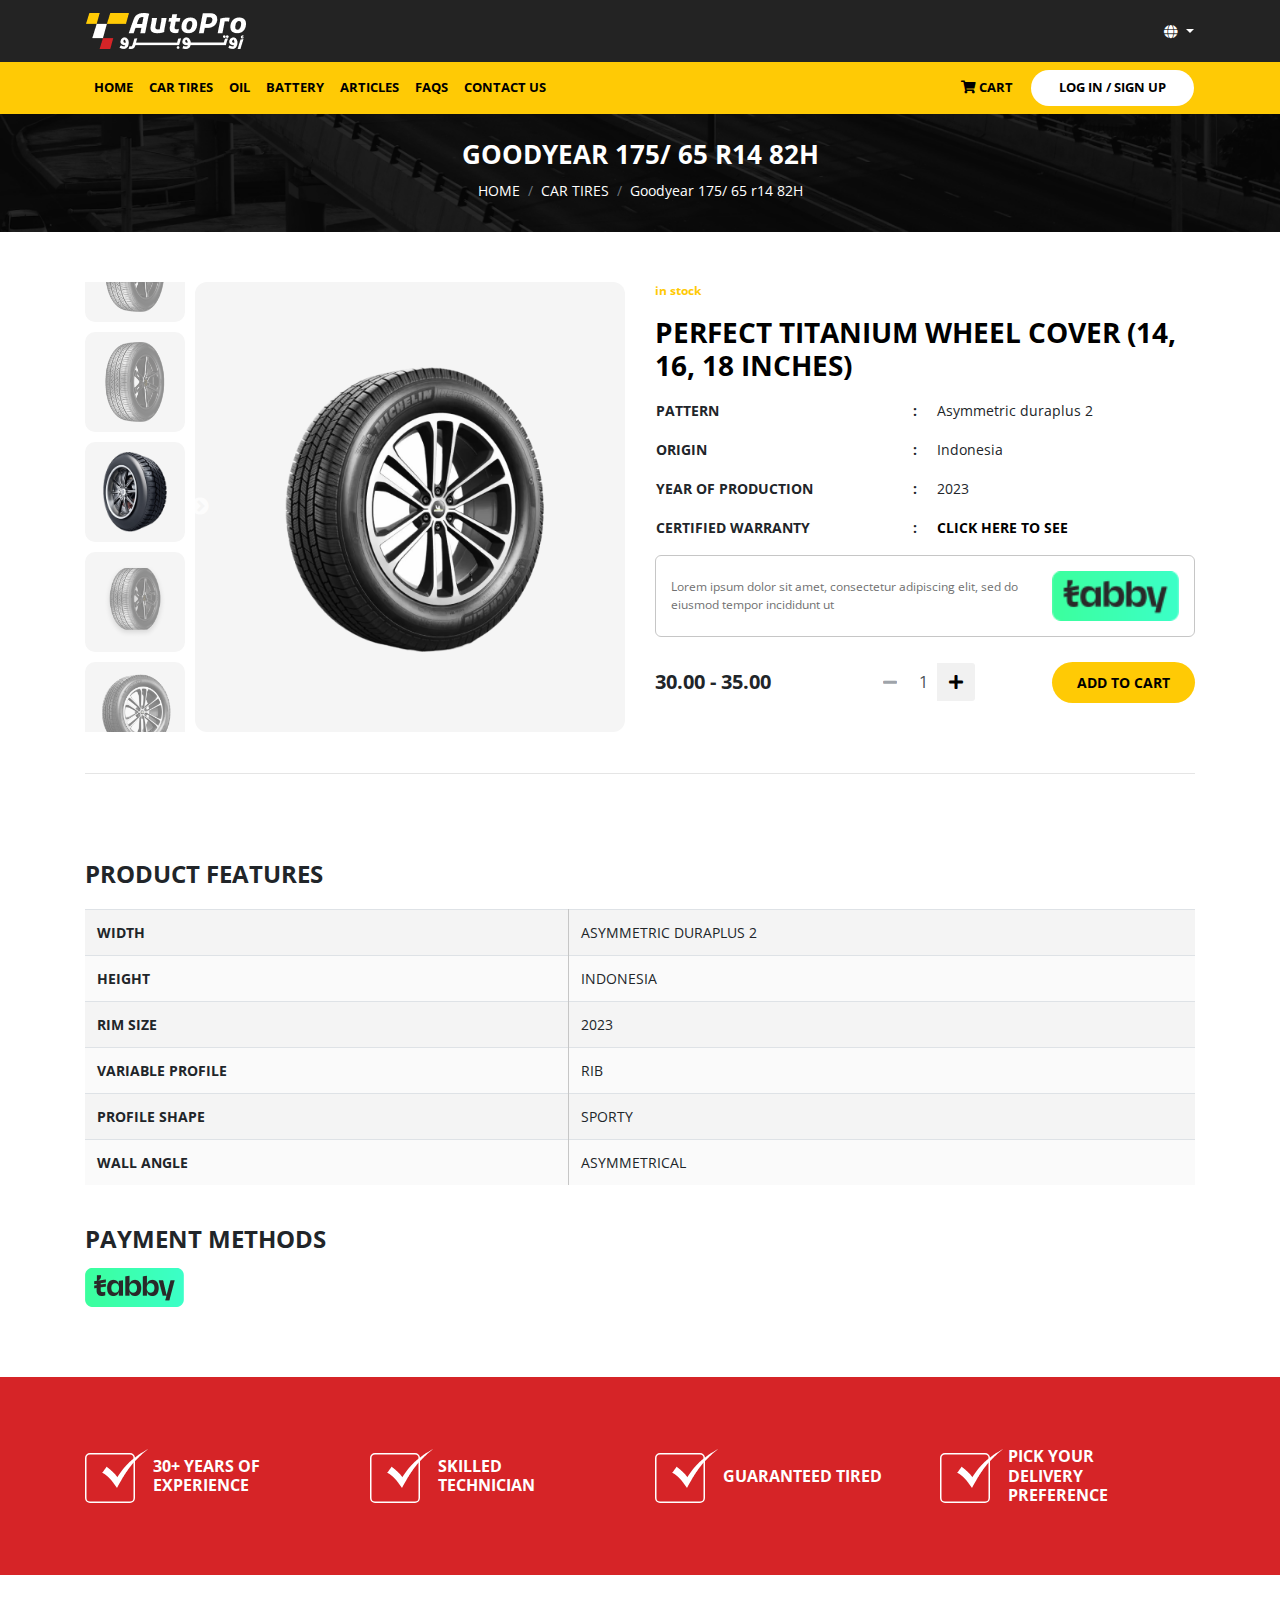
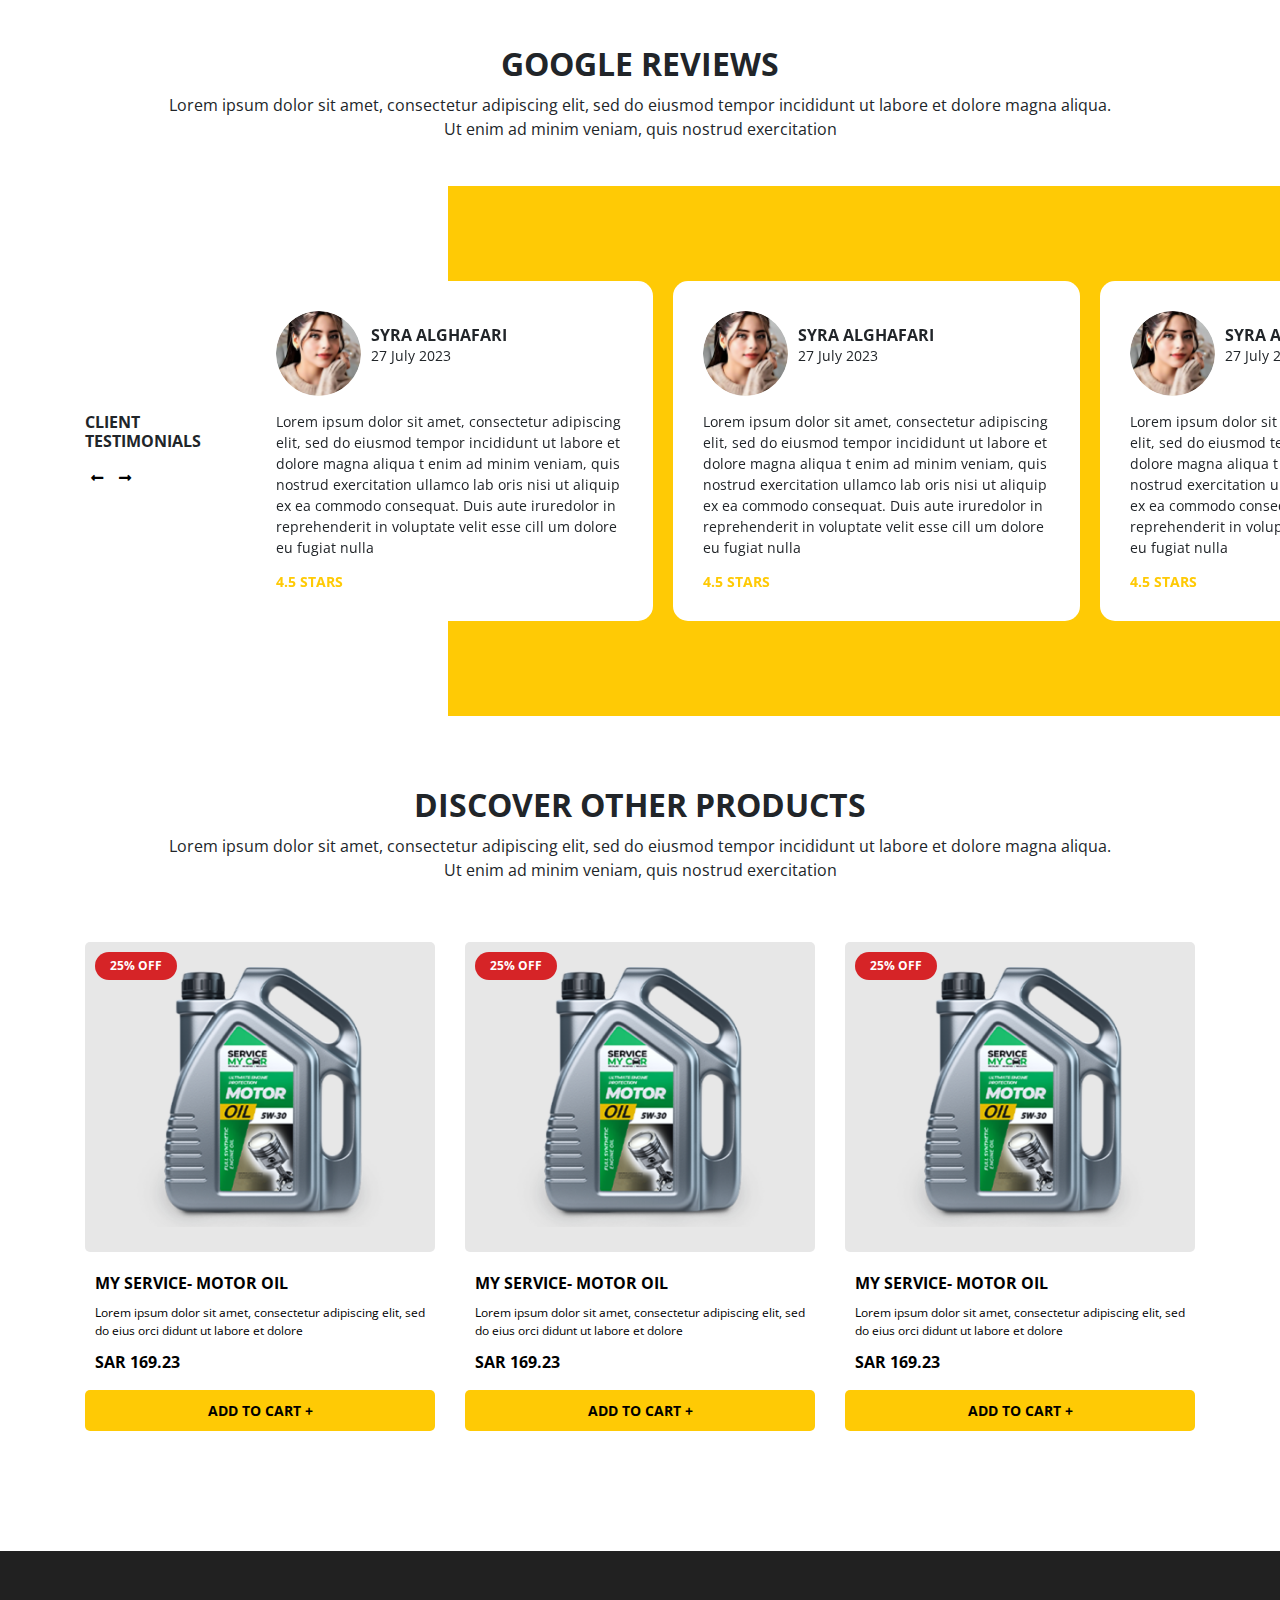
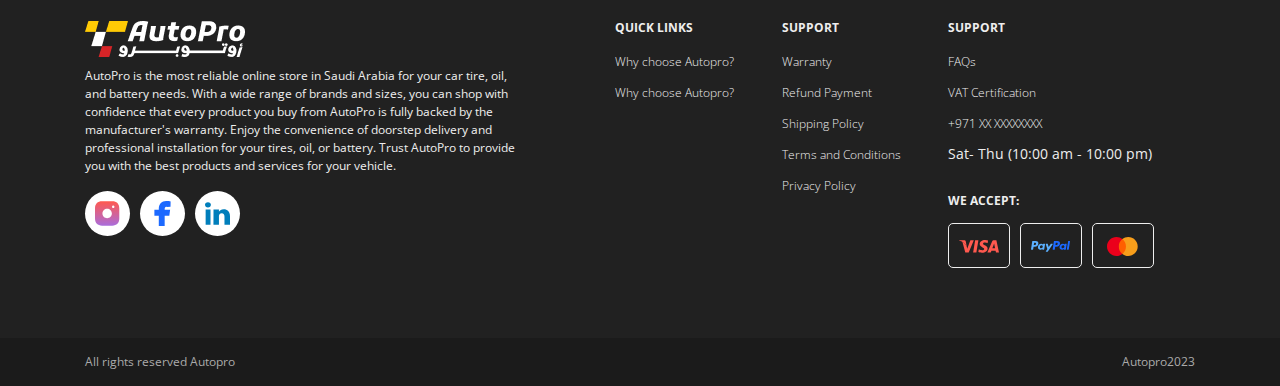
<file: product-detail.html>
<!DOCTYPE html>
<html lang="en">
<head>
  <meta charset="UTF-8">
  <meta name="viewport" content="width=device-width, initial-scale=1.0">
  <title>Auto PRO product detail </title>

  <link rel="stylesheet" href="./assets/css/bootstrap.min.css">
  <link rel="stylesheet" href="./assets/fontawesome/css/all.css">
  <link rel="stylesheet" type="text/css" href="./assets/css/slick-theme.css"/>
  <link rel="stylesheet" type="text/css" href="./assets/css/slick.css"/>

  <link rel="stylesheet" href="./assets/css/main.css">
</head>
<body>
  <header class="top-header">
    <nav class="navbar container">
      <a class="navbar-brand" href="index.html"><img src="./assets/images/logoH.png" alt="AUTOPRO LOGO"></a>
   

      <ul class=" ml-auto">
        <li class="dropdown">
          <a class="dropdown-toggle" href="#" role="button" data-toggle="dropdown" aria-expanded="false">
            <i class="fas fa-globe"></i>
          </a>
          <div class="dropdown-menu">
            <a class="dropdown-item" href="#">ENG</a>
            <a class="dropdown-item" href="#">AR</a>
          </div>
        </li>
        
      </ul>
    
 
    </nav>
  </header>
  
  <header class="main-header">
    <nav class="navbar navbar-expand-lg container">
      <button class="navbar-toggler" type="button" data-toggle="collapse" data-target="#navbarTogglerDemo01" aria-controls="navbarTogglerDemo01" aria-expanded="false" aria-label="Toggle navigation">
        <span class="fas fa-bars"></span>
      </button>
      <div class="collapse navbar-collapse" id="navbarTogglerDemo01">
        
        <ul class="navbar-nav mr-auto mt-2 mt-lg-0 main-menu">
          <li class="nav-item active">
            <a class="nav-link" href="index.html">Home <span class="sr-only">(current)</span></a>
          </li>
          <li class="nav-item">
            <a class="nav-link" href="tire.html">CAr tires </a>
          </li>
          <li class="nav-item">
            <a class="nav-link" href="oil.html">oil</a>
          </li>
          <li class="nav-item">
            <a class="nav-link" href="battery.html">Battery</a>
          </li>
          <li class="nav-item">
            <a class="nav-link" href="blog.html">articles</a>
          </li>
          <li class="nav-item">
            <a class="nav-link" href="faqs.html">faqs</a>
          </li>
          <li class="nav-item">
            <a class="nav-link" href="contact.html">contact us</a>
          </li>
        </ul>

        <ul class="navbar-nav ml-auto mt-2 mt-lg-0 sec-menu">
          <li class="nav-item"><a class="nav-link" href="#"><i class="fas fa-shopping-cart"></i> cart</a></li>
          <li class="nav-item"><a class="nav-link"  href="#">Log in / sign up</a></li>
        </ul>
       
      </div>
    </nav>
  </header>


  <main>

    <!-- section product name and breadcrumb  -->

    <section class="search-banner">
      <img src="./assets/images/product-banner.png" class="img-fluid" alt="">
      <div class="product-breadcrumb">
        <h1 class="product-name">Goodyear 175/ 65 r14 82H</h1>
        <nav aria-label="breadcrumb">
          <ol class="breadcrumb">
            <li class="breadcrumb-item"><a href="index.html">Home</a></li>
            <li class="breadcrumb-item"><a href="tire.html">Car Tires</a></li>
            <li class="breadcrumb-item active" aria-current="page">Goodyear 175/ 65 r14 82H</li>
          </ol>
        </nav>
        
      </div>
    </section>

    

    <!-- section product images and description  -->
    <section class="product-data">
      <div class="container">
        <div class="row">
          <div class="col-lg-6">
            <div class="product-slider">
              <div class="nav-container">
                <div class="slider-nav">
                  <div>
                    <img src="./assets/images/ads-img.png">
                  </div>
                  <div>
                    <img src="./assets/images/Group 47.png">
                  </div>
                  <div>
                    <img src="./assets/images/tire-product.png">
                  </div>
                  <div>
                    <img src="./assets/images/car-tires.png">
                  </div>
                  <div>
                    <img src="./assets/images/car-tires.png">
                  </div>
                  <div>
                    <img src="./assets/images/car-tires.png">
                  </div>
                  <div>
                    <img src="./assets/images/car-tires.png">
                  </div>
                </div>
              </div>
              <div class="main-container">
                <div class="slider slider-main">
                  <div class="product-main-img">
                    <img src="./assets/images/product-slider.png">
                  </div>
                  <div class="product-main-img">
                    <img src="./assets/images/Group 47.png">
                  </div>
                  <div class="product-main-img">
                    <img src="./assets/images/product-slider.png">
                  </div>
                  <div class="product-main-img">
                    <img src="./assets/images/tire-product.png">
                  </div>
                  <div class="product-main-img">
                    <img src="./assets/images/tire-product.png">
                  </div>
                  <div class="product-main-img">
                    <img src="./assets/images/tire-product.png">
                  </div>
                  <div class="product-main-img">
                    <img src="./assets/images/tire-product.png">
                  </div>
                </div>
              </div>
            </div>
          </div>
          <div class="col-lg-6">
            <div class="main-product_data">
              <p class="product-avail">in stock</p>
              <h2 class="products-name">perfect titanium wheel cover
(14, 16, 18 inches)</h2>
                
              <table  class="product-specs">
                <tr>
                  <td><p>Pattern</p></td>
                  <td><p>Asymmetric duraplus 2</p></td>
                </tr>
                <tr>
                  <td><p>origin</p></td>
                  <td><p>Indonesia</p></td>
                </tr>
                <tr>
                  <td><p>year of production</p></td>
                  <td><p>2023</p></td>
                </tr>
                <tr>
                  <td><p>certified warranty</p></td>
                  <td><p><a href="#">click here to see</a></p></td>
                </tr>
              </table>

              <div class="tabby-box">
                <div class="tabby-descr">
                  Lorem ipsum dolor sit amet, consectetur adipiscing elit, sed do
eiusmod tempor incididunt ut
                </div>
                <div class="tabby-img">
                  <img src="./assets/images/tabby.png" class="img-fluid" alt="">
                </div>
              </div>

              <div class="price">
                <h3>30.00 - 35.00</h3>
                <div class="product-count">
                    
                          <div class="input-group">
                              <span class="input-group-prepend">
                                  <button type="button" class="btn btn-outline-secondary btn-number" disabled="disabled" data-type="minus" data-field="quant[1]">
                                      <span class="fa fa-minus"></span>
                                  </button>
                              </span>
                              <input type="text" name="quant[1]" class="form-control input-number" value="1" min="1" max="10">
                              <span class="input-group-append">
                                  <button type="button" class="btn btn-outline-secondary btn-number" data-type="plus" data-field="quant[1]">
                                      <span class="fa fa-plus"></span>
                                  </button>
                              </span>
                          </div>
                     

                    <a href="#" class="add-to-cart-product">Add to cart</a>
                </div>
              </div>
                
            </div>
          </div>
        </div>
      </div>
    </section>

    <section class="separator">
      <div class="container">
        <div class="row">
          <div class="col-12">
            <hr>
          </div>
        </div>
      </div>
    </section>

    <section class="product-features">
      <div class="container">
        <div class="row">
          <div class="col-12">
            <h2 class="features-title">product features</h2>
          </div>
        </div>
      </div>

      <div class="container">
        <div class="row">
          <div class="col-12">
            <table class="table table-striped">
               <tbody>
                <tr>
                  <td scope="col">Width</td>
                  <td scope="col">Asymmetric duraplus 2</td>
                </tr>
              
             
                <tr>
                  <td>height</td>
                  <td>Indonesia</td>
                </tr>
                <tr>
                  <td>Rim size</td>
                  <td>2023</td>
                </tr>
                <tr>
                  <td>variable profile</td>
                  <td>rib</td>
                </tr>
                <tr>
                  <td>Profile shape</td>
                  <td>sporty</td>
                </tr>
                <tr>
                  <td>wall angle</td>
                  <td>Asymmetrical</td>
                </tr>
              </tbody>
            </table>
          </div>

          <div class="col-12">
            <div>
              <h3 class="payment-method">payment methods</h3>
            </div>
            <div>
              <img src="./assets/images/tabby.png" alt="">
            </div>
          </div>
        </div>
      </div>
      
    </section>

   

        <!-- home section features autopro  -->
    <section class="auto-features">
      <div class="container">
        <div class="row">
          <div class="col-lg-3 col-md-6 col-12 feature-box">
            <div>
              <img  class="feature-arrow" src="./assets/images/feature-arrow.svg" alt="">
            </div>
            <div >
              <h4 class="feature-title">30+ years of
experience</h4>
            </div>
          </div>
           <div class="col-lg-3 col-md-6 col-12 feature-box">
            <div>
              <img  class="feature-arrow" src="./assets/images/feature-arrow.svg" alt="">
            </div>
            <div >
              <h4 class="feature-title">Skilled
technician</h4>
            </div>
          </div>
           <div class="col-lg-3 col-md-6 col-12 feature-box">
            <div>
              <img  class="feature-arrow" src="./assets/images/feature-arrow.svg" alt="">
            </div>
            <div >
              <h4 class="feature-title">guaranteed
tired</h4>
            </div>
          </div>
           <div class="col-lg-3 col-md-6 col-12 feature-box">
            <div>
              <img  class="feature-arrow" src="./assets/images/feature-arrow.svg" alt="">
            </div>
            <div >
              <h4 class="feature-title">pick your delivery
preference</h4>
            </div>
          </div>
        </div>
      </div>
    </section>

      <!-- home section features autopro  -->


         <!-- home section testimonials reviews  -->
    <section class="home-cat testi-home">
      <div class="container">
        <div class="row">
          <div class="col-12">
            <h2 class="home-cat-title">Google reviews</h2>
          </div>
          <div class="col-12">
            <p class="home-cat-descr">Lorem ipsum dolor sit amet, consectetur adipiscing elit, sed do eiusmod tempor incididunt ut labore et dolore magna aliqua. Ut enim ad
minim veniam, quis nostrud exercitation</p>
          </div>
        </div>
        
      </div>
      <div class="reviews-section" >
        <div class="reviews-bk"></div>
      
        <div class="container">
          <div class="client-reviews">
           
            <div class="testi-title">
              <h3>
                client testimonials
              </h3>
              <div class="testi-arrows">
                <button class="pp2"><i class="fas fa-long-arrow-alt-left"></i></button>
                <button class="nn2"><i class="fas fa-long-arrow-alt-right"></i></button>
              </div>

            </div>

            <div class="testi-carousel">
              <div class="review-item">
                <div class="review-info">
                  <img src="./assets/images/review.png" class="img-fluid" alt="">
                  <div class="reviewer-name">
                    <h3>syra alghafari</h3>
                    <p>27 July 2023</p>
                  </div>
                </div>
                <div class="review-content">
                  <p>Lorem ipsum dolor sit amet, consectetur adipiscing elit, sed do
eiusmod tempor incididunt ut labore et dolore magna aliqua
t enim ad minim veniam, quis nostrud exercitation ullamco lab
oris nisi ut aliquip ex ea commodo consequat.

Duis aute iruredolor in reprehenderit in voluptate velit esse cill
um dolore eu fugiat nulla</p>
                </div>
                <div class="review-rate">
                  <h4>4.5 stars</h4>
                </div>
              </div>
              <div class="review-item">
                <div class="review-info">
                  <img src="./assets/images/review.png" class="img-fluid" alt="">
                  <div class="reviewer-name">
                    <h3>syra alghafari</h3>
                    <p>27 July 2023</p>
                  </div>
                </div>
                <div class="review-content">
                  <p>Lorem ipsum dolor sit amet, consectetur adipiscing elit, sed do
eiusmod tempor incididunt ut labore et dolore magna aliqua
t enim ad minim veniam, quis nostrud exercitation ullamco lab
oris nisi ut aliquip ex ea commodo consequat.

Duis aute iruredolor in reprehenderit in voluptate velit esse cill
um dolore eu fugiat nulla</p>
                </div>
                <div class="review-rate">
                  <h4>4.5 stars</h4>
                </div>
              </div>
              <div class="review-item">
                <div class="review-info">
                  <img src="./assets/images/review.png" class="img-fluid" alt="">
                  <div class="reviewer-name">
                    <h3>syra alghafari</h3>
                    <p>27 July 2023</p>
                  </div>
                </div>
                <div class="review-content">
                  <p>Lorem ipsum dolor sit amet, consectetur adipiscing elit, sed do
eiusmod tempor incididunt ut labore et dolore magna aliqua
t enim ad minim veniam, quis nostrud exercitation ullamco lab
oris nisi ut aliquip ex ea commodo consequat.

Duis aute iruredolor in reprehenderit in voluptate velit esse cill
um dolore eu fugiat nulla</p>
                </div>
                <div class="review-rate">
                  <h4>4.5 stars</h4>
                </div>
              </div>
              <div class="review-item">
                <div class="review-info">
                  <img src="./assets/images/review.png" class="img-fluid" alt="">
                  <div class="reviewer-name">
                    <h3>syra alghafari</h3>
                    <p>27 July 2023</p>
                  </div>
                </div>
                <div class="review-content">
                  <p>Lorem ipsum dolor sit amet, consectetur adipiscing elit, sed do
eiusmod tempor incididunt ut labore et dolore magna aliqua
t enim ad minim veniam, quis nostrud exercitation ullamco lab
oris nisi ut aliquip ex ea commodo consequat.

Duis aute iruredolor in reprehenderit in voluptate velit esse cill
um dolore eu fugiat nulla</p>
                </div>
                <div class="review-rate">
                  <h4>4.5 stars</h4>
                </div>
              </div>
              <div class="review-item">
                <div class="review-info">
                  <img src="./assets/images/review.png" class="img-fluid" alt="">
                  <div class="reviewer-name">
                    <h3>syra alghafari</h3>
                    <p>27 July 2023</p>
                  </div>
                </div>
                <div class="review-content">
                  <p>Lorem ipsum dolor sit amet, consectetur adipiscing elit, sed do
eiusmod tempor incididunt ut labore et dolore magna aliqua
t enim ad minim veniam, quis nostrud exercitation ullamco lab
oris nisi ut aliquip ex ea commodo consequat.

Duis aute iruredolor in reprehenderit in voluptate velit esse cill
um dolore eu fugiat nulla</p>
                </div>
                <div class="review-rate">
                  <h4>4.5 stars</h4>
                </div>
              </div>
              <div class="review-item">
                <div class="review-info">
                  <img src="./assets/images/review.png" class="img-fluid" alt="">
                  <div class="reviewer-name">
                    <h3>syra alghafari</h3>
                    <p>27 July 2023</p>
                  </div>
                </div>
                <div class="review-content">
                  <p>Lorem ipsum dolor sit amet, consectetur adipiscing elit, sed do
eiusmod tempor incididunt ut labore et dolore magna aliqua
t enim ad minim veniam, quis nostrud exercitation ullamco lab
oris nisi ut aliquip ex ea commodo consequat.

Duis aute iruredolor in reprehenderit in voluptate velit esse cill
um dolore eu fugiat nulla</p>
                </div>
                <div class="review-rate">
                  <h4>4.5 stars</h4>
                </div>
              </div>
            </div>
         
          </div>
        </div>
      
      </div>
    </section>

        <!-- home section testimonials reviews  -->



       <!-- products category section best sellers  -->

       <section class="bestsellers-section">
        <div class="container">
          <div class="row">
            <div class="col-12">
              <h2 class="home-cat-title">Discover other products</h2>
            </div>
            <div class="col-12">
              <p class="home-cat-descr">Lorem ipsum dolor sit amet, consectetur adipiscing elit, sed do eiusmod tempor incididunt ut labore et dolore magna aliqua. Ut enim ad
minim veniam, quis nostrud exercitation</p>
            </div>
          </div>
        
        </div>

        <div class="best-sellers">
            <div class="container">
              <div class="row">
                <div class="col-lg-4 col-md-6 col-12">
                  <div class="product-item">
                    <div class="product-img">
                      <a href="#">
                        <img src="./assets/images/oil-product.png" class="img-fluid" alt="">
                      </a>
                      <span class="product-sale">
                        25% off
                      </span>
                    </div>
                    <div class="product-info">
                      <h3 ><a class="product-title" href="#">My service- Motor oil</a></h3>
                      <p class="product-descr">
                        Lorem ipsum dolor sit amet, consectetur adipiscing elit, sed do eius
orci didunt ut labore et dolore
                      </p>
                      <p class="product-price">
                        sar 169.23
                      </p>

                      
                    </div>
                    <a href="#" class="add-to-cart-btn">Add to cart +</a>

                  </div>
                </div>

                <div class="col-lg-4 col-md-6 col-12">
                  <div class="product-item">
                    <div class="product-img">
                      <a href="#">
                        <img src="./assets/images/oil-product.png" class="img-fluid" alt="">
                      </a>
                      <span class="product-sale">
                        25% off
                      </span>
                    </div>
                    <div class="product-info">
                      <h3 ><a class="product-title" href="#">My service- Motor oil</a></h3>
                      <p class="product-descr">
                        Lorem ipsum dolor sit amet, consectetur adipiscing elit, sed do eius
orci didunt ut labore et dolore
                      </p>
                      <p class="product-price">
                        sar 169.23
                      </p>

                      
                    </div>
                    <a href="#" class="add-to-cart-btn">Add to cart +</a>

                  </div>
                </div>

                <div class="col-lg-4 col-md-6 col-12">
                  <div class="product-item">
                    <div class="product-img">
                      <a href="#">
                        <img src="./assets/images/oil-product.png" class="img-fluid" alt="">
                      </a>
                      <span class="product-sale">
                        25% off
                      </span>
                    </div>
                    <div class="product-info">
                      <h3 ><a class="product-title" href="#">My service- Motor oil</a></h3>
                      <p class="product-descr">
                        Lorem ipsum dolor sit amet, consectetur adipiscing elit, sed do eius
orci didunt ut labore et dolore
                      </p>
                      <p class="product-price">
                        sar 169.23
                      </p>

                     
                    </div>
                     <a href="#" class="add-to-cart-btn">Add to cart +</a>

                  </div>
                </div>

                
              </div>
            </div>
        </div>
       </section>


  

  </main>

  <footer >
    <div class="autopro-footer">
    <div class="container">
      <div class="row">
        <div class="col-lg-5 col-md-12">
          <div class="footer-logo">
            <img src="./assets/images/logoH.png" class="img-fluid" alt="autopro logo">
          </div>
          <div class="footer-descr">
            <p>AutoPro is the most reliable online store in Saudi Arabia for your car tire, oil,
and battery needs. With a wide range of brands and sizes, you can shop with
confidence that every product you buy from AutoPro is fully backed by the
manufacturer's warranty. Enjoy the convenience of doorstep delivery and
professional installation for your tires, oil, or battery. Trust AutoPro to provide
you with the best products and services for your vehicle.</p>
          </div>
          <div class="footer-social">
            <ul>
              <li><a href="#"><img src="./assets/images/instagram.svg" alt=""></a></li>
              <li><a href="#"><img src="./assets/images/facebook.svg" alt=""></a></li>
              <li><a href="#"><img src="./assets/images/linkedin.svg" alt=""></a></li>
            </ul>
          </div>
        </div>
        <div class="col-lg-7 col-md-12">
          <div class="row">
            <div class=" col-lg-1 col-0"></div>
            <div class=" col-lg-3 col-md-3">
              <h3 class="widget-title">QUICK LINKS</h3>
              <ul class="footer-menu">
                <li><a href="">Why choose Autopro?</a></li>
                <li><a href="">Why choose Autopro?</a></li>
              </ul>
            </div>
            <div class=" col-lg-3 col-md-3">
              <h3 class="widget-title">Support</h3>
              <ul class="footer-menu">
                <li><a href="">Warranty</a></li>
                <li><a href="">Refund Payment</a></li>
                <li><a href="">Shipping Policy</a></li>
                <li><a href="">Terms and Conditions</a></li>
                <li><a href="">Privacy Policy</a></li>
              </ul>
            </div>
            <div class="col-lg-5 col-md-6">
              <h3 class="widget-title">Support</h3>
              <ul class="footer-menu">
                <li><a href="">FAQs</a></li>
                <li><a href="">VAT Certification</a></li>
                <li><a href="tel:+971 XX XXXXXXXX">+971 XX XXXXXXXX</a></li>
                <li><p>Sat- Thu (10:00 am - 10:00 pm)</p></li>
              </ul>
              <div class="footer-payment_options">
                <h3>we accept:</h3>
                <ul>
                  <li><img src="./assets/images/visa.svg" alt=""></li>
                  <li><img src="./assets/images/paypal.svg" alt=""></li>
                  <li><img src="./assets/images/master.svg" alt=""></li>
                 
                </ul>
              </div>
            </div>
          </div>
        </div>
      </div>
    </div>
    </div>

    <div class="copyrights">
      <div class="container">
        <div class="row">
          <div class="col-12">
            <div class="copyright">
              <p>All rights reserved Autopro</p>
      <p>Autopro2023</p>
            </div>
          </div>
        </div>
      </div>
      
    </div>
  </footer>

  <script src="./assets/js/jQuery.js"></script>
  <script src="./assets/js/bootstrap.bundle.min.js"></script>
  <script type="text/javascript" src="./assets/js/slick.js"></script>

  <script src="./assets/js/script.js"></script>

</body>
</html>
</file>
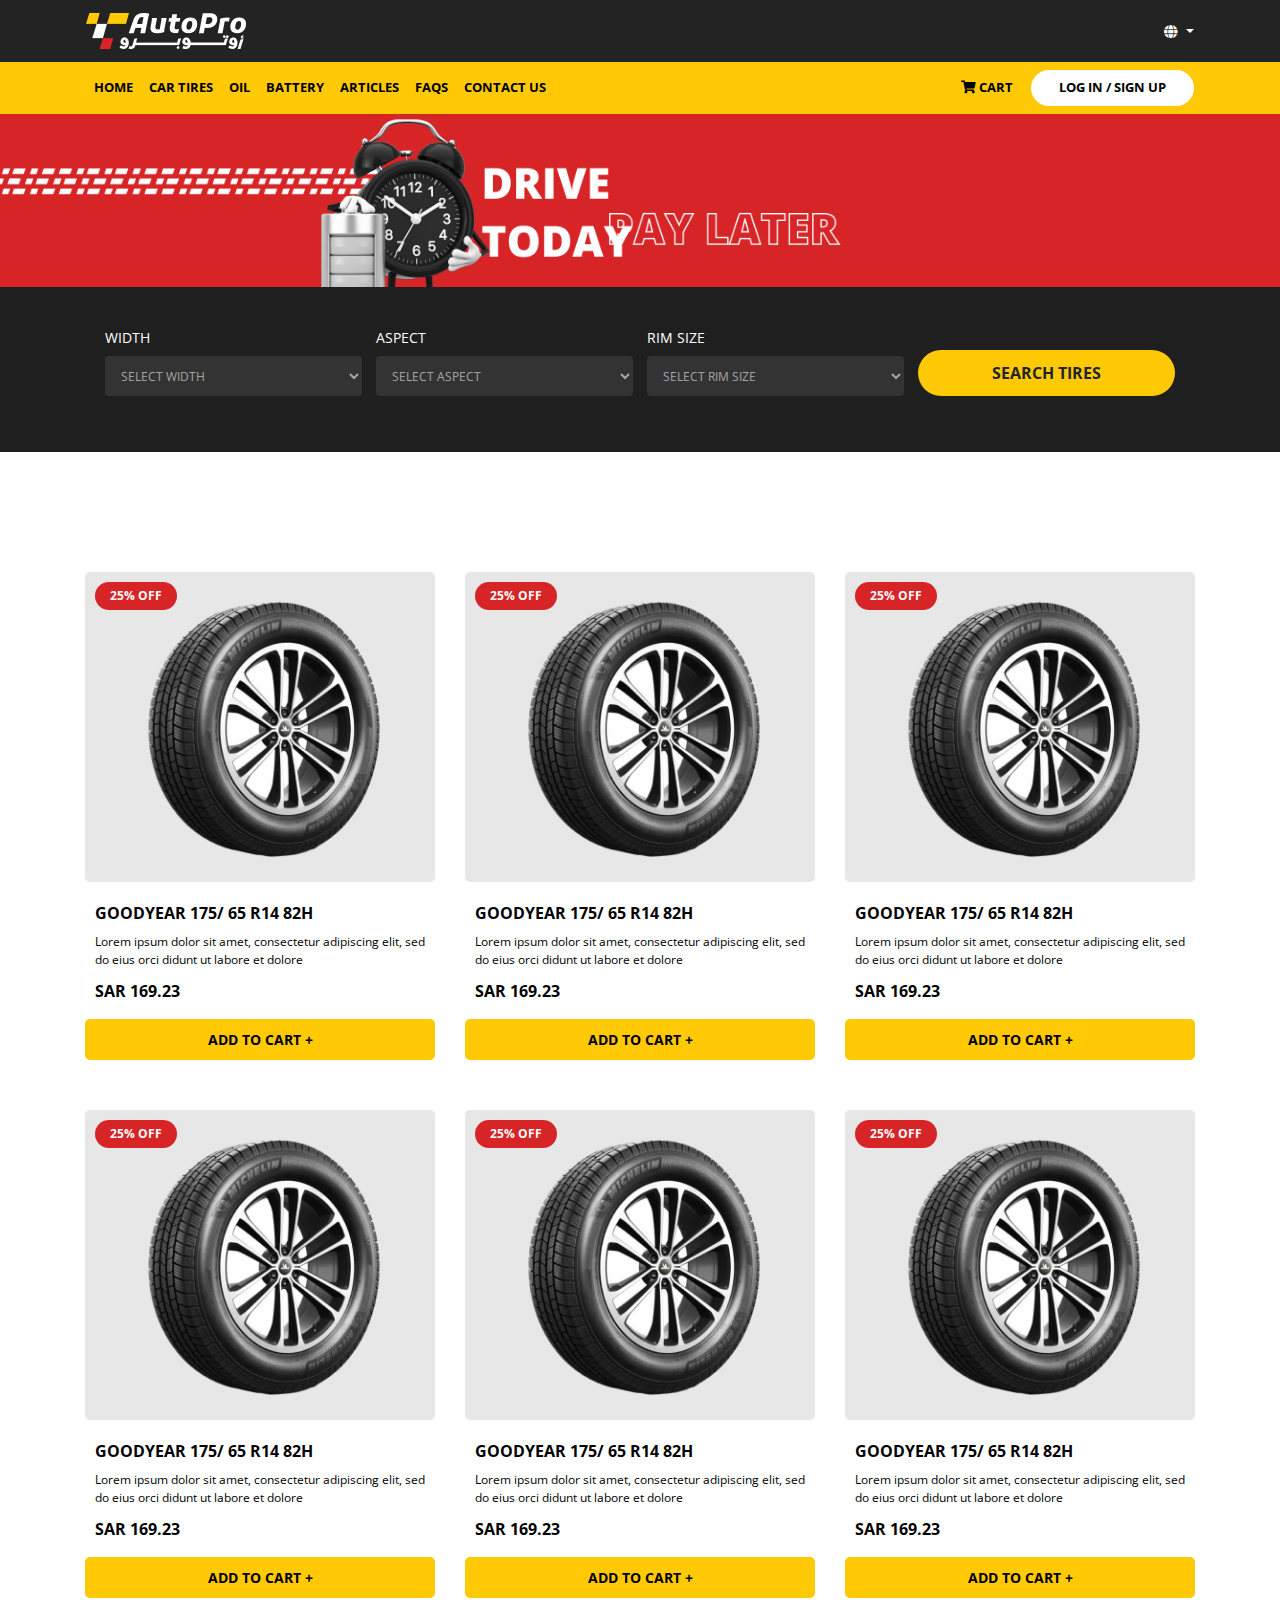
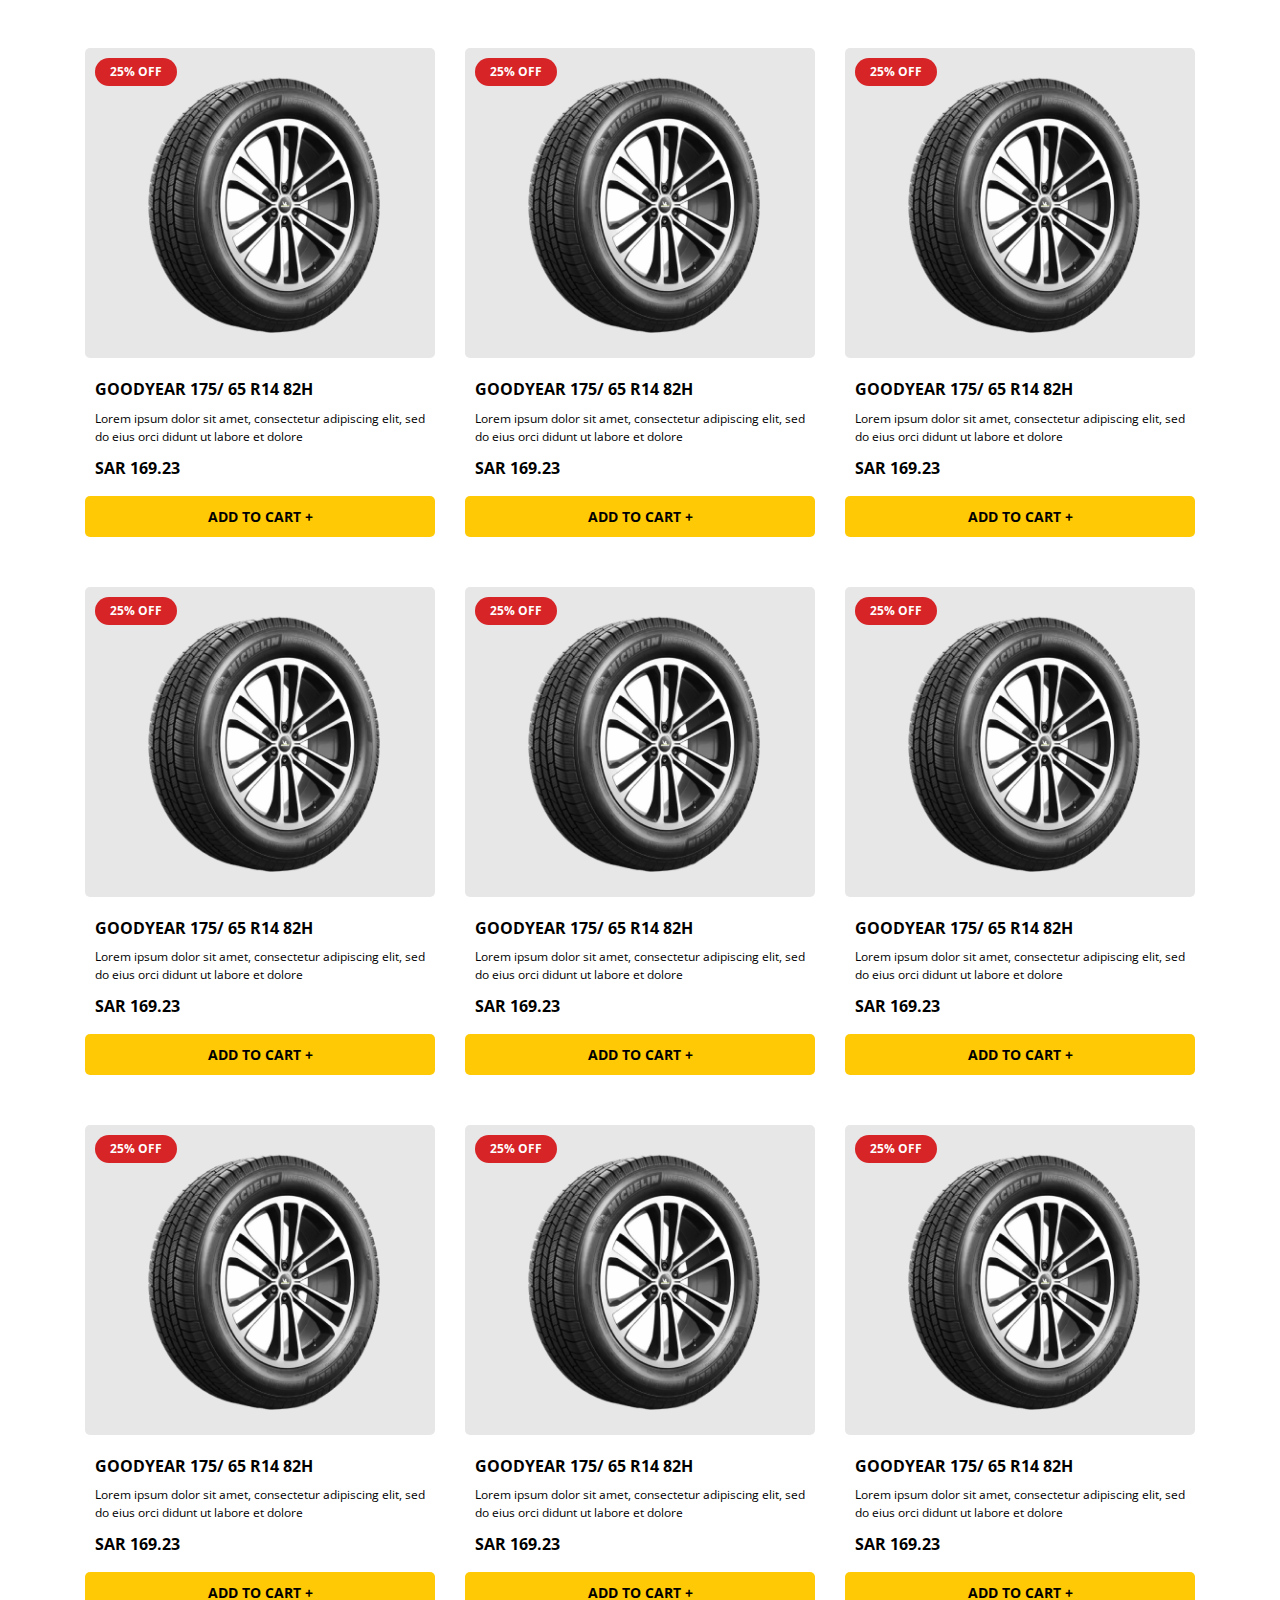
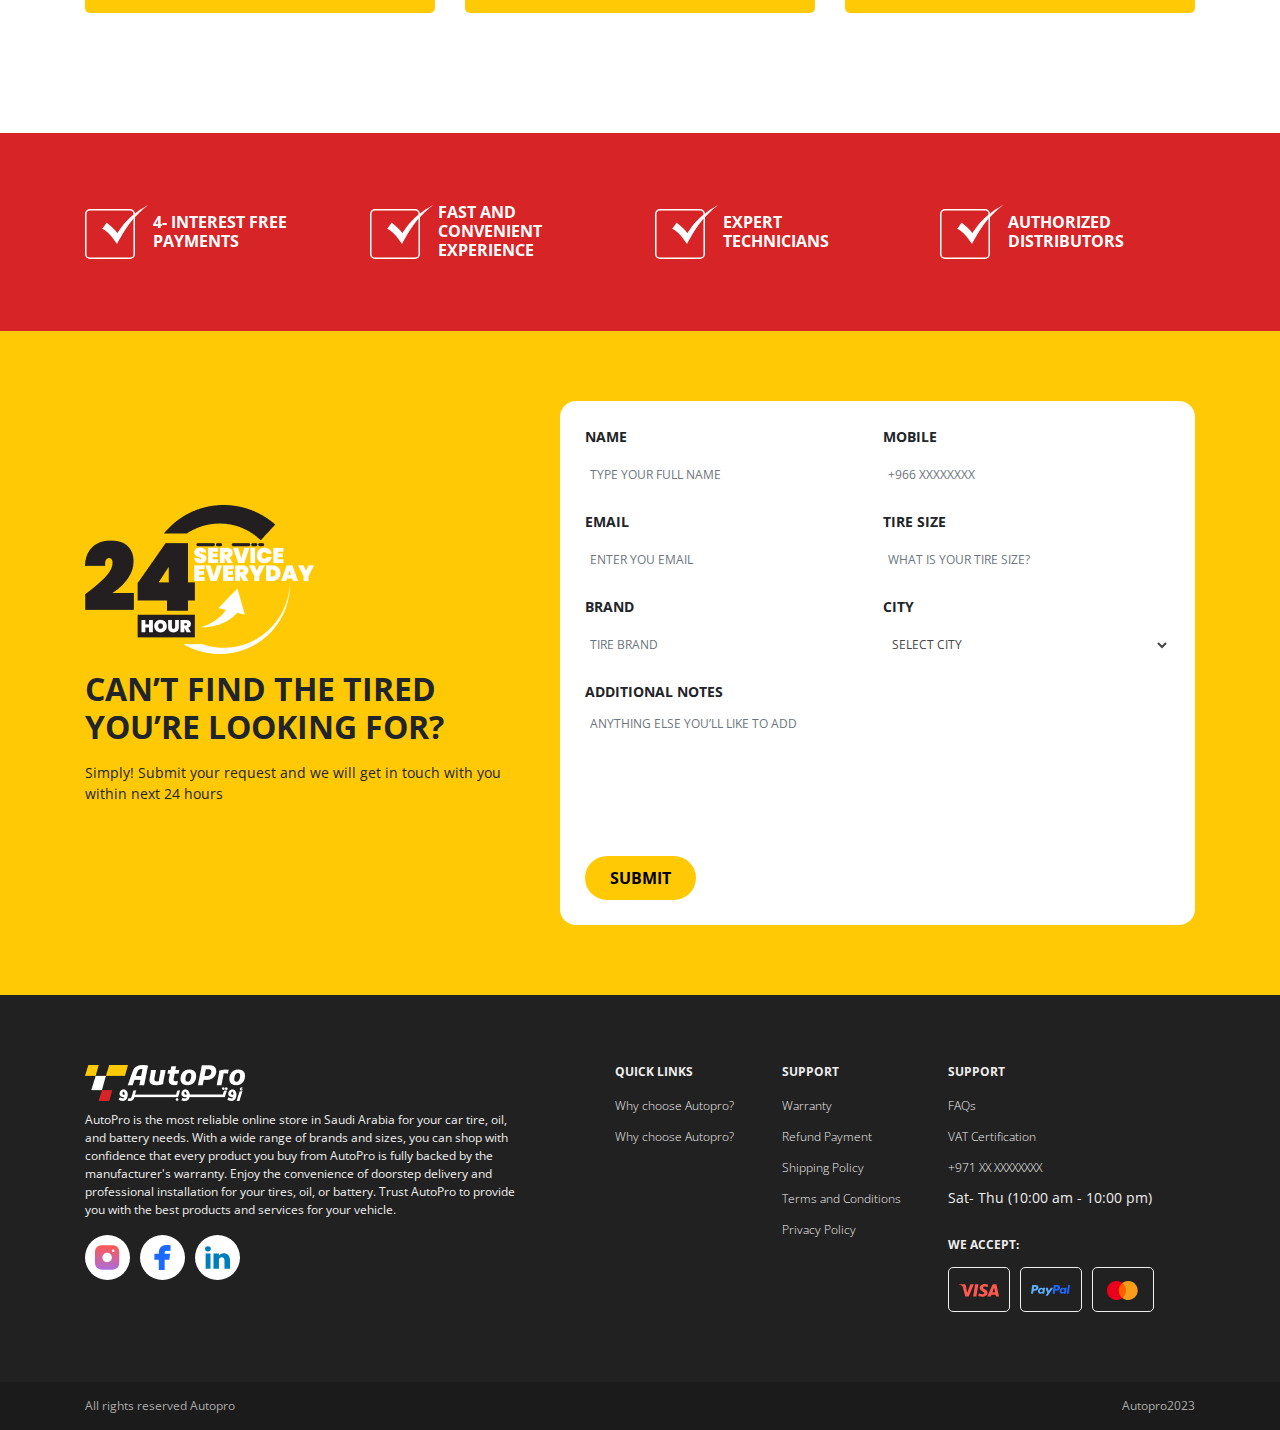
<file: tire-search.html>
<!DOCTYPE html>
<html lang="en">
<head>
  <meta charset="UTF-8">
  <meta name="viewport" content="width=device-width, initial-scale=1.0">
  <title>Auto PRO car tire search Page</title>

  <link rel="stylesheet" href="./assets/css/bootstrap.min.css">
  <link rel="stylesheet" href="./assets/fontawesome/css/all.css">
  <link rel="stylesheet" type="text/css" href="./assets/css/slick-theme.css"/>
  <link rel="stylesheet" type="text/css" href="./assets/css/slick.css"/>

  <link rel="stylesheet" href="./assets/css/main.css">
</head>
<body>
  <header class="top-header">
    <nav class="navbar container">
      <a class="navbar-brand" href="index.html"><img src="./assets/images/logoH.png" alt="AUTOPRO LOGO"></a>
   

      <ul class=" ml-auto">
        <li class="dropdown">
          <a class="dropdown-toggle" href="#" role="button" data-toggle="dropdown" aria-expanded="false">
            <i class="fas fa-globe"></i>
          </a>
          <div class="dropdown-menu">
            <a class="dropdown-item" href="#">ENG</a>
            <a class="dropdown-item" href="#">AR</a>
          </div>
        </li>
        
      </ul>
    
 
    </nav>
  </header>
  
  <header class="main-header">
    <nav class="navbar navbar-expand-lg container">
      <button class="navbar-toggler" type="button" data-toggle="collapse" data-target="#navbarTogglerDemo01" aria-controls="navbarTogglerDemo01" aria-expanded="false" aria-label="Toggle navigation">
        <span class="fas fa-bars"></span>
      </button>
      <div class="collapse navbar-collapse" id="navbarTogglerDemo01">
        
        <ul class="navbar-nav mr-auto mt-2 mt-lg-0 main-menu">
          <li class="nav-item active">
            <a class="nav-link" href="index.html">Home <span class="sr-only">(current)</span></a>
          </li>
          <li class="nav-item">
            <a class="nav-link" href="tire.html">CAr tires </a>
          </li>
          <li class="nav-item">
            <a class="nav-link" href="oil.html">oil</a>
          </li>
          <li class="nav-item">
            <a class="nav-link" href="battery.html">Battery</a>
          </li>
          <li class="nav-item">
            <a class="nav-link" href="blog.html">articles</a>
          </li>
          <li class="nav-item">
            <a class="nav-link" href="faqs.html">faqs</a>
          </li>
          <li class="nav-item">
            <a class="nav-link" href="contact.html">contact us</a>
          </li>
        </ul>

        <ul class="navbar-nav ml-auto mt-2 mt-lg-0 sec-menu">
          <li class="nav-item"><a class="nav-link" href="#"><i class="fas fa-shopping-cart"></i> cart</a></li>
          <li class="nav-item"><a class="nav-link"  href="#">Log in / sign up</a></li>
        </ul>
       
      </div>
    </nav>
  </header>


  <main>
    <section class="search-banner">
      <img src="./assets/images/search-banner.png" class="img-fluid" alt="">
    </section>


    <section class="search-banner-form">
      <div class="container">
        <div class="row">
          <div class="col-lg-12">
            <div class="tire-form">
              <form>
                
                <div class="form-group">
                  <label for="tireWidth">Width</label>
                  <select class="form-control" id="tireWidth">
                    <option>Select WIDTH</option>
                    <option>16</option>
                    <option>17</option>
                    <option>18</option>
                    
                  </select>
                </div>
                <div class="form-group">
                  <label for="tireAspect">Aspect</label>
                  <select class="form-control" id="tireAspect">
                    <option>Select ASPECT</option>
                    <option>5</option>
                    <option>5</option>
                    <option>5</option>
                    <option>5</option>
                  </select>
                </div>
                <div class="form-group">
                  <label for="tireRim">rim size</label>
                  <select class="form-control" id="tireRim">
                    <option>Select RIM SIZE</option>
                    <option>5</option>
                    <option>5</option>
                    <option>5</option>
                    <option>5</option>
                  </select>
                </div>
                <div class="form-group ">
                
                  <button type="submit" class="btn btn-search">search tires</button>
                
              </div>
                
              </form>
            </div>
          </div>
          
          
        </div>
      </div>
  </section>




     <!-- products category section best sellers  -->

       <section class="bestsellers-section">
        

        <div class="best-sellers">
            <div class="container">
              <div class="row">
                <div class="col-lg-4 col-md-6 col-12">
                  <div class="product-item">
                    <div class="product-img">
                      <a href="#">
                        <img src="./assets/images/tire-product.png" class="img-fluid" alt="">
                      </a>
                      <span class="product-sale">
                        25% off
                      </span>
                    </div>
                    <div class="product-info">
                      <h3 ><a class="product-title" href="#">Goodyear 175/ 65 r14 82H</a></h3>
                      <p class="product-descr">
                        Lorem ipsum dolor sit amet, consectetur adipiscing elit, sed do eius
orci didunt ut labore et dolore
                      </p>
                      <p class="product-price">
                        sar 169.23
                      </p>

                      
                    </div>
                    <a href="#" class="add-to-cart-btn">Add to cart +</a>

                  </div>
                </div>

                <div class="col-lg-4 col-md-6 col-12">
                  <div class="product-item">
                    <div class="product-img">
                      <a href="#">
                        <img src="./assets/images/tire-product.png" class="img-fluid" alt="">
                      </a>
                      <span class="product-sale">
                        25% off
                      </span>
                    </div>
                    <div class="product-info">
                      <h3 ><a class="product-title" href="#">Goodyear 175/ 65 r14 82H</a></h3>
                      <p class="product-descr">
                        Lorem ipsum dolor sit amet, consectetur adipiscing elit, sed do eius
orci didunt ut labore et dolore
                      </p>
                      <p class="product-price">
                        sar 169.23
                      </p>

                      
                    </div>
                    <a href="#" class="add-to-cart-btn">Add to cart +</a>

                  </div>
                </div>

                <div class="col-lg-4 col-md-6 col-12">
                  <div class="product-item">
                    <div class="product-img">
                      <a href="#">
                        <img src="./assets/images/tire-product.png" class="img-fluid" alt="">
                      </a>
                      <span class="product-sale">
                        25% off
                      </span>
                    </div>
                    <div class="product-info">
                      <h3 ><a class="product-title" href="#">Goodyear 175/ 65 r14 82H</a></h3>
                      <p class="product-descr">
                        Lorem ipsum dolor sit amet, consectetur adipiscing elit, sed do eius
orci didunt ut labore et dolore
                      </p>
                      <p class="product-price">
                        sar 169.23
                      </p>

                      
                    </div>
                    <a href="#" class="add-to-cart-btn">Add to cart +</a>

                  </div>
                </div>

                <div class="col-lg-4 col-md-6 col-12">
                  <div class="product-item">
                    <div class="product-img">
                      <a href="#">
                        <img src="./assets/images/tire-product.png" class="img-fluid" alt="">
                      </a>
                      <span class="product-sale">
                        25% off
                      </span>
                    </div>
                    <div class="product-info">
                      <h3 ><a class="product-title" href="#">Goodyear 175/ 65 r14 82H</a></h3>
                      <p class="product-descr">
                        Lorem ipsum dolor sit amet, consectetur adipiscing elit, sed do eius
orci didunt ut labore et dolore
                      </p>
                      <p class="product-price">
                        sar 169.23
                      </p>

                      
                    </div>
                    <a href="#" class="add-to-cart-btn">Add to cart +</a>

                  </div>
                </div>

                <div class="col-lg-4 col-md-6 col-12">
                  <div class="product-item">
                    <div class="product-img">
                      <a href="#">
                        <img src="./assets/images/tire-product.png" class="img-fluid" alt="">
                      </a>
                      <span class="product-sale">
                        25% off
                      </span>
                    </div>
                    <div class="product-info">
                      <h3 ><a class="product-title" href="#">Goodyear 175/ 65 r14 82H</a></h3>
                      <p class="product-descr">
                        Lorem ipsum dolor sit amet, consectetur adipiscing elit, sed do eius
orci didunt ut labore et dolore
                      </p>
                      <p class="product-price">
                        sar 169.23
                      </p>

                      
                    </div>
                    <a href="#" class="add-to-cart-btn">Add to cart +</a>

                  </div>
                </div>

                <div class="col-lg-4 col-md-6 col-12">
                  <div class="product-item">
                    <div class="product-img">
                      <a href="#">
                        <img src="./assets/images/tire-product.png" class="img-fluid" alt="">
                      </a>
                      <span class="product-sale">
                        25% off
                      </span>
                    </div>
                    <div class="product-info">
                      <h3 ><a class="product-title" href="#">Goodyear 175/ 65 r14 82H</a></h3>
                      <p class="product-descr">
                        Lorem ipsum dolor sit amet, consectetur adipiscing elit, sed do eius
orci didunt ut labore et dolore
                      </p>
                      <p class="product-price">
                        sar 169.23
                      </p>

                      
                    </div>
                    <a href="#" class="add-to-cart-btn">Add to cart +</a>

                  </div>
                </div>


                <div class="col-lg-4 col-md-6 col-12">
                  <div class="product-item">
                    <div class="product-img">
                      <a href="#">
                        <img src="./assets/images/tire-product.png" class="img-fluid" alt="">
                      </a>
                      <span class="product-sale">
                        25% off
                      </span>
                    </div>
                    <div class="product-info">
                      <h3 ><a class="product-title" href="#">Goodyear 175/ 65 r14 82H</a></h3>
                      <p class="product-descr">
                        Lorem ipsum dolor sit amet, consectetur adipiscing elit, sed do eius
orci didunt ut labore et dolore
                      </p>
                      <p class="product-price">
                        sar 169.23
                      </p>

                      
                    </div>
                    <a href="#" class="add-to-cart-btn">Add to cart +</a>

                  </div>
                </div>

                <div class="col-lg-4 col-md-6 col-12">
                  <div class="product-item">
                    <div class="product-img">
                      <a href="#">
                        <img src="./assets/images/tire-product.png" class="img-fluid" alt="">
                      </a>
                      <span class="product-sale">
                        25% off
                      </span>
                    </div>
                    <div class="product-info">
                      <h3 ><a class="product-title" href="#">Goodyear 175/ 65 r14 82H</a></h3>
                      <p class="product-descr">
                        Lorem ipsum dolor sit amet, consectetur adipiscing elit, sed do eius
orci didunt ut labore et dolore
                      </p>
                      <p class="product-price">
                        sar 169.23
                      </p>

                      
                    </div>
                    <a href="#" class="add-to-cart-btn">Add to cart +</a>

                  </div>
                </div>

                <div class="col-lg-4 col-md-6 col-12">
                  <div class="product-item">
                    <div class="product-img">
                      <a href="#">
                        <img src="./assets/images/tire-product.png" class="img-fluid" alt="">
                      </a>
                      <span class="product-sale">
                        25% off
                      </span>
                    </div>
                    <div class="product-info">
                      <h3 ><a class="product-title" href="#">Goodyear 175/ 65 r14 82H</a></h3>
                      <p class="product-descr">
                        Lorem ipsum dolor sit amet, consectetur adipiscing elit, sed do eius
orci didunt ut labore et dolore
                      </p>
                      <p class="product-price">
                        sar 169.23
                      </p>

                      
                    </div>
                    <a href="#" class="add-to-cart-btn">Add to cart +</a>

                  </div>
                </div>


                <div class="col-lg-4 col-md-6 col-12">
                  <div class="product-item">
                    <div class="product-img">
                      <a href="#">
                        <img src="./assets/images/tire-product.png" class="img-fluid" alt="">
                      </a>
                      <span class="product-sale">
                        25% off
                      </span>
                    </div>
                    <div class="product-info">
                      <h3 ><a class="product-title" href="#">Goodyear 175/ 65 r14 82H</a></h3>
                      <p class="product-descr">
                        Lorem ipsum dolor sit amet, consectetur adipiscing elit, sed do eius
orci didunt ut labore et dolore
                      </p>
                      <p class="product-price">
                        sar 169.23
                      </p>

                      
                    </div>
                    <a href="#" class="add-to-cart-btn">Add to cart +</a>

                  </div>
                </div>

                <div class="col-lg-4 col-md-6 col-12">
                  <div class="product-item">
                    <div class="product-img">
                      <a href="#">
                        <img src="./assets/images/tire-product.png" class="img-fluid" alt="">
                      </a>
                      <span class="product-sale">
                        25% off
                      </span>
                    </div>
                    <div class="product-info">
                      <h3 ><a class="product-title" href="#">Goodyear 175/ 65 r14 82H</a></h3>
                      <p class="product-descr">
                        Lorem ipsum dolor sit amet, consectetur adipiscing elit, sed do eius
orci didunt ut labore et dolore
                      </p>
                      <p class="product-price">
                        sar 169.23
                      </p>

                      
                    </div>
                    <a href="#" class="add-to-cart-btn">Add to cart +</a>

                  </div>
                </div>

                <div class="col-lg-4 col-md-6 col-12">
                  <div class="product-item">
                    <div class="product-img">
                      <a href="#">
                        <img src="./assets/images/tire-product.png" class="img-fluid" alt="">
                      </a>
                      <span class="product-sale">
                        25% off
                      </span>
                    </div>
                    <div class="product-info">
                      <h3 ><a class="product-title" href="#">Goodyear 175/ 65 r14 82H</a></h3>
                      <p class="product-descr">
                        Lorem ipsum dolor sit amet, consectetur adipiscing elit, sed do eius
orci didunt ut labore et dolore
                      </p>
                      <p class="product-price">
                        sar 169.23
                      </p>

                      
                    </div>
                    <a href="#" class="add-to-cart-btn">Add to cart +</a>
                  </div>
                </div>


                <div class="col-lg-4 col-md-6 col-12">
                  <div class="product-item">
                    <div class="product-img">
                      <a href="#">
                        <img src="./assets/images/tire-product.png" class="img-fluid" alt="">
                      </a>
                      <span class="product-sale">
                        25% off
                      </span>
                    </div>
                    <div class="product-info">
                      <h3 ><a class="product-title" href="#">Goodyear 175/ 65 r14 82H</a></h3>
                      <p class="product-descr">
                        Lorem ipsum dolor sit amet, consectetur adipiscing elit, sed do eius
orci didunt ut labore et dolore
                      </p>
                      <p class="product-price">
                        sar 169.23
                      </p>

                      
                    </div>
                    <a href="#" class="add-to-cart-btn">Add to cart +</a>

                  </div>
                </div>

                <div class="col-lg-4 col-md-6 col-12">
                  <div class="product-item">
                    <div class="product-img">
                      <a href="#">
                        <img src="./assets/images/tire-product.png" class="img-fluid" alt="">
                      </a>
                      <span class="product-sale">
                        25% off
                      </span>
                    </div>
                    <div class="product-info">
                      <h3 ><a class="product-title" href="#">Goodyear 175/ 65 r14 82H</a></h3>
                      <p class="product-descr">
                        Lorem ipsum dolor sit amet, consectetur adipiscing elit, sed do eius
orci didunt ut labore et dolore
                      </p>
                      <p class="product-price">
                        sar 169.23
                      </p>

                      
                    </div>
                    <a href="#" class="add-to-cart-btn">Add to cart +</a>

                  </div>
                </div>

                <div class="col-lg-4 col-md-6 col-12">
                  <div class="product-item">
                    <div class="product-img">
                      <a href="#">
                        <img src="./assets/images/tire-product.png" class="img-fluid" alt="">
                      </a>
                      <span class="product-sale">
                        25% off
                      </span>
                    </div>
                    <div class="product-info">
                      <h3 ><a class="product-title" href="#">Goodyear 175/ 65 r14 82H</a></h3>
                      <p class="product-descr">
                        Lorem ipsum dolor sit amet, consectetur adipiscing elit, sed do eius
orci didunt ut labore et dolore
                      </p>
                      <p class="product-price">
                        sar 169.23
                      </p>

                      
                    </div>
                    <a href="#" class="add-to-cart-btn">Add to cart +</a>

                  </div>
                </div>

                
              </div>
            </div>
        </div>
       </section>


               <!-- home section features autopro  -->
    <section class="auto-features">
      <div class="container">
        <div class="row">
          <div class="col-lg-3 col-md-6 col-12 feature-box">
            <div>
              <img  class="feature-arrow" src="./assets/images/feature-arrow.svg" alt="">
            </div>
            <div >
              <h4 class="feature-title">4- Interest free
payments</h4>
            </div>
          </div>
           <div class="col-lg-3 col-md-6 col-12 feature-box">
            <div>
              <img  class="feature-arrow" src="./assets/images/feature-arrow.svg" alt="">
            </div>
            <div >
              <h4 class="feature-title">fast and convenient
experience</h4>
            </div>
          </div>
           <div class="col-lg-3 col-md-6 col-12 feature-box">
            <div>
              <img  class="feature-arrow" src="./assets/images/feature-arrow.svg" alt="">
            </div>
            <div >
              <h4 class="feature-title">Expert
technicians</h4>
            </div>
          </div>
           <div class="col-lg-3 col-md-6 col-12 feature-box">
            <div>
              <img  class="feature-arrow" src="./assets/images/feature-arrow.svg" alt="">
            </div>
            <div >
              <h4 class="feature-title">authorized
distributors</h4>
            </div>
          </div>
        </div>
      </div>
    </section>

      <!-- home section features autopro  -->


   

      <section class="search-form-section">
        <div class="container">
          <div class="row">
            <div class="col-lg-5 col-md-5 col-sm-12">
              <div class="hours-img">
                <img src="./assets/images/24-hours.png" class="img-fluid" alt="">
              </div>
              <div class="reach-info">
                <h2 class="reach-title">Can’t find the tired you’re looking for?</h2>
                <p class="reach-descr">Simply! Submit your request and we will get in touch with you within next 24 hours</p>
              </div>
            </div>
            <div class="col-lg-7 col-md-7 col-sm-12">
              <div class="reach-form">
                  <form>
                    <div class="form-row">
                      <div class="form-group col-md-6 col-sm-6">
                        <label for="name">name</label>
                        <input type="text" class="form-control" id="name" placeholder="type your full name">
                      </div>
                      <div class="form-group col-md-6 col-sm-6">
                        <label for="mobile">Mobile</label>
                        <input type="text" class="form-control" id="mobile" placeholder="+966 XXXXXXXX">
                      </div>
                    </div>

                    <div class="form-row">
                    <div class="form-group col-md-6 col-sm-6">
                      <label for="email">email</label>
                      <input type="email" class="form-control" id="email" placeholder="enter you email">
                    </div>
                    <div class="form-group col-md-6 col-sm-6">
                      <label for="tire-size">tire size</label>
                      <input type="text" class="form-control" id="tire-size" placeholder="what is your tire size?">
                    </div>
                  </div>
                    <div class="form-row">
                      <div class="form-group col-md-6 col-sm-6">
                        <label for="tire-brand">brand</label>
                        <input type="text" class="form-control" id="tire-brand" placeholder="tire brand">
                      </div>
                      <div class="form-group col-md-6 col-sm-6">
                        <label for="city">city</label>
                        <select id="city" class="form-control">
                          <option selected>select city</option>
                          <option>riyadh</option>
                          <option>riyadh</option>
                          <option>riyadh</option>
                          <option>riyadh</option>
                        </select>
                      </div>
                      <div class="form-group col-md-12">
                        <label for="message">additional notes</label>
                        <textarea name="message" id="message" cols="30" rows="10" class="form-control" placeholder="anything else you’ll like to add"></textarea>
                        
                      </div>
                    </div>
                    
                    <button type="submit" class="btn  read-more">submit</button>
                  </form>
              </div>
            </div>
          </div>
        </div>
      </section>




      
     




    
  </main>


   <footer >
    <div class="autopro-footer">
    <div class="container">
      <div class="row">
        <div class="col-lg-5 col-md-12">
          <div class="footer-logo">
            <img src="./assets/images/logoH.png" class="img-fluid" alt="autopro logo">
          </div>
          <div class="footer-descr">
            <p>AutoPro is the most reliable online store in Saudi Arabia for your car tire, oil,
and battery needs. With a wide range of brands and sizes, you can shop with
confidence that every product you buy from AutoPro is fully backed by the
manufacturer's warranty. Enjoy the convenience of doorstep delivery and
professional installation for your tires, oil, or battery. Trust AutoPro to provide
you with the best products and services for your vehicle.</p>
          </div>
          <div class="footer-social">
            <ul>
              <li><a href="#"><img src="./assets/images/instagram.svg" alt=""></a></li>
              <li><a href="#"><img src="./assets/images/facebook.svg" alt=""></a></li>
              <li><a href="#"><img src="./assets/images/linkedin.svg" alt=""></a></li>
            </ul>
          </div>
        </div>
        <div class="col-lg-7 col-md-12">
          <div class="row">
            <div class=" col-lg-1 col-0"></div>
            <div class=" col-lg-3 col-md-3">
              <h3 class="widget-title">QUICK LINKS</h3>
              <ul class="footer-menu">
                <li><a href="">Why choose Autopro?</a></li>
                <li><a href="">Why choose Autopro?</a></li>
              </ul>
            </div>
            <div class=" col-lg-3 col-md-3">
              <h3 class="widget-title">Support</h3>
              <ul class="footer-menu">
                <li><a href="">Warranty</a></li>
                <li><a href="">Refund Payment</a></li>
                <li><a href="">Shipping Policy</a></li>
                <li><a href="">Terms and Conditions</a></li>
                <li><a href="">Privacy Policy</a></li>
              </ul>
            </div>
            <div class="col-lg-5 col-md-6">
              <h3 class="widget-title">Support</h3>
              <ul class="footer-menu">
                <li><a href="">FAQs</a></li>
                <li><a href="">VAT Certification</a></li>
                <li><a href="tel:+971 XX XXXXXXXX">+971 XX XXXXXXXX</a></li>
                <li><p>Sat- Thu (10:00 am - 10:00 pm)</p></li>
              </ul>
              <div class="footer-payment_options">
                <h3>we accept:</h3>
                <ul>
                  <li><img src="./assets/images/visa.svg" alt=""></li>
                  <li><img src="./assets/images/paypal.svg" alt=""></li>
                  <li><img src="./assets/images/master.svg" alt=""></li>
                 
                </ul>
              </div>
            </div>
          </div>
        </div>
      </div>
    </div>
    </div>

    <div class="copyrights">
      <div class="container">
        <div class="row">
          <div class="col-12">
            <div class="copyright">
              <p>All rights reserved Autopro</p>
      <p>Autopro2023</p>
            </div>
          </div>
        </div>
      </div>
      
    </div>
  </footer>

  <script src="./assets/js/jQuery.js"></script>
  <script src="./assets/js/bootstrap.bundle.min.js"></script>
  <script type="text/javascript" src="./assets/js/slick.js"></script>

  <script src="./assets/js/script.js"></script>

</body>
</html>
</file>
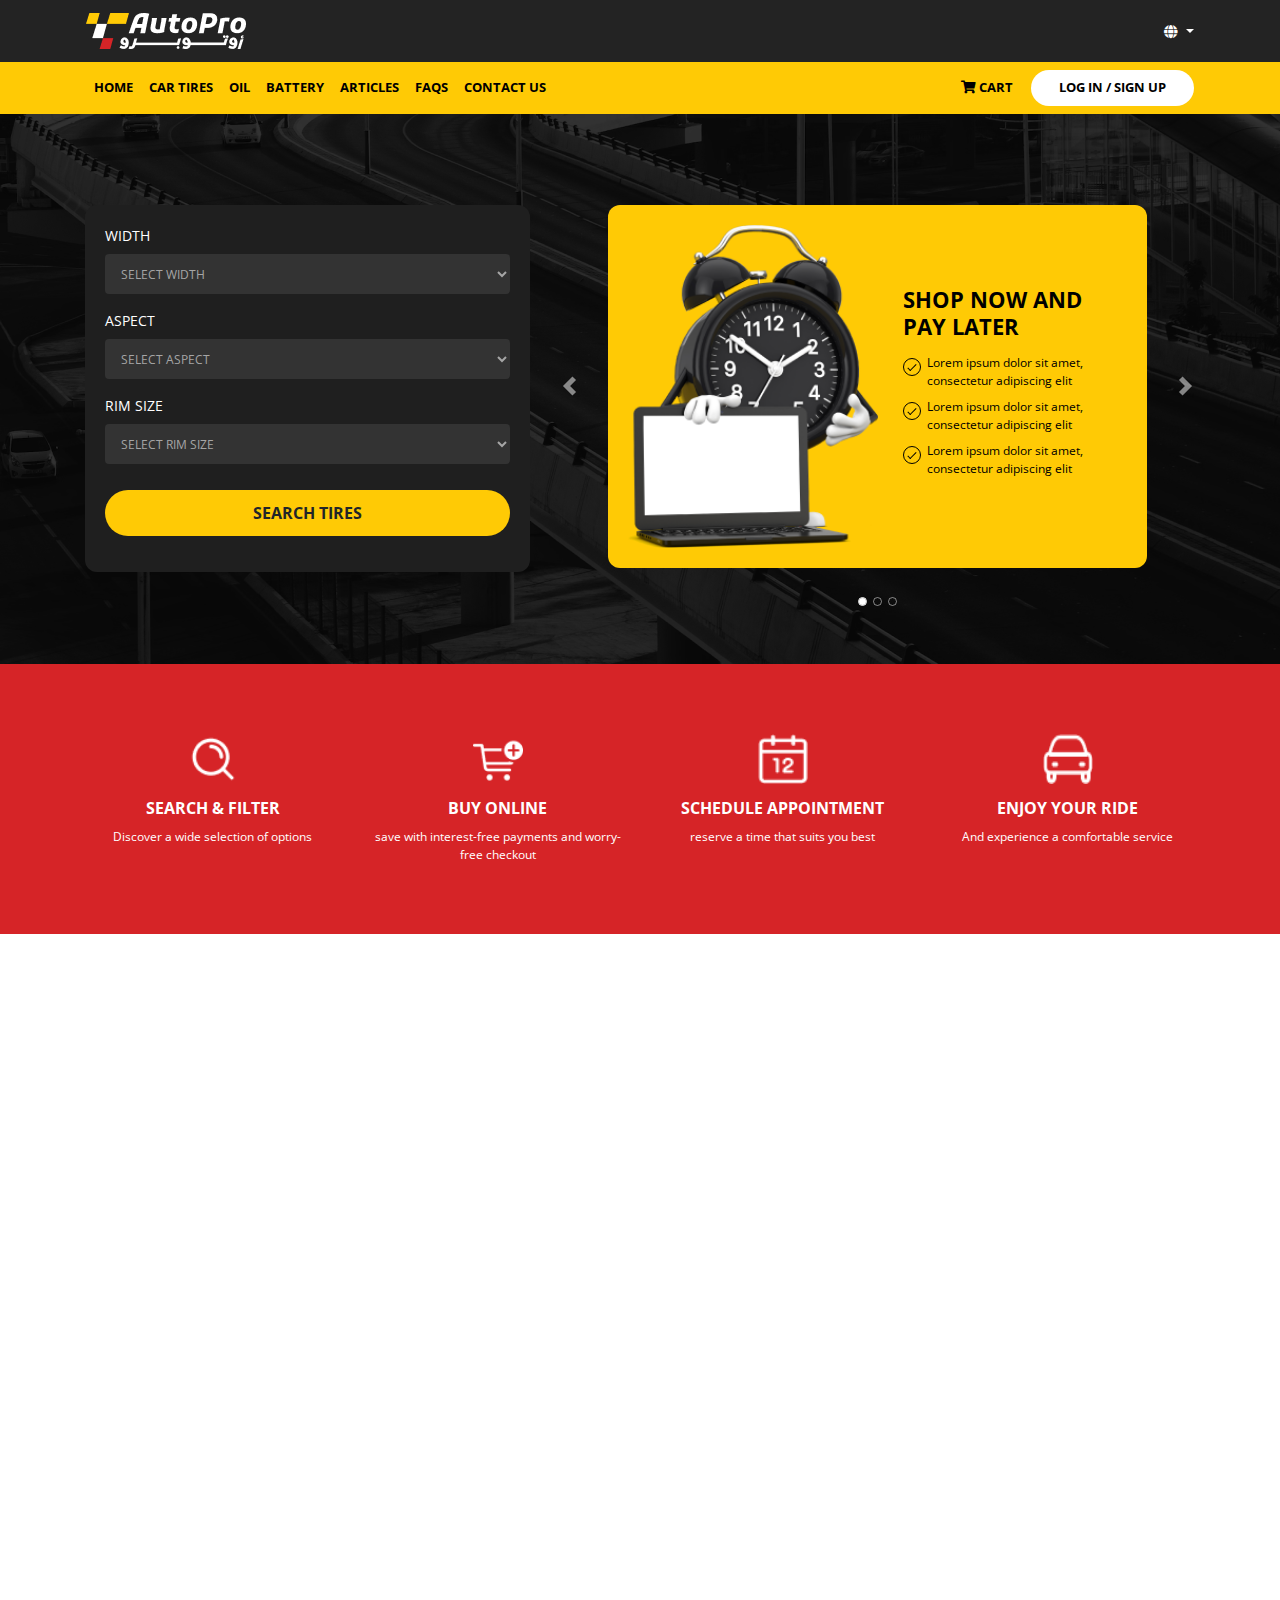
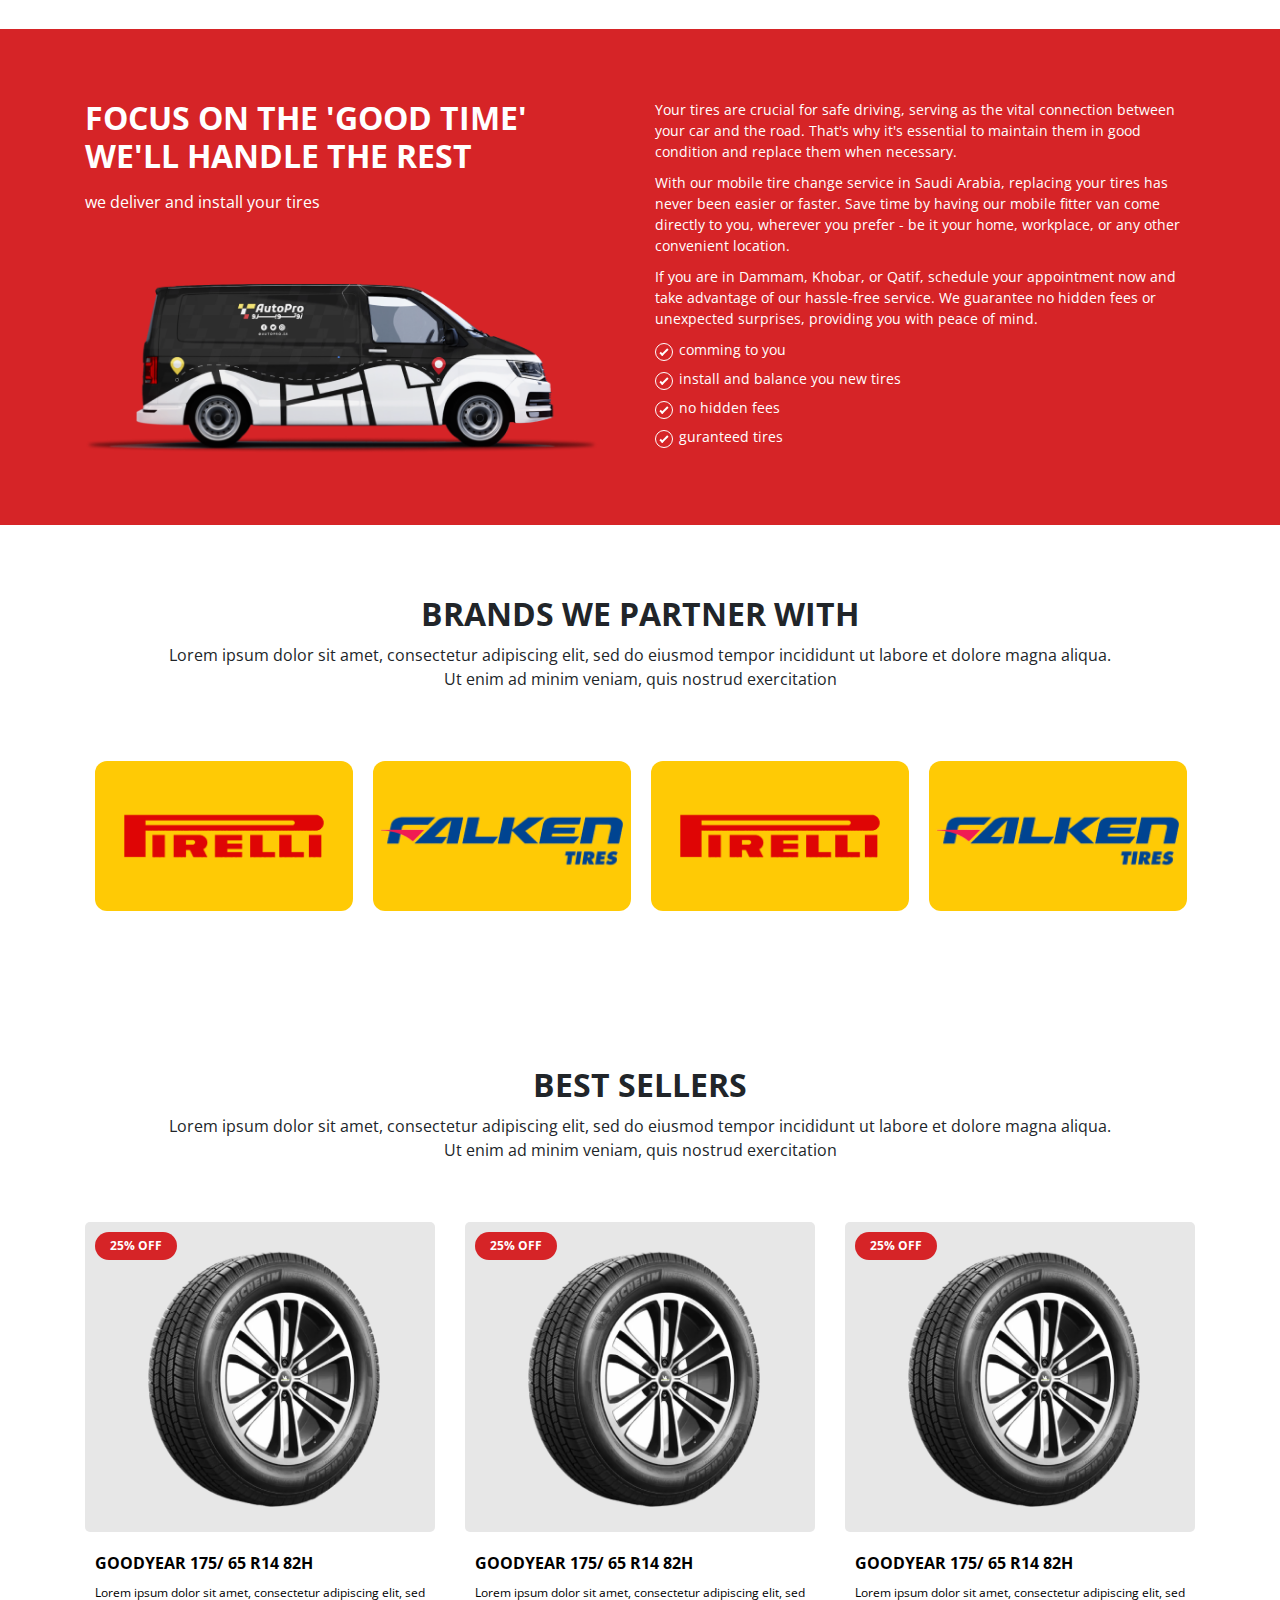
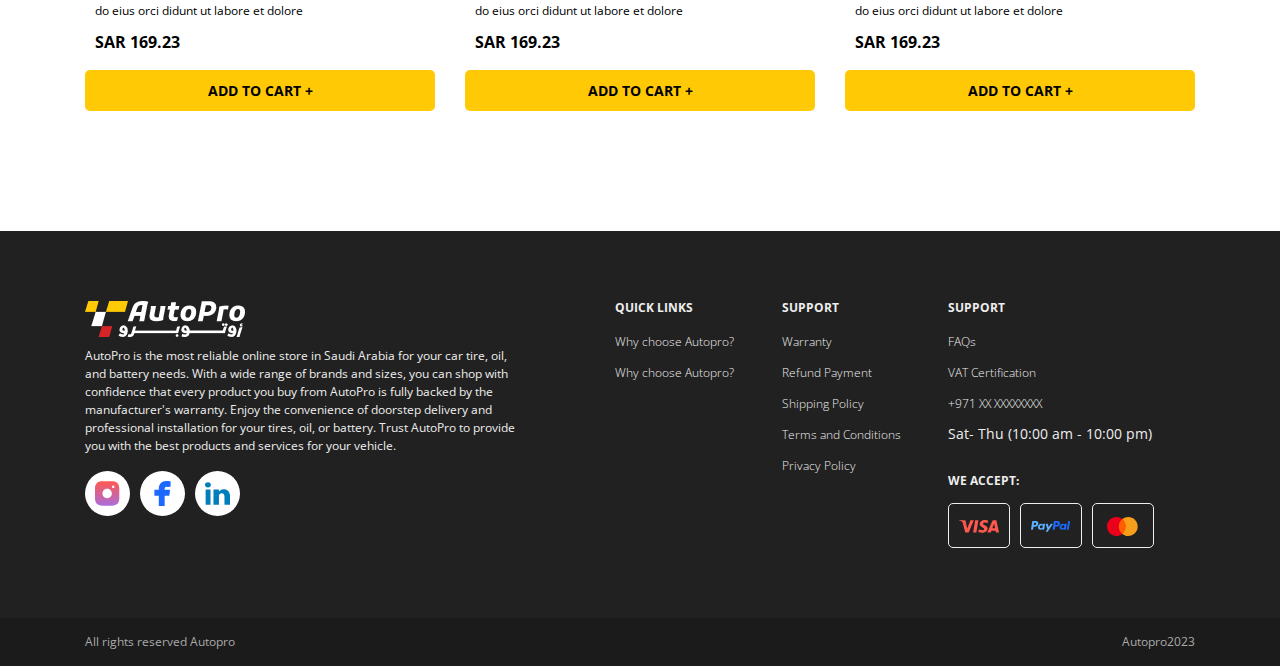
<file: tire.html>
<!DOCTYPE html>
<html lang="en">
<head>
  <meta charset="UTF-8">
  <meta name="viewport" content="width=device-width, initial-scale=1.0">
  <title>Auto PRO car tire Page</title>

  <link rel="stylesheet" href="./assets/css/bootstrap.min.css">
  <link rel="stylesheet" href="./assets/fontawesome/css/all.css">
  <link rel="stylesheet" type="text/css" href="./assets/css/slick-theme.css"/>
  <link rel="stylesheet" type="text/css" href="./assets/css/slick.css"/>

  <link rel="stylesheet" href="./assets/css/main.css">
</head>
<body>
  <header class="top-header">
    <nav class="navbar container">
      <a class="navbar-brand" href="index.html"><img src="./assets/images/logoH.png" alt="AUTOPRO LOGO"></a>
   

      <ul class=" ml-auto">
        <li class="dropdown">
          <a class="dropdown-toggle" href="#" role="button" data-toggle="dropdown" aria-expanded="false">
            <i class="fas fa-globe"></i>
          </a>
          <div class="dropdown-menu">
            <a class="dropdown-item" href="#">ENG</a>
            <a class="dropdown-item" href="#">AR</a>
          </div>
        </li>
        
      </ul>
    
 
    </nav>
  </header>
  
  <header class="main-header">
    <nav class="navbar navbar-expand-lg container">
      <button class="navbar-toggler" type="button" data-toggle="collapse" data-target="#navbarTogglerDemo01" aria-controls="navbarTogglerDemo01" aria-expanded="false" aria-label="Toggle navigation">
        <span class="fas fa-bars"></span>
      </button>
      <div class="collapse navbar-collapse" id="navbarTogglerDemo01">
        
        <ul class="navbar-nav mr-auto mt-2 mt-lg-0 main-menu">
          <li class="nav-item active">
            <a class="nav-link" href="index.html">Home <span class="sr-only">(current)</span></a>
          </li>
          <li class="nav-item">
            <a class="nav-link" href="tire.html">CAr tires </a>
          </li>
          <li class="nav-item">
            <a class="nav-link" href="oil.html">oil</a>
          </li>
          <li class="nav-item">
            <a class="nav-link" href="battery.html">Battery</a>
          </li>
          <li class="nav-item">
            <a class="nav-link" href="blog.html">articles</a>
          </li>
          <li class="nav-item">
            <a class="nav-link" href="faqs.html">faqs</a>
          </li>
          <li class="nav-item">
            <a class="nav-link" href="contact.html">contact us</a>
          </li>
        </ul>

        <ul class="navbar-nav ml-auto mt-2 mt-lg-0 sec-menu">
          <li class="nav-item"><a class="nav-link" href="#"><i class="fas fa-shopping-cart"></i> cart</a></li>
          <li class="nav-item"><a class="nav-link"  href="#">Log in / sign up</a></li>
        </ul>
       
      </div>
    </nav>
  </header>


  <main>
    <section class="pro-cat_banner">
      <div class="container">
        <div class="row">
          <div class="col-lg-5">
            <div class="tire-form">
              <form>
                
                <div class="form-group">
                  <label for="tireWidth">Width</label>
                  <select class="form-control" id="tireWidth">
                    <option>Select WIDTH</option>
                    <option>16</option>
                    <option>17</option>
                    <option>18</option>
                    
                  </select>
                </div>
                <div class="form-group">
                  <label for="tireAspect">Aspect</label>
                  <select class="form-control" id="tireAspect">
                    <option>Select ASPECT</option>
                    <option>5</option>
                    <option>5</option>
                    <option>5</option>
                    <option>5</option>
                  </select>
                </div>
                <div class="form-group">
                  <label for="tireRim">rim size</label>
                  <select class="form-control" id="tireRim">
                    <option>Select RIM SIZE</option>
                    <option>5</option>
                    <option>5</option>
                    <option>5</option>
                    <option>5</option>
                  </select>
                </div>
                <div class="form-group row">
                <div class="col-sm-12 text-center">
                  <button type="submit" class="btn btn-search">search tires</button>
                </div>
              </div>
                
              </form>
            </div>
          </div>
          
          <div class="col-lg-7">
            <div id="pro-cat_carousel" class="carousel slide" data-ride="carousel">
              <ol class="carousel-indicators">
                <li data-target="#pro-cat_carousel" data-slide-to="0" class="active"></li>
                <li data-target="#pro-cat_carousel" data-slide-to="1"></li>
                <li data-target="#pro-cat_carousel" data-slide-to="2"></li>
              </ol>
              <div class="carousel-inner">
                <div class="carousel-item active">
                  <div class="carousel-box">
                    <div class="clock-img">
                    <img src="./assets/images/Clock.png" alt="">
                    </div>
                    <div class="pro-cat_captions">
                      <h2>shop now and pay later</h2>
                      <ul class="shop-now">
                        <li>Lorem ipsum dolor sit amet, consectetur adipiscing elit  
                        </li>
                        <li>Lorem ipsum dolor sit amet, consectetur adipiscing elit  
                        </li>
                        <li>Lorem ipsum dolor sit amet, consectetur adipiscing elit
                        </li>
                      </ul>
                    </div>
                  </div>
                  
                  
                </div>
                <div class="carousel-item">
                  <div class="carousel-box">
                    <div class="clock-img">
                    <img src="./assets/images/Clock.png" alt="">
                    </div>
                    <div class="pro-cat_captions">
                      <h2>shop now and pay later</h2>
                      <ul class="shop-now">
                        <li>Lorem ipsum dolor sit amet, consectetur adipiscing elit  
                        </li>
                        <li>Lorem ipsum dolor sit amet, consectetur adipiscing elit  
                        </li>
                        <li>Lorem ipsum dolor sit amet, consectetur adipiscing elit
                        </li>
                      </ul>
                    </div>
                  </div>
                </div>
                
                <div class="carousel-item">
                  <div class="carousel-box">
                    <div class="clock-img">
                    <img src="./assets/images/Clock.png" alt="">
                    </div>
                    <div class="pro-cat_captions">
                      <h2>shop now and pay later</h2>
                      <ul class="shop-now">
                        <li>Lorem ipsum dolor sit amet, consectetur adipiscing elit  
                        </li>
                        <li>Lorem ipsum dolor sit amet, consectetur adipiscing elit  
                        </li>
                        <li>Lorem ipsum dolor sit amet, consectetur adipiscing elit
                        </li>
                      </ul>
                    </div>
                  </div>
              </div>
              <button class="carousel-control-prev" type="button" data-target="#pro-cat_carousel" data-slide="prev">
                <span class="carousel-control-prev-icon" aria-hidden="true"></span>
                <span class="sr-only">Previous</span>
              </button>
              <button class="carousel-control-next" type="button" data-target="#pro-cat_carousel" data-slide="next">
                <span class="carousel-control-next-icon" aria-hidden="true"></span>
                <span class="sr-only">Next</span>
              </button>
            </div>
          </div>
          </div>
        </div>
      </div>
  </section>



   <!-- products category section  order process -->
    <section class="auto-features">
      <div class="container">
        <div class="row">
          <div class="col-lg-3 col-md-6 col-12 pro-order_process">
            
            <img  class="feature-arrow" src="./assets/images/search.png" alt="">
            <h4 class="feature-title">Search & Filter</h4>
            <p class="feature-descr">Discover a wide selection of options</p>
            
          </div>
           <div class="col-lg-3 col-md-6 col-12 pro-order_process">
            
            <img  class="feature-arrow" src="./assets/images/shopping.png" alt="">
            <h4 class="feature-title">buy online</h4>
            <p class="feature-descr"> save with interest-free payments and worry-free checkout</p>
            
          </div>
          <div class="col-lg-3 col-md-6 col-12 pro-order_process">
            
            <img  class="feature-arrow" src="./assets/images/appointment.png" alt="">
            <h4 class="feature-title">Schedule appointment</h4>
            <p  class="feature-descr">reserve a time that suits you best</p>
            
          </div>
          <div class="col-lg-3 col-md-6 col-12 pro-order_process">
            
            <img  class="feature-arrow" src="./assets/images/car.png" alt="">
            <h4 class="feature-title">enjoy your ride</h4>
            <p class="feature-descr">And experience a comfortable service</p>
            
          </div>
        </div>
      </div>
    </section>

       <!-- products category section  order process -->


       <!-- products category section  video -->

       <section class="pro-cat_video">
        <div class="container">
          <div class="row">
            <div class="col-12">
              <iframe  width="100%" height="550" src="https://www.youtube.com/embed/KTvD2NMyNP4?si=wUOaTzTJlZ7dc6An" title="YouTube video player" frameborder="0" allow="accelerometer; autoplay; clipboard-write; encrypted-media; gyroscope; picture-in-picture; web-share" allowfullscreen></iframe>
            </div>
          </div>
        </div>
       </section>




          <!-- products category section  order process -->
    <section class="auto-features">
      <div class="container">
        <div class="row">
          <div class="col-lg-6 col-md-12 col-12">
            
            <div class="pro-cat_focus">
              <h2 class="focus-title">focus on the 'good time' we'll handle the rest</h2>
              <p class="focus-deliver">we deliver and install your tires</p>
              <img class="focus-img img-fluid" src="./assets/images/focus-car.png"  alt="">
            </div>
            
          </div>
           <div class="col-lg-6 col-md-12 col-12">
            <div class="pro-cat_foucs--descr">
              <p>Your tires are crucial for safe driving, serving as the vital connection 
between your car and the road. That's why it's essential to maintain 
them in good condition and replace them when necessary.</p>
              <p>With our mobile tire change service in Saudi Arabia, replacing your 
tires has never been easier or faster. Save time by having our mobile 
fitter van come directly to you, wherever you prefer - be it your home, 
workplace, or any other convenient location.</p>
              <p>
If you are in Dammam, Khobar, or Qatif, schedule your appointment 
now and take advantage of our hassle-free service. We guarantee 
no hidden fees or unexpected surprises, providing you with peace of 
mind.</p>

<ul class="shop-now">
                        <li>comming to you  
                        </li>
                        <li>install and balance you new tires  
                        </li>
                        <li>no hidden fees
                        </li>
                        <li>guranteed tires
                        </li>
                      </ul>
            </div>
           
            
          </div>
         
        </div>
      </div>
    </section>

       <!-- products category section  order process -->


<!-- products category section partners  -->
       <section class="partners">
        <div class="container">
        <div class="row">
          <div class="col-12">
            <h2 class="home-cat-title">Brands we partner with</h2>
          </div>
          <div class="col-12">
            <p class="home-cat-descr">Lorem ipsum dolor sit amet, consectetur adipiscing elit, sed do eiusmod tempor incididunt ut labore et dolore magna aliqua. Ut enim ad
minim veniam, quis nostrud exercitation</p>
          </div>
        </div>
        
      </div>
        <div class="container">
          <div class="partners-carousel">
            <div class="partner-item">
              <img src="./assets/images/pirelli.png" class="img-fluid" alt="">
            </div>
            <div class="partner-item">
              <img src="./assets/images/falken.png" class="img-fluid" alt="">
            </div>
            <div class="partner-item">
              <img src="./assets/images/pirelli.png" class="img-fluid" alt="">
            </div>
            <div class="partner-item">
              <img src="./assets/images/falken.png" class="img-fluid" alt="">
            </div>
            <div class="partner-item">
              <img src="./assets/images/falken.png" class="img-fluid" alt="">
            </div>
            <div class="partner-item">
              <img src="./assets/images/falken.png" class="img-fluid" alt="">
            </div>
            <div class="partner-item">
              <img src="./assets/images/falken.png" class="img-fluid" alt="">
            </div>
          </div>
        </div>
       
       </section>

       <!-- products category section partners  -->


       <!-- products category section best sellers  -->

       <section class="bestsellers-section">
        <div class="container">
          <div class="row">
            <div class="col-12">
              <h2 class="home-cat-title">Best sellers</h2>
            </div>
            <div class="col-12">
              <p class="home-cat-descr">Lorem ipsum dolor sit amet, consectetur adipiscing elit, sed do eiusmod tempor incididunt ut labore et dolore magna aliqua. Ut enim ad
minim veniam, quis nostrud exercitation</p>
            </div>
          </div>
        
        </div>

        <div class="best-sellers">
            <div class="container">
              <div class="row">
                <div class="col-lg-4 col-md-6 col-12">
                  <div class="product-item">
                    <div class="product-img">
                      <a href="#">
                        <img src="./assets/images/tire-product.png" class="img-fluid" alt="">
                      </a>
                      <span class="product-sale">
                        25% off
                      </span>
                    </div>
                    <div class="product-info">
                      <h3 ><a class="product-title" href="#">Goodyear 175/ 65 r14 82H</a></h3>
                      <p class="product-descr">
                        Lorem ipsum dolor sit amet, consectetur adipiscing elit, sed do eius
orci didunt ut labore et dolore
                      </p>
                      <p class="product-price">
                        sar 169.23
                      </p>

                      
                    </div>
                    <a href="#" class="add-to-cart-btn">Add to cart +</a>
                  </div>
                </div>

                <div class="col-lg-4 col-md-6 col-12">
                  <div class="product-item">
                    <div class="product-img">
                      <a href="#">
                        <img src="./assets/images/tire-product.png" class="img-fluid" alt="">
                      </a>
                      <span class="product-sale">
                        25% off
                      </span>
                    </div>
                    <div class="product-info">
                      <h3 ><a class="product-title" href="#">Goodyear 175/ 65 r14 82H</a></h3>
                      <p class="product-descr">
                        Lorem ipsum dolor sit amet, consectetur adipiscing elit, sed do eius
orci didunt ut labore et dolore
                      </p>
                      <p class="product-price">
                        sar 169.23
                      </p>

                      
                    </div>
                    <a href="#" class="add-to-cart-btn">Add to cart +</a>
                  </div>
                </div>

                <div class="col-lg-4 col-md-6 col-12">
                  <div class="product-item">
                    <div class="product-img">
                      <a href="#">
                        <img src="./assets/images/tire-product.png" class="img-fluid" alt="">
                      </a>
                      <span class="product-sale">
                        25% off
                      </span>
                    </div>
                    <div class="product-info">
                      <h3 ><a class="product-title" href="#">Goodyear 175/ 65 r14 82H</a></h3>
                      <p class="product-descr">
                        Lorem ipsum dolor sit amet, consectetur adipiscing elit, sed do eius
orci didunt ut labore et dolore
                      </p>
                      <p class="product-price">
                        sar 169.23
                      </p>

                      
                    </div>
                    <a href="#" class="add-to-cart-btn">Add to cart +</a>
                  </div>
                </div>

                
              </div>
            </div>
        </div>
       </section>
  </main>


   <footer >
    <div class="autopro-footer">
    <div class="container">
      <div class="row">
        <div class="col-lg-5 col-md-12">
          <div class="footer-logo">
            <img src="./assets/images/logoH.png" class="img-fluid" alt="autopro logo">
          </div>
          <div class="footer-descr">
            <p>AutoPro is the most reliable online store in Saudi Arabia for your car tire, oil,
and battery needs. With a wide range of brands and sizes, you can shop with
confidence that every product you buy from AutoPro is fully backed by the
manufacturer's warranty. Enjoy the convenience of doorstep delivery and
professional installation for your tires, oil, or battery. Trust AutoPro to provide
you with the best products and services for your vehicle.</p>
          </div>
          <div class="footer-social">
            <ul>
              <li><a href="#"><img src="./assets/images/instagram.svg" alt=""></a></li>
              <li><a href="#"><img src="./assets/images/facebook.svg" alt=""></a></li>
              <li><a href="#"><img src="./assets/images/linkedin.svg" alt=""></a></li>
            </ul>
          </div>
        </div>
        <div class="col-lg-7 col-md-12">
          <div class="row">
            <div class=" col-lg-1 col-0"></div>
            <div class=" col-lg-3 col-md-3">
              <h3 class="widget-title">QUICK LINKS</h3>
              <ul class="footer-menu">
                <li><a href="">Why choose Autopro?</a></li>
                <li><a href="">Why choose Autopro?</a></li>
              </ul>
            </div>
            <div class=" col-lg-3 col-md-3">
              <h3 class="widget-title">Support</h3>
              <ul class="footer-menu">
                <li><a href="">Warranty</a></li>
                <li><a href="">Refund Payment</a></li>
                <li><a href="">Shipping Policy</a></li>
                <li><a href="">Terms and Conditions</a></li>
                <li><a href="">Privacy Policy</a></li>
              </ul>
            </div>
            <div class="col-lg-5 col-md-6">
              <h3 class="widget-title">Support</h3>
              <ul class="footer-menu">
                <li><a href="">FAQs</a></li>
                <li><a href="">VAT Certification</a></li>
                <li><a href="tel:+971 XX XXXXXXXX">+971 XX XXXXXXXX</a></li>
                <li><p>Sat- Thu (10:00 am - 10:00 pm)</p></li>
              </ul>
              <div class="footer-payment_options">
                <h3>we accept:</h3>
                <ul>
                  <li><img src="./assets/images/visa.svg" alt=""></li>
                  <li><img src="./assets/images/paypal.svg" alt=""></li>
                  <li><img src="./assets/images/master.svg" alt=""></li>
                 
                </ul>
              </div>
            </div>
          </div>
        </div>
      </div>
    </div>
    </div>

    <div class="copyrights">
      <div class="container">
        <div class="row">
          <div class="col-12">
            <div class="copyright">
              <p>All rights reserved Autopro</p>
      <p>Autopro2023</p>
            </div>
          </div>
        </div>
      </div>
      
    </div>
  </footer>

  <script src="./assets/js/jQuery.js"></script>
  <script src="./assets/js/bootstrap.bundle.min.js"></script>
  <script type="text/javascript" src="./assets/js/slick.js"></script>

  <script src="./assets/js/script.js"></script>

</body>
</html>
</file>
<file: assets/css/main.css>
@font-face {
  font-family: open-sans_regular;
  src: url(../fonts/Open_Sans/OpenSans-Regular.ttf);
}

@font-face {
  font-family: open-sans_light;
  src: url(../fonts/Open_Sans/OpenSans-Light.ttf);
}

@font-face {
  font-family: open-sans_bold;
  src: url(../fonts/Open_Sans/OpenSans-Bold.ttf);
}



body{
  font-family: open-sans_regular;
  font-size: 14px;
  overflow-x: hidden;
}

a{
  color: #fff; 
    font-family: open-sans_bold;
    text-transform: uppercase;
    text-decoration: none;
}

a:hover{
color: inherit;
}

h1,h2,h3,h4,h5,h6{
  font-family: open-sans_bold;
  text-transform: uppercase;
  margin-bottom: 0;
}

ul{
  list-style: none;
  margin: 0;
  padding: 0;
}


.carousel-indicators li{
      background-color: transparent;
      width: 7px;
      height: 7px;
      border-radius: 100%;
      -webkit-border-radius: 100%;
      -moz-border-radius: 100%;
      -ms-border-radius: 100%;
      -o-border-radius: 100%;
      border: 1px solid #fff;
}

.carousel-indicators .active{
  background-color: #fff;
}

/* top header style  */
.top-header{
  background-color: #232323;
}

.top-header ul{
  margin-bottom: 0;
  color: #fff;
  
}

.top-header ul i{
  color: #fff;
}
.top-header ul li > a{
  color: #fff;
}
  

/* main header style  */

.main-header {
  background-color: #FFCA05;
}

.main-header ul li a{
  color: #000;
  
  font-size: 13px;
}


.main-header ul  li:hover a{
  color:#D62427;
}


 .main-header ul.sec-menu li:last-child{
  background-color: #fff;
  padding: 0px 20px;
  border-radius: 50px;
  -webkit-border-radius: 50px;
  -moz-border-radius: 50px;
  -ms-border-radius: 50px;
  -o-border-radius: 50px;
  margin-left: 10px;
}
 .main-header ul.sec-menu{
  align-items: center;
 }


 @media screen and (max-width:991px){
  .navbar{
    justify-content: flex-end;
  }

  .navbar-toggler{
        border: 1px solid #000;
  }

  .main-header ul.sec-menu {
    align-items: flex-start;
}

.main-header ul.sec-menu li:last-child {
    margin-left: 0;
}
 }


 /* home page style */
/* main banenr  */
 .home-banner .carousel-caption {
  bottom: 40%;
 }
  .home-banner .carousel-caption  .caption-header{
  font-size: 42px;
  margin-bottom: 10px;
 }

.home-banner .carousel-caption  .caption-descr{
  font-size: 16px;
}

 .home-banner .carousel-caption a.caption-btn{
  background-color: #FFCA05;
  padding: 10px 35px;
  border-radius: 50px;
  -webkit-border-radius: 50px;
  -moz-border-radius: 50px;
  -ms-border-radius: 50px;
  -o-border-radius: 50px;
  color: #000;
  
  margin-top: 20px;
  display: inline-block;
}


.home-banner .carousel-control-next-icon,.home-banner .carousel-control-prev-icon {
    display: inline-block;
    width: 65px;
    height: 65px;
   background-size: 50%;
    background-repeat:no-repeat;
    border: 1px solid #fff;
    padding: 40px;
    border-radius: 100%;
}



@media (max-width: 1199.98px) { 
  .home-banner .carousel-caption {
  bottom: 25%;
 }
   .home-banner .carousel-caption  .caption-header{
  font-size: 28px;
  margin-bottom: 10px;
 }
 .home-banner .carousel-caption .caption-descr {
    font-size: 14px;
}
.home-banner .carousel-caption a.caption-btn{
  margin-top: 0;
      padding: 5px 25px;
}
 .home-banner img{
  height: 450px;
 }
 }

 @media (max-width: 991px) { 
.home-banner .carousel-control-next-icon, .home-banner .carousel-control-prev-icon {
    width: 40px;
    height: 40px;
    background-size: 50%;
    padding: 15px;
}
 }



/* section home categories  */

.home-cat{
  padding: 70px  0;
}

.home-cat-title{
  text-align: center;
  font-size: 32px;
}

.home-cat-descr{
  text-align: center;
  font-size: 16px;
  max-width: 85%;
  margin:10px auto;
}

.cat-box{
  display: flex;
    justify-content: space-between;
    align-items: center;
    margin-top: 25px;
}

.cat-box .cat-img{
    width: 40%;
    background: #F2F2F2;
    border-radius: 15px;
    padding: 5px;
    text-align: center;
}

.cat-box .cat-descr{
  width: 55%;
}

.cat-box .cat-descr h3{
  font-size: 16px;
}

.cat-box .cat-descr p{
  font-size: 13px;
  margin-bottom: 5px;
}

.cat-box .cat-descr a{
  font-size: 14px;
    color: #D62427;
}



@media (max-width: 1199.98px) { 
.home-cat-title {
    font-size: 28px;
}

.home-cat-descr {
    font-size: 14px;
}

.cat-box .cat-descr p {
    font-size: 12px;
}

 }


/* section home auto pro features  */
section.auto-features{
  background-color: #D62427;
  padding: 70px 0;
}

.feature-box{
  display: flex;
  align-items: center;
}

.feature-title{
  font-size: 16px;
  color: #fff;
  margin-left: 5px;
  margin-bottom: 0;
}

.feature-box div:has(.feature-title) {
  max-width: 65%;
}


@media (max-width: 991px) { 

  .feature-box{
    margin-bottom: 15px;
  }
 }


/* section home featured products  */
.featured-products_section{
  margin-top: 35px;
  margin-bottom: 35px;
}

.featured-products_section .featured-img{
  background-color: #E7E7E7;
  border-radius: 5px;
  -webkit-border-radius: 5px;
  -moz-border-radius: 5px;
  -ms-border-radius: 5px;
  -o-border-radius: 5px;
  padding: 10px;
  text-align: center;
}

.featured-products_section .featured-title-sec{
  display: flex;
  align-items: center;
  justify-content: space-between;
  margin-top: 15px;
}

.featured-products_section .featured-title-sec .featured-title{
  color: #000;
  font-size: 16px;
}

.featured-products_section .featured-title-sec a{
  color: #D62427;
  font-size: 12px;
}

.featured-products_section .featured-descr{
  font-size: 12px;
  margin-top: 15px;
}

.featured-products_section .featured-descr .add-to-cart{
  color: #000;
  padding: 10px 15px;
  background-color: #FFCA05;
  border-radius: 50px;
  -webkit-border-radius: 50px;
  -moz-border-radius: 50px;
  -ms-border-radius: 50px;
  -o-border-radius: 50px;
  display: inline-block;
}

.featured-products_section .featured-descr .add-to-cart:hover{
  color: #D62427;
}

.ads-banner{
    background-color: #D62427;
    padding: 10px 10px 10px 15px;
    display: flex;
    border-radius: 5px;
    align-items: center;
    justify-content: space-between;
    color: #fff;
    margin-bottom: 15px;
}

.ads-content{
  width: 50%;

}

.ads-content h3{
      font-size: 16px;
    /* color: #fff; */
    margin-bottom: 5px;
}

.ads-content p{
      font-size: 12px;
    margin-bottom: 5px;
}

.ads-content a{
      font-size: 12px;
    margin-bottom: 5px;
    
}


.discount-banner{
    padding: 25px;
    border-radius: 5px;
    overflow: hidden;
    -webkit-border-radius: 5px;
    -moz-border-radius: 5px;
    -ms-border-radius: 5px;
    -o-border-radius: 5px;
    position: relative;
}

.discount-banner .discount-img{
    width: 100%;
    position: absolute;
    top: 0;
    left: 0;
    z-index: 1;
    height: 230px;
}

.discount-banner .discount-content{
    color: #FFCA05;
    text-align: center;
    padding: 45px 15px 45px;
    background: rgba(0,0,0,0.6);
    border-radius: 5px;
    position: relative;
    z-index: 9;
    -webkit-border-radius: 5px;
    -moz-border-radius: 5px;
    -ms-border-radius: 5px;
    -o-border-radius: 5px;
}
.discount-content h3{
    font-size: 16px;
    z-index: 9;

}

.discount-content h2{
font-size: 46px;
    z-index: 9;

}

.discount-img-tire{
     position: absolute;
    z-index: -1;
    bottom: -30px;
    top: auto;
    left: 20%;
    right: 20%;
    width: 60%;
    text-align: center;
}


@media (max-width: 991px) { 

  .ads-banner{
    margin-top: 25px;
  }
 }

 @media screen and (max-width:767px){
.featured-products_section .featured-img{
  margin-top: 25px;
}
 }



/* section home why choose us  */

.why-us{
  color: #fff;
}

.why-us .why-title{
  font-size: 32px;
  margin: 25px 0 15px;
}


.why-us .why-descr{
  font-size: 16px;
  margin: 10px 0;
}


.why-us .why-btn{
  font-size: 16px;
  margin: 10px 0;
  display: inline-block;
  background-color: #fff;
  color:#000 ;
  padding: 10px 25px;
  border-radius:50px ;
  -webkit-border-radius:50px ;
  -moz-border-radius:50px ;
  -ms-border-radius:50px ;
  -o-border-radius:50px ;
}

.why-auto{
  display: flex;
  flex-direction: column;
  margin-top: 15%;
}

.why-auto .why-point{
  display: flex;
  flex-direction: row;
  align-items: center;
  margin-bottom: 25px;
}

.why-auto .why-point h4{
  font-size: 16px;
  color: #fff;
  margin-left: 10px;
}


@media (max-width: 1199.98px) { 
.why-us .why-title {
    font-size: 28px;
    
}

 }

/* home testimonials section  */

.home-cat.testi-home{
  padding: 70px 0 0;
}
.reviews-section{
    position: relative;
    padding: 85px 0;
    overflow: hidden;
    margin-top: 35px;
}

.reviews-bk{
    background-color: #FFCA05;
    position: absolute;
    top: 0;
    right: 0;
    width: 65%;
    height: 100%;
}
.client-reviews{
  display: flex;
  align-items: center;
}

.testi-arrows{
  margin-top: 15px;
}

.testi-title{
  width: 25%;
  margin-right: 35px;
}

.testi-title h3{
  font-size: 16px;
}
.testi-carousel{
  width:100vw;
  margin:0px auto;
}
.slick-slide{
  margin:10px;
}

.nn2, .pp2{
  border:none;
  background:none;
}

.nn2:hover, .pp2:hover{
  border:none;
  background:#eaeaea;
}



.review-item{
  padding: 30px;
    background: #fff;
    border-radius: 15px;
    width: 75%;
}

.review-info{
  display: flex;
    align-items: center;
    justify-content: flex-start;
    margin-bottom: 15px;
}

.review-info img{
      border-radius: 100%;
    margin-right: 10px;
    width: 85px;
}

.reviewer-name h3{
  font-size: 16px;
}

.review-rate *{
  color: #FFCA05;
  font-size: 14px;
}

@media screen and (max-width:800px) {
  .testi-carousel{
    width: 75%;
  }
}


@media screen and (max-width:599px) {
    .client-reviews{
    flex-direction: column;
  }
  .testi-title{
    width: 100%;
    margin-right: 0;
    z-index: 999;
    text-align: center;
    margin-bottom: 25px;
  }


  .testi-carousel {
    width: 100%;
}

.reviews-bk{
  width: 80%;
}
}


/* home second category section   */

.home-services{
  background-color: #D62427;
  padding: 70px 0;
}

.home-services .home-cat-title, .home-services .home-cat-descr{
  color: #fff;
}

.serv-category{
    width: 100%;
    height: 100px;
    display: flex;
    align-items: center;
    padding: 15px;
    background-color: #fff;
    border-radius: 10px;
    -webkit-border-radius: 10px;
    -moz-border-radius: 10px;
    -ms-border-radius: 10px;
    -o-border-radius: 10px;
    margin-top: 40px
}

.serv-category img{
height: 130px;
    margin-right: 15px;

}


.serv-category .cat-name{
font-size: 18px;
color: #000;


}


/* section home articles   */
.article-home{
  display: flex;
  align-items: center;
  margin-top: 35px;
  margin-bottom: 20px;
  /* flex-wrap: wrap; */
}

.article-home .article-img{
  width: 45%;
  margin-right: 15px;
  
}

.article-home .article-img img{
  width: 100%;
  border-radius: 5px;
  -webkit-border-radius: 5px;
  -moz-border-radius: 5px;
  -ms-border-radius: 5px;
  -o-border-radius: 5px;
  object-fit: cover;
}

.article-home .article-info{
  width: 55%;
}
.article-info .article-date{
  color: #D62427;
  font-family: open-sans_bold;
  margin-bottom: 5px;
}

.article-info .article-title{
  color: #000;
  font-size: 16px;
  margin-bottom: 10px;
}
 .read-more{
  padding: 10px 25px;
  background-color: #FFCA05;
  color: #000;
  border-radius: 50px;
  -webkit-border-radius: 50px;
  -moz-border-radius: 50px;
  -ms-border-radius: 50px;
  -o-border-radius: 50px;
  display: inline-block;
  font-family: open-sans_bold;
}
.article-info .article-descr{
  font-size: 12px;
  margin-bottom: 10px;
}

@media screen and (max-width:576px) {
  .article-home{
    flex-wrap: wrap;
  }
.article-home .article-img {
    width: 100%;
    margin-right: 0;
}

.article-home .article-img img {

    height: 300px;
}
.article-home .article-info {
    width: 100%;
    margin-top: 20px;
}
}




/* footer autopro style  */

.autopro-footer{
  padding: 70px 0;
    background: #212121;
    color: #eee;
}


.footer-logo{
  margin-bottom: 10px;
}

.footer-descr{
  font-size: 12px;
}

.footer-social ul{
  display: flex;
  align-items: center;
  font-family: open-sans_light;
}

.footer-social ul li{
  margin-right: 10px;
  background-color: #fff;
  padding: 10px;
  border-radius: 100%;
  -webkit-border-radius: 100%;
  -moz-border-radius: 100%;
  -ms-border-radius: 100%;
  -o-border-radius: 100%;
}

.footer-social ul li img{
  width: 25px;
  height: 25px;
}

.autopro-footer .widget-title{
  font-size: 12px;
  margin-bottom: 15px;
}

.autopro-footer .footer-menu li{
  margin-bottom: 10px;

}
.autopro-footer .footer-menu a{
  font-size: 12px;
  font-family: open-sans_light;
  color: #eee;
  text-transform: none;
}

.footer-payment_options{
  margin-top: 30px;
}

.footer-payment_options h3{
  font-size: 12px;
  margin: 15px 0;
}
.footer-payment_options ul{
  display: flex;
  align-items: center;
}

.footer-payment_options ul li{
  margin-right: 10px;
  padding: 10px;
  border: 1px solid #eee;
  border-radius: 5px;
  -webkit-border-radius: 5px;
  -moz-border-radius: 5px;
  -ms-border-radius: 5px;
  -o-border-radius: 5px;
}

.footer-payment_options ul li img{
  width: 40px;
  height: 20px;
  object-fit: contain;
}


.copyrights{
  padding: 15px 0;
  background-color: #1b1b1b;

}

.copyright{
  color: #aaa;
  display: flex;
  align-items: center;
  justify-content: space-between;
  font-size: 12px;
}
.copyright p{
  margin-bottom: 0;
}

@media screen and (max-width:991px) {
  .footer-social{
    margin-bottom: 50px;
  }

  .autopro-footer .widget-title {
    
    margin-top: 25px;
}
}


/* car tire page styles */

/* cartire banner  */

.pro-cat_banner{
    height: 550px;
    display: flex;
    align-items: center;
    justify-content: center;
    background-image: url(../images/tire-back.png);
    background-repeat: no-repeat;
    background-size: cover;
    color: #fff;
}
.tire-form{
    padding: 20px;
    background: #1F1F1F;
    border-radius: 12px;
    color: #fff;
    text-transform: uppercase;
    font-size: 14px;
}

.tire-form .btn-search{
    background-color: #FFCA05;
    border-radius: 50px;
    -webkit-border-radius: 50px;
    -moz-border-radius: 50px;
    -ms-border-radius: 50px;
    -o-border-radius: 50px;
    font-size: 16px;
    text-align: center;
    margin-top: 10px;
    padding: 10px;
    width: 100%;
    font-family: 'open-sans_bold';
    text-transform: uppercase;
}

.tire-form .form-group select{
  background: #333333;
    color: #A6A6A6;
    border: none;
    /* padding: 10px; */
    font-size: 12px;
    height: 40px;
    text-transform: uppercase;
}

.tire-form .nav-pills{
  display: flex;
  align-items: center;
  justify-content: space-between;
}

.tire-form .nav-pills li{
    background-color: #292929;
    color: #A6A6A6;
    width: 48%;
    text-align: center;
    
}

.tire-form  .nav-pills .nav-link{
    border-radius: 5px;
    -webkit-border-radius: 5px;
    -moz-border-radius: 5px;
    -ms-border-radius: 5px;
    -o-border-radius: 5px;
    background-color: transparent;
    color: #A6A6A6;
    width: 100%;
    margin: 0;
    text-transform: uppercase;
    font-size: 14px;
    padding: 15px 5px;
    font-family: 'open-sans_bold';
}

.tire-form  .nav-pills .nav-link.active{
  background-color: #FFCA05;
  color: #000;
}




#pro-cat_carousel .carousel-item .carousel-box{
padding: 20px;
    background: #FFCA05;
    width: 85%;
    margin: 0 auto;
    border-radius: 12px;
    display: flex;
    align-items: center;
    justify-content: space-between;
}

#pro-cat_carousel .carousel-item .carousel-box .clock-img{
  width: 50%;

}
#pro-cat_carousel .carousel-item .carousel-box .clock-img img{
  width: 100%;
}

#pro-cat_carousel .carousel-item .carousel-box .pro-cat_captions{
  width: 45%;
  color: #000;
}

#pro-cat_carousel .carousel-item .carousel-box .pro-cat_captions h2{
  font-size: 22px;
  margin-bottom: 15px;
}
.shop-now{
font-size: 12px;
}


 .shop-now li{
 position: relative;
  padding-left: 24px;
 margin-bottom: 8px;
}

 .shop-now li::before{
content: "";
    display: inline-block;
    position: absolute;
    left: 7px;
    top: 8px;
    transform: rotate(45deg);
    height: 9px;
    width: 4px;
    border-bottom: 0.15em solid;
    border-right: 0.15em solid;
}


.shop-now li::after{
  content: "";
    display: inline-block;
    position: absolute;
    left: -0px;
    top: 4px;
    height: 18px;
    width: 18px;
    border-radius: 100%;
    border: 1px solid #000;
    -webkit-border-radius: 100%;
    -moz-border-radius: 100%;
    -ms-border-radius: 100%;
    -o-border-radius: 100%;
}

#pro-cat_carousel .carousel-control-next, #pro-cat_carousel .carousel-control-prev{
  width: 3%;
}

#pro-cat_carousel .carousel-indicators{
  bottom: -15%;
}

 /* products category section  order process  */
.pro-order_process{
  display: flex;
  align-items: center;
  flex-direction: column;
  justify-content: flex-start;
}

.pro-order_process img{
  width: 50px;
  height: 50px;
}


.pro-order_process .feature-title{
  margin-left: 0px;
  margin-bottom: 10px;
      margin-top: 15px;
}

.pro-order_process .feature-descr{
  color: #fff;
  margin-bottom: 0;
  text-align: center;
  font-size: 12px;
}

.pro-cat_video{
  padding: 70px 0;
}

.pro-cat_focus{
  display: flex;
  flex-direction: column;
  align-items: flex-start;
  justify-content: stretch;

}

.pro-cat_focus, .pro-cat_foucs--descr{
  color: #fff;
}

.pro-cat_focus .focus-title{
  margin-bottom: 15px;
  font-size: 32px;
}

.pro-cat_focus .focus-deliver{
  margin-bottom: 70px;
  font-size: 16px;
}

.pro-cat_focus .focus-img{
  width: 95%;
}
.pro-cat_foucs--descr p{
  font-size: 14px;
  margin-bottom: 10px;
}

.pro-cat_foucs--descr .shop-now{
  font-size: 14px;
  color: #fff;
}


.pro-cat_foucs--descr .shop-now li::after{
    border: 1px solid #fff;
}


/* partners styles  */

.partners{
  padding: 70px 0;
}

.partners-carousel{
  margin-top: 50px;
}
.partner-item{
  background: #FFCA05;
  border-radius: 12px;
  -webkit-border-radius: 12px;
  -moz-border-radius: 12px;
  -ms-border-radius: 12px;
  -o-border-radius: 12px;
}

.partner-item img{
  display: block;
    width: 95%;
    height: 150px;
    object-fit: contain;
    margin: 0 auto;
}


/* best sellers section  */
.bestsellers-section{
  padding: 70px 0;
}

.best-sellers{
  margin-top: 50px;
}

.product-item{
 margin-bottom: 50px;
}

.product-img{
  position: relative;
  background-color: #E7E7E7;
  padding: 25px;
   border-radius:5px ;
  -webkit-border-radius:5px ;
  -moz-border-radius:5px ;
  -ms-border-radius:5px ;
  -o-border-radius:5px ;
}

.product-img img{
  width: 100%;
    object-fit: contain;
    height: 260px;
}
.product-img .product-sale{
  position: absolute;
  top: 10px;
  left: 10px;
  color: #fff;
  background-color: #D62427;
  font-size: 12px;
  font-family: open-sans_bold;
  text-transform: uppercase;
  padding: 5px 15px;
  border-radius: 17px;
  -webkit-border-radius: 17px;
  -moz-border-radius: 17px;
  -ms-border-radius: 17px;
  -o-border-radius: 17px;
}

.product-info {
    padding: 10px 10px 0;
}

.product-info .product-title {
  color: #000;
  font-size: 16px;
  margin-bottom: 10px;
  display: inline-block;
}

.product-info .product-descr {
  color: #000;
  font-size: 12px;
  margin-bottom: 10px;
}

.product-info .product-price {
  color: #000;
  font-size: 16px;
  text-transform: uppercase;
  font-family: open-sans_bold;
}

 .add-to-cart-btn{
  width: 100%;
  padding: 10px;
  font-size: 14px;
  color: #000;
  background-color: #FFCA05;
  border-radius: 5px;
  -webkit-border-radius: 5px;
  -moz-border-radius: 5px;
  -ms-border-radius: 5px;
  -o-border-radius: 5px;
  display: block;
  text-align: center;
  text-decoration: none;
}




@media (max-width: 991px) { 

  .pro-order_process{
    margin-bottom: 25px;
  }
  .pro-cat_banner{
    height: auto;
    padding: 40px 0;
  }

  .tire-form{
    margin-bottom: 40px;
  }

  #pro-cat_carousel{
    margin-bottom: 30px;
  }


.pro-cat_video iframe{
  height: 350px;
}

.pro-cat_focus .focus-title{
  font-size: 28px;
}

.pro-cat_focus .focus-img{
  width: 75%;
  margin-bottom: 40px;
}

 }

 @media screen and (max-width:600px){
  .pro-cat_focus .focus-img{
  width: 100%;

}

#pro-cat_carousel .carousel-item .carousel-box .clock-img{
  display: none;
}
#pro-cat_carousel .carousel-item .carousel-box .pro-cat_captions{
  width: 100%;
}

.pro-cat_video iframe{
  height: 300px;
}
 }



 /* tire search page  */
.search-banner{
  position: relative;
  display: flex;
  align-items: center;
  justify-content: center;
}
 .search-banner img{
 width: 100%;
    object-fit: contain;
 }


 .search-banner-form{
    padding: 20px;
    background: #1F1F1F;
 }
  .search-banner-form form{
     display: flex;
    align-items: flex-end;
    justify-content: space-between;
  }

    .search-banner-form form div.form-group{
        width: 24%;
 }


 .search-form-section{
  padding: 70px 0;
    background: #FFCA05;
 }


  .search-form-section .row{
    align-items: center;
  }

.reach-title{
  font-size: 32px;
  margin-bottom: 16px;
  margin-top: 16px;
}

.reach-descr{
  font-style: 14px;
}


.reach-form{
  padding: 25px;
  border-radius: 16px;
  -webkit-border-radius: 16px;
  -moz-border-radius: 16px;
  -ms-border-radius: 16px;
  -o-border-radius: 16px;
  background-color: #fff;
}

.reach-form label{
  font-family: open-sans_bold;
  font-size:14px;
}

.reach-form input, .reach-form textarea, .reach-form select{
color: #454545;
font-size: 12px;
padding: 5px;
}

.reach-form input,  .reach-form select{

height: 40px;
}

.reach-form textarea{
  resize: none;
  height: 130px;
}

.reach-form *{
  text-transform: uppercase;
  border:none;
}

@media screen and (max-width:991px){
  .search-banner-form .tire-form{
    margin-bottom: 0;
  }

  .reach-title{
    font-size: 26px;
  }
}

@media screen and (max-width:767px){
  .reach-info{
    margin-bottom: 35px;
  }
}

@media screen and (max-width:600px){
  .search-banner-form form {
    flex-wrap: wrap;
}

.tire-form .btn-search{
  font-size: 14px;
}

.search-banner-form form div.form-group {
    width: 47.5%;
}
}

/* product detail page  */
.product-breadcrumb{
  display: flex;
  position: absolute;
  flex-direction: column;
  align-items: center;
  justify-content: center;
}

.product-breadcrumb .product-name{
color: #fff;
font-size: 26px;
margin-bottom: 5px;
}

.breadcrumb{
  background-color: transparent;
  margin-bottom: 0;
  padding: 5px 10px;
}

.breadcrumb .breadcrumb-item a, .breadcrumb .breadcrumb-item{
  color: #fff;
  font-size: 14px;
  font-family: open-sans_regular;
}

.product-data{
  margin-top: 50px;
}



.product-slider {
  display: flex;
}

.nav-container .slick-current img {
  opacity: 1;
}

.slider-main {
  width: 100%;
 height: 100%;
}

.main-container {
  width: calc(100% - 110px);
  height: 450px;
  background-color: #F5F5F5;
  border-radius: 12px;
  -webkit-border-radius: 12px;
  -moz-border-radius: 12px;
  -ms-border-radius: 12px;
  -o-border-radius: 12px;
  margin-left: auto;
}

.main-container  .slider-main img{
  width: 70%;
  object-fit: contain;
height: 450px;
margin: auto;
}

.main-container  .slider-main .slick-slide{
margin: 0;
}

.main-container .slider-main .slick-list{
  height: 100% !important;
}

.nav-container{
 width: 100px;
  height: 450px;
}

.nav-container .slider-nav{
  height: 100%;
}

.nav-container .slider-nav .slick-list{
   height: 100% !important;
}
.nav-container img {
  height: 80px;
  object-fit: contain;
  width: 80px;
  opacity: 0.5;
}

.nav-container .slick-slide {
    max-height: 100px;
    height: 100px;
    margin: 0;
    margin-bottom: 10px;
    display: flex;
    align-items: center;
    justify-content: center;
    background: #F5F5F5;
    border-radius: 10px;
    -webkit-border-radius: 10px;
    -moz-border-radius: 10px;
    -ms-border-radius: 10px;
    -o-border-radius: 10px;
}

.nav-container .slick-slide > div{
  height: 80px;
}

.product-slider .slick-track {
  /* margin-left: 10px; */
}


.main-product_data .product-avail{
  color: #FFCA05;
  font-size: 12px;
  font-family: open-sans_bold ;
}

.main-product_data .products-name{
  color: #000;
  font-size: 28px;
  margin-bottom: 16px;
}

.main-product_data .product-specs{
  width: 100%;
  font-size: 14px;
}

.main-product_data .product-specs tr a{
  color: #000;
}

.main-product_data .product-specs td:first-child{
  font-family: open-sans_bold ;
  text-transform: uppercase;
  padding-right: 10px;
}

.main-product_data .product-specs td:first-child:after{
  content:":";
  right:0;
  top: 0;
}

.main-product_data .product-specs td:first-child p{
  display: inline-block;
    width: 95%;
}

.tabby-box{
  padding: 15px;
  display: flex;
  align-items: center;
  justify-content: space-between;
  border:1px solid #C6C6C6;
  border-radius: 6px;
  -webkit-border-radius: 6px;
  -moz-border-radius: 6px;
  -ms-border-radius: 6px;
  -o-border-radius: 6px;
}

.tabby-box .tabby-descr{
  font-size: 12px;
  width: 70%;
  color: #717171;
}

.tabby-box .tabby-img{
  width: 25%;
}

.tabby-box .tabby-img img{
  width: 100%;
}


.price{
  display: flex;
  align-items: center;
  justify-content: space-between;
  margin-top: 25px;
}

.price h3{
  width: 40%;
  font-size: 20px;
}

.product-count{
  width: 60%;
    display: flex;
    align-items: center;
    justify-content: space-between;
}

.product-count button{
  border-radius: 0;
  background-color: #F1F1F1;
  border-radius: 3px;
  -webkit-border-radius: 3px;
  -moz-border-radius: 3px;
  -ms-border-radius: 3px;
  -o-border-radius: 3px;
  color: #000;
  font-family: open-sans_bold;
  border: none;
}

.product-count .input-group{
  width: auto;
}

.product-count input.form-control{
      flex: inherit;
    width: 30px;
    padding: 5px;
    border: none;
    text-align: center;
}

.add-to-cart-product{
  color: #000;
  padding: 10px 25px;
  background-color: #FFCA05;
  border-radius: 50px;
  -webkit-border-radius: 50px;
  -moz-border-radius: 50px;
  -ms-border-radius: 50px;
  -o-border-radius: 50px;
  display: inline-block;
}

section.separator{
  margin-top: 25px;
}


.product-features{
  padding: 70px 0;
}

.product-features .features-title{
  font-size: 24px;
}

.product-features .table-striped{
  text-transform: uppercase;
  font-size: 14px;
  margin: 20px 0 40px;
}

.product-features .table-striped tr td:first-child{
  font-family: open-sans_bold;
  border-right: 1px solid #C6C6C6;
}

.product-features .table-striped tbody tr:nth-of-type(odd) {
    background-color: #F4F4F4;
}

.product-features .table-striped tbody tr:nth-of-type(even) {
    background-color: #fafafa;
}


.payment-method{
  font-size: 24px;
  margin-bottom: 15px;
}

.product-breadcrumb span{
  color: #fff;
  font-size: 12px;
  text-align: center;
}


@media (max-width: 1200px) {
.search-banner img {
    width: 100%;
    object-fit: cover;
    height: 130px;
}
}

@media screen and (max-width:991px){
  .product-slider{
    margin-bottom: 35px;
  }
  .main-product_data .product-avail{
    margin-bottom: 5px;
  }

  hr {
    margin-top: 1rem;
    margin-bottom: 1rem;
    border: 0;
    border-top: 1px solid rgba(0,0,0,.5);
}
}

@media screen and (max-width:767px){
  .product-breadcrumb .product-name {
    font-size: 18px;
}

.breadcrumb .breadcrumb-item a, .breadcrumb .breadcrumb-item{
  font-size: 10px;
}

.search-banner img {
    height: 100px;
}

.main-container,.main-container .slider-main img, .nav-container{
  height: 350px;
}

.main-product_data .products-name,.product-features .features-title,.payment-method {
  
    font-size: 20px;
}

.main-container .slider-main img{
  width: 85%;
}


}

@media screen and (max-width:500px) {
  .main-container,.main-container .slider-main img, .nav-container{
  height: 320px;
}

.price,.product-count{
  flex-direction: column;
  align-items: flex-start;
}
.price h3, .product-count .input-group,.add-to-cart-product,.product-count{
  width: auto;
  margin-bottom: 15px;
}
  
}


/* blog page style  */

.blog-articles{
  padding: 70px 0;
}

.article-item{
  margin-bottom: 50px;
}

.article-feature{
  width: 100%;
  height: 300px;
  margin-bottom: 20px;
 
}

.article-feature img{
   width: 100%;
   height: 100%;
   object-fit: cover;
   border-radius: 5px;
   -webkit-border-radius: 5px;
   -moz-border-radius: 5px;
   -ms-border-radius: 5px;
   -o-border-radius: 5px;
}
</file>
